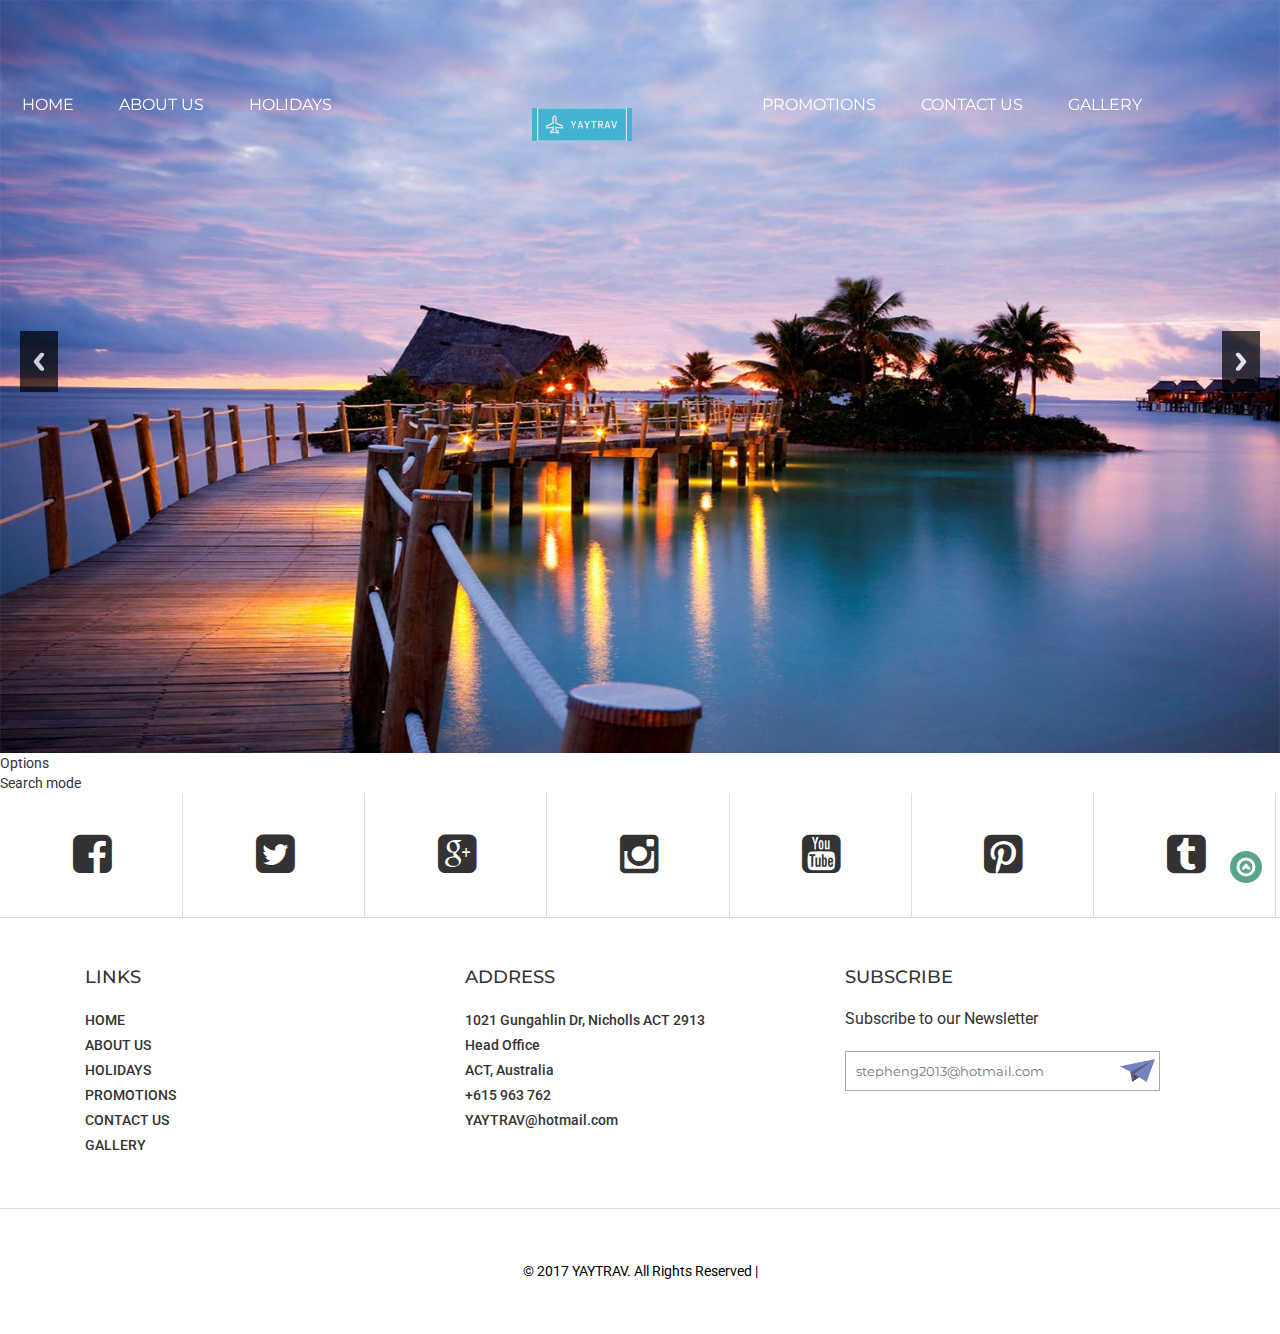
<file: index.html>
<!DOCTYPE html>
<html lang="zxx">



<!-- Head -->
<head>

<title>YAYTRAV</title>

<!-- Meta-Tags -->
<meta name="viewport" content="width=device-width, initial-scale=1">
<meta http-equiv="Content-Type" content="text/html; charset=utf-8">
<meta name="keywords" content="YayTravel">
<script type="application/x-javascript"> addEventListener("load", function() { setTimeout(hideURLbar, 0); }, false); function hideURLbar(){ window.scrollTo(0,1); } </script>
<!-- //Meta-Tags -->

<!-- Custom-Stylesheet-Links -->
<!-- Bootstrap-CSS -->	  <link rel="stylesheet" href="css/bootstrap.css" type="text/css" media="all">
<!-- Index-Page-CSS -->	  <link rel="stylesheet" href="css/style.css"		  type="text/css" media="all">
<!-- Owl-Carousel-CSS --> <link rel="stylesheet" href="css/owl.carousel.css"  type="text/css" media="all">
<!-- Date-Picker-CSS -->  <link rel="stylesheet" href="css/jquery-ui.css"	  type="text/css" media="all">
<!-- Chocolat-CSS -->	  <link rel="stylesheet" href="css/chocolat.css"	  type="text/css" media="all">
<!-- //Custom-Stylesheet-Links -->

<!-- Fonts -->
<link rel="stylesheet" href="//fonts.googleapis.com/css?family=Montserrat:400,700"	   type="text/css" media="all">
<link rel="stylesheet" href="//fonts.googleapis.com/css?family=Roboto:100,300,400,500" type="text/css" media="all">
<!-- //Fonts -->

<!-- Font-Awesome-File-Links -->
<!-- CSS --> <link rel="stylesheet" href="css/font-awesome.css" 	 type="text/css" media="all">
<!-- TTF --> <link rel="stylesheet" href="fonts/fontawesome-webfont.ttf" type="text/css" media="all">
<!-- //Font-Awesome-File-Links -->

<!-- Supportive-JavaScript -->
<script src="js/modernizr.js"></script>
<!-- //Supportive-JavaScript -->

</head>
<!-- //Head -->



<!-- Body -->
<body>



	<!-- Header -->
	<div class="agileheader" id="tagtaghome">

		<!-- Navigation -->
		<div class="ytlsnavigation">
			<nav class="navbar navbar-default agilehovereffect wthreehovereffect">
				<div class="navbar-header navbar-left">
					<button type="button" class="navbar-toggle collapsed" data-toggle="collapse" data-target="#bs-example-navbar-collapse-1">
						<span class="sr-only">Toggle navigation</span>
						<span class="icon-bar"></span>
						<span class="icon-bar"></span>
						<span class="icon-bar"></span>
					</button>
					<div class="yt_navigation_pos">
						<a href="index.html">
							<img src="images/Yaylogo.png" alt="YAYTRAV">
						</a>
					</div>
				</div>

				<div class="collapse navbar-collapse navbar-right" id="bs-example-navbar-collapse-1">
					<nav class="link-effect-2" id="link-effect-2">
						<ul class="nav navbar-nav">
							<li><a href="index.html">HOME</a></li>
  						<li><a href="about.html"><span>ABOUT US</span></a></li>
  						<li><a href="Holidays.html"><span>HOLIDAYS</span></a></li>
  						<li><a href="Promotions.html"><span>PROMOTIONS</span></a></li>
  						<li><a href="contact.html"><span>CONTACT US</span></a></li>
  						<li><a href="Gallery.html"><span>GALLERY</span></a></li>
						</ul>
					</nav>
				</div>
			</nav>
		</div>
		<!-- //Navigation -->

		<!-- Slider -->
		<div class="slider">
			<ul class="rslides" id="slider">
				<li class="first-slide ytls">
					<img src="images/Slide.jpg" alt="YAYTRAV">
					<div class="wthreexperience">
						<div id="animated-example" class="animated fadeIn"></div>
						<button onclick="myFunction()">Reload page</button>
					</div>
				</li>
				<li class="second-slide aits">
					<img src="images/slide2.jpg" alt="YAYTRAV">
					<div class="wthreexperience">
						<div id="animated-example1" class="animated fadeIn"></div>
						<button onclick="myFunction()">Reload page</button>
					</div>
				</li>
				<li class="third-slide yt-tagtag">
					<img src="images/slide3.jpg" alt="YAYTRAV">
					<div class="wthreexperience">
						<div id="animated-example2" class="animated fadeIn"></div>
						<button onclick="myFunction()">Reload page</button>
					</div>
				</li>
				<li class="fourth-slide agileinfo">
					<img src="images/slide4.jpg" alt="YAYTRAV">
					<div class="wthreexperience">
						<div id="animated-example3" class="animated fadeIn"></div>
						<button onclick="myFunction()">Reload page</button>
					</div>
				</li>
				<li class="fifth-slide wthree">
					<img src="images/Slide5.jpg" alt="YAYTRAV">
					<div class="wthreexperience">
						<div id="animated-example4" class="animated fadeIn"></div>
						<button onclick="myFunction()">Reload page</button>
					</div>
				</li>
			</ul>
		</div>
		<!-- //Slider -->

	</div>
	<!-- //Header -->

<!-- Search Bar -->
<div class="dx-viewport demo-container">
			 <div id="list"></div>
			 <div class="options">
					 <div class="caption">Options</div>
					 <div class="option">
							 <span>Search mode</span>
							 <div id="searchMode"></div>
					 </div>
			 </div>
	 </div>
<!-- //Search -->










	<!-- Social-Icons -->
	<div class="agilesocialwthree">
		<ul class="social-icons">
			<li><a href="https://www.facebook.com/yay.tavel.9" class="facebook ytls" title="Go to Our Facebook Page"><i class="fa ytls fa-facebook-square" aria-hidden="true"></i></a></li>
			<li><a href="https://twitter.com/yaytrip" class="twitter ytl" title="Go to Our Twitter Account"><i class="fa ytl fa-twitter-square" aria-hidden="true"></i></a></li>
			<li><a href="https://plus.google.com/108356647523972244558" class="googleplus yt" title="Go to Our Google Plus Account"><i class="fa yt fa-google-plus-square" aria-hidden="true"></i></a></li>
			<li><a href="https://www.instagram.com/yaytravelau/" class="instagram wthree" title="Go to Our Instagram Account"><i class="fa wthree fa-instagram" aria-hidden="true"></i></a></li>
			<li><a href="https://www.youtube.com/channel/UChFCuFQsBqmtkdVZJi9gI2w" class="youtube ytlayouts" title="Go to Our Youtube Channel"><i class="fa ytlayouts fa-youtube-square" aria-hidden="true"></i></a></li>
			<li><a href="https://www.pinterest.com.au/yaytravelAU/" class="pinterest ytlayouts" title="Go to Our Pinterest Account"><i class="fa ytlayouts fa-pinterest-square" aria-hidden="true"></i></a></li>
			<li><a href="https://www.tumblr.com/blog/yaytravelau" class="tumblr ytlayouts" title="Go to Our Tumblr Account"><i class="fa fa-tumblr-square" aria-hidden="true"></i></a></li>
		</ul>
	</div>
	<!-- //Social-Icons -->



	<!-- Footer -->
	<div class="agilefooterwthree" id="agilefooterwthree">
		<div class="container">

			<div class="agilefooterwthree-grids">
				<div class="col-md-4 agilefooterwthree-grid agilefooterwthree-grid1">
					<h4>LINKS</h4>
					<ul>
						<li><a href="index.html">HOME</a></li>
						<li><a href="about.html"><span>ABOUT US</span></a></li>
						<li><a href="Holidays.html"><span>HOLIDAYS</span></a></li>
						<li><a href="Promotions.html"><span>PROMOTIONS</span></a></li>
						<li><a href="contact.html"><span>CONTACT US</span></a></li>
						<li><a href="Gallery.html"><span>GALLERY</span></a></li>
					</ul>
				</div>
				<div class="col-md-4 agilefooterwthree-grid agilefooterwthree-grid2">
					<h4>ADDRESS</h4>
					<address>
						<ul>
							<li>1021 Gungahlin Dr, Nicholls ACT 2913</li>
							<li>Head Office</li>
							<li>ACT, Australia</li>
							<li>+615 963 762</li>
							<li><a class="mail" href="mailto:stepheng2013@hotmail.com">YAYTRAV@hotmail.com</a></li>
						</ul>
					</address>
				</div>
				<div class="col-md-4 agilefooterwthree-grid agilefooterwthree-grid3 newsletter">
					<h4>SUBSCRIBE</h4>
					<p>Subscribe to our Newsletter</p>
					<form action="contact.php" method="post">
						<input class="email aitsytls" type="email" placeholder="stepheng2013@hotmail.com" required="">
						<input type="submit" class="submit" value="">
					</form>
				</div>
				<div class="clearfix"></div>
			</div>

		</div>

	</div>
	<!-- //Footer -->



	<!-- Copyright -->
	<div class="copyright">
		<p>© 2017 YAYTRAV. All Rights Reserved | </a></p>
	</div>
	<!-- //Copyright -->



	<!-- -JavaScript-File-Links -->
	<script type="text/javascript">
	$(".chosen").chosen();
	</script>

	<!-- -JavaScript -->   <script type="text/javascript" src="js/jquery-2.1.4.min.js"></script>
	<!-- Bootstrap-JavaScript --> <script type="text/javascript" src="js/bootstrap.js"></script>

<!-- Responsive-Slider-JavaScript -->
			<script src="js/responsiveslides.min.js"></script>
			<script>
				$(function () {
					$("#slider").responsiveSlides({
						auto: true,
						nav: true,
						speed: 2000,
						namespace: "callbacks",
						pager: true,
					});
				});
			</script>
		<!-- //Responsive-Slider-JavaScript -->


		<!-- Review-Slider-JavaScript -->
			<script src="js/main.js"></script>
		<!-- //Review-Slider-JavaScript -->

		<!-- Tour-Locations-JavaScript -->
			<script src="js/classie.js"></script>
			<script src="js/helper.js"></script>
			<script src="js/grid3d.js"></script>
			<script>
				new grid3D( document.getElementById( 'grid3d' ) );
			</script>
		<!-- //Tour-Locations-JavaScript -->

		<!-- Owl-Carousel-JavaScript -->
			<script src="js/owl.carousel.js"></script>
			<script>
				$(document).ready(function() {
					$("#owl-demo, #owl-demo1, #owl-demo2, #owl-demo3, #owl-demo4").owlCarousel({
						autoPlay: 4000,
						items : 3,
						itemsDesktop : [568,2],
						itemsDesktopSmall : [414,1]
					});
				});
			</script>
		<!-- //Owl-Carousel-JavaScript -->

		<!-- -Popup-Box-JavaScript -->
			<script src="js/jquery.magnific-popup.js" type="text/javascript"></script>
			<script>
				$(document).ready(function() {
					$('.popup-with-zoom-anim').magnificPopup({
						type: 'inline',
						fixedContentPos: false,
						fixedBgPos: true,
						overflowY: 'auto',
						closeBtnInside: true,
						preloader: false,
						midClick: true,
						removalDelay: 300,
						mainClass: 'my-mfp-zoom-in'
					});
				});
			</script>
		<!-- //-Popup-Box-JavaScript -->


		<!-- -Popup-Box-JavaScript -->
			<script src="js/jquery.chocolat.js"></script>
			<script type="text/javascript">
				$(function() {
					$('.ytportfolioaits-item a').Chocolat();
				});
			</script>
		<!-- //-Popup-Box-JavaScript -->

		<!-- Smooth-Scrolling-JavaScript -->
			<script type="text/javascript">
				jQuery(document).ready(function($) {
					$(".scroll").click(function(event){
						event.preventDefault();
						$('html,body').animate({scrollTop:$(this.hash).offset().top},1000);
					});
				});
			</script>
		<!-- //Smooth-Scrolling-JavaScript -->

		<!-- Slide-To-Top JavaScript -->
			<script type="text/javascript">
				$(document).ready(function() {
					var defaults = {
						containerID: 'toTop',
						containerHoverID: 'toTopHover',
						scrollSpeed: 100,
						easingType: 'linear',
					};
				});
			</script>
			<a href="#tagtaghome" id="toTop" class="stuoyal3w scroll stieliga" style="display: block;"> <span id="toTopHover" style="opacity: 0;"> </span></a>
		<!-- //Slide-To-Top JavaScript -->
<script>
$(function(){
	var listWidget = $("#list").dxList({
			dataSource: products,
			height: 400,
			searchEnabled: true,
			searchExpr: "Name",
			itemTemplate: function(data) {
					return $("<div>").text(data.Name);
			}
	}).dxList("instance");

	$("#searchMode").dxSelectBox({
			dataSource: ["contains", "startswith"],
			value: "contains",
			onValueChanged: function(data) {
					listWidget.option("searchMode", data.value);
			}
	}).dxSelectBox("instance");
});

var products = [{
	"ID": 1,
	"Name": "HD Video Player",
	"Price": 330,
	"Current_Inventory": 225,
	"Backorder": 0,
	"Manufacturing": 10,
	"Category": "Video Players",
	"ImageSrc": "https://js.devexpress.com/Demos/WidgetsGallery/JSDemos/images/products/1.png"
}, {
	"ID": 3,
	"Name": "SuperPlasma 50",
	"Price": 2400,
	"Current_Inventory": 0,
	"Backorder": 0,
	"Manufacturing": 0,
	"Category": "Televisions",
	"ImageSrc": "https://js.devexpress.com/Demos/WidgetsGallery/JSDemos/images/products/3.png"
}, {
	"ID": 4,
	"Name": "SuperLED 50",
	"Price": 1600,
	"Current_Inventory": 77,
	"Backorder": 0,
	"Manufacturing": 55,
	"Category": "Televisions",
	"ImageSrc": "https://js.devexpress.com/Demos/WidgetsGallery/JSDemos/images/products/4.png"
}, {
	"ID": 5,
	"Name": "SuperLED 42",
	"Price": 1450,
	"Current_Inventory": 445,
	"Backorder": 0,
	"Manufacturing": 0,
	"Category": "Televisions",
	"ImageSrc": "https://js.devexpress.com/Demos/WidgetsGallery/JSDemos/images/products/5.png"
}, {
	"ID": 6,
	"Name": "SuperLCD 55",
	"Price": 1350,
	"Current_Inventory": 345,
	"Backorder": 0,
	"Manufacturing": 5,
	"Category": "Televisions",
	"ImageSrc": "https://js.devexpress.com/Demos/WidgetsGallery/JSDemos/images/products/6.png"
}, {
	"ID": 7,
	"Name": "SuperLCD 42",
	"Price": 1200,
	"Current_Inventory": 210,
	"Backorder": 0,
	"Manufacturing": 20,
	"Category": "Televisions",
	"ImageSrc": "https://js.devexpress.com/Demos/WidgetsGallery/JSDemos/images/products/7.png"
}, {
	"ID": 8,
	"Name": "SuperPlasma 65",
	"Price": 3500,
	"Current_Inventory": 0,
	"Backorder": 0,
	"Manufacturing": 0,
	"Category": "Televisions",
	"ImageSrc": "https://js.devexpress.com/Demos/WidgetsGallery/JSDemos/images/products/8.png"
}, {
	"ID": 9,
	"Name": "SuperLCD 70",
	"Price": 4000,
	"Current_Inventory": 95,
	"Backorder": 0,
	"Manufacturing": 5,
	"Category": "Televisions",
	"ImageSrc": "https://js.devexpress.com/Demos/WidgetsGallery/JSDemos/images/products/9.png"
}, {
	"ID": 10,
	"Name": "DesktopLED 21",
	"Price": 175,
	"Current_Inventory": null,
	"Backorder": 425,
	"Manufacturing": 75,
	"Category": "Monitors",
	"ImageSrc": "https://js.devexpress.com/Demos/WidgetsGallery/JSDemos/images/products/10.png"
}, {
	"ID": 12,
	"Name": "DesktopLCD 21",
	"Price": 170,
	"Current_Inventory": 210,
	"Backorder": 0,
	"Manufacturing": 60,
	"Category": "Monitors",
	"ImageSrc": "https://js.devexpress.com/Demos/WidgetsGallery/JSDemos/images/products/12.png"
}, {
	"ID": 13,
	"Name": "DesktopLCD 19",
	"Price": 160,
	"Current_Inventory": 150,
	"Backorder": 0,
	"Manufacturing": 210,
	"Category": "Monitors",
	"ImageSrc": "https://js.devexpress.com/Demos/WidgetsGallery/JSDemos/images/products/13.png"
}, {
	"ID": 14,
	"Name": "Projector Plus",
	"Price": 550,
	"Current_Inventory": null,
	"Backorder": 55,
	"Manufacturing": 10,
	"Category": "Projectors",
	"ImageSrc": "https://js.devexpress.com/Demos/WidgetsGallery/JSDemos/images/products/14.png"
}, {
	"ID": 15,
	"Name": "Projector PlusHD",
	"Price": 750,
	"Current_Inventory": 110,
	"Backorder": 0,
	"Manufacturing": 90,
	"Category": "Projectors",
	"ImageSrc": "https://js.devexpress.com/Demos/WidgetsGallery/JSDemos/images/products/15.png"
}, {
	"ID": 17,
	"Name": "ExcelRemote IR",
	"Price": 150,
	"Current_Inventory": 650,
	"Backorder": 0,
	"Manufacturing": 190,
	"Category": "Automation",
	"ImageSrc": "https://js.devexpress.com/Demos/WidgetsGallery/JSDemos/images/products/17.png"
}, {
	"ID": 18,
	"Name": "ExcelRemote BT",
	"Price": 180,
	"Current_Inventory": 310,
	"Backorder": 0,
	"Manufacturing": 0,
	"Category": "Automation",
	"ImageSrc": "https://js.devexpress.com/Demos/WidgetsGallery/JSDemos/images/products/18.png"
}, {
	"ID": 19,
	"Name": "ExcelRemote IP",
	"Price": 200,
	"Current_Inventory": 0,
	"Backorder": 325,
	"Manufacturing": 225,
	"Category": "Automation",
	"ImageSrc": "https://js.devexpress.com/Demos/WidgetsGallery/JSDemos/images/products/19.png"
}];
		</script>

	<!-- //Custom-JavaScript-File-Links -->

</body>
<!-- //Body -->



</html>
</file>
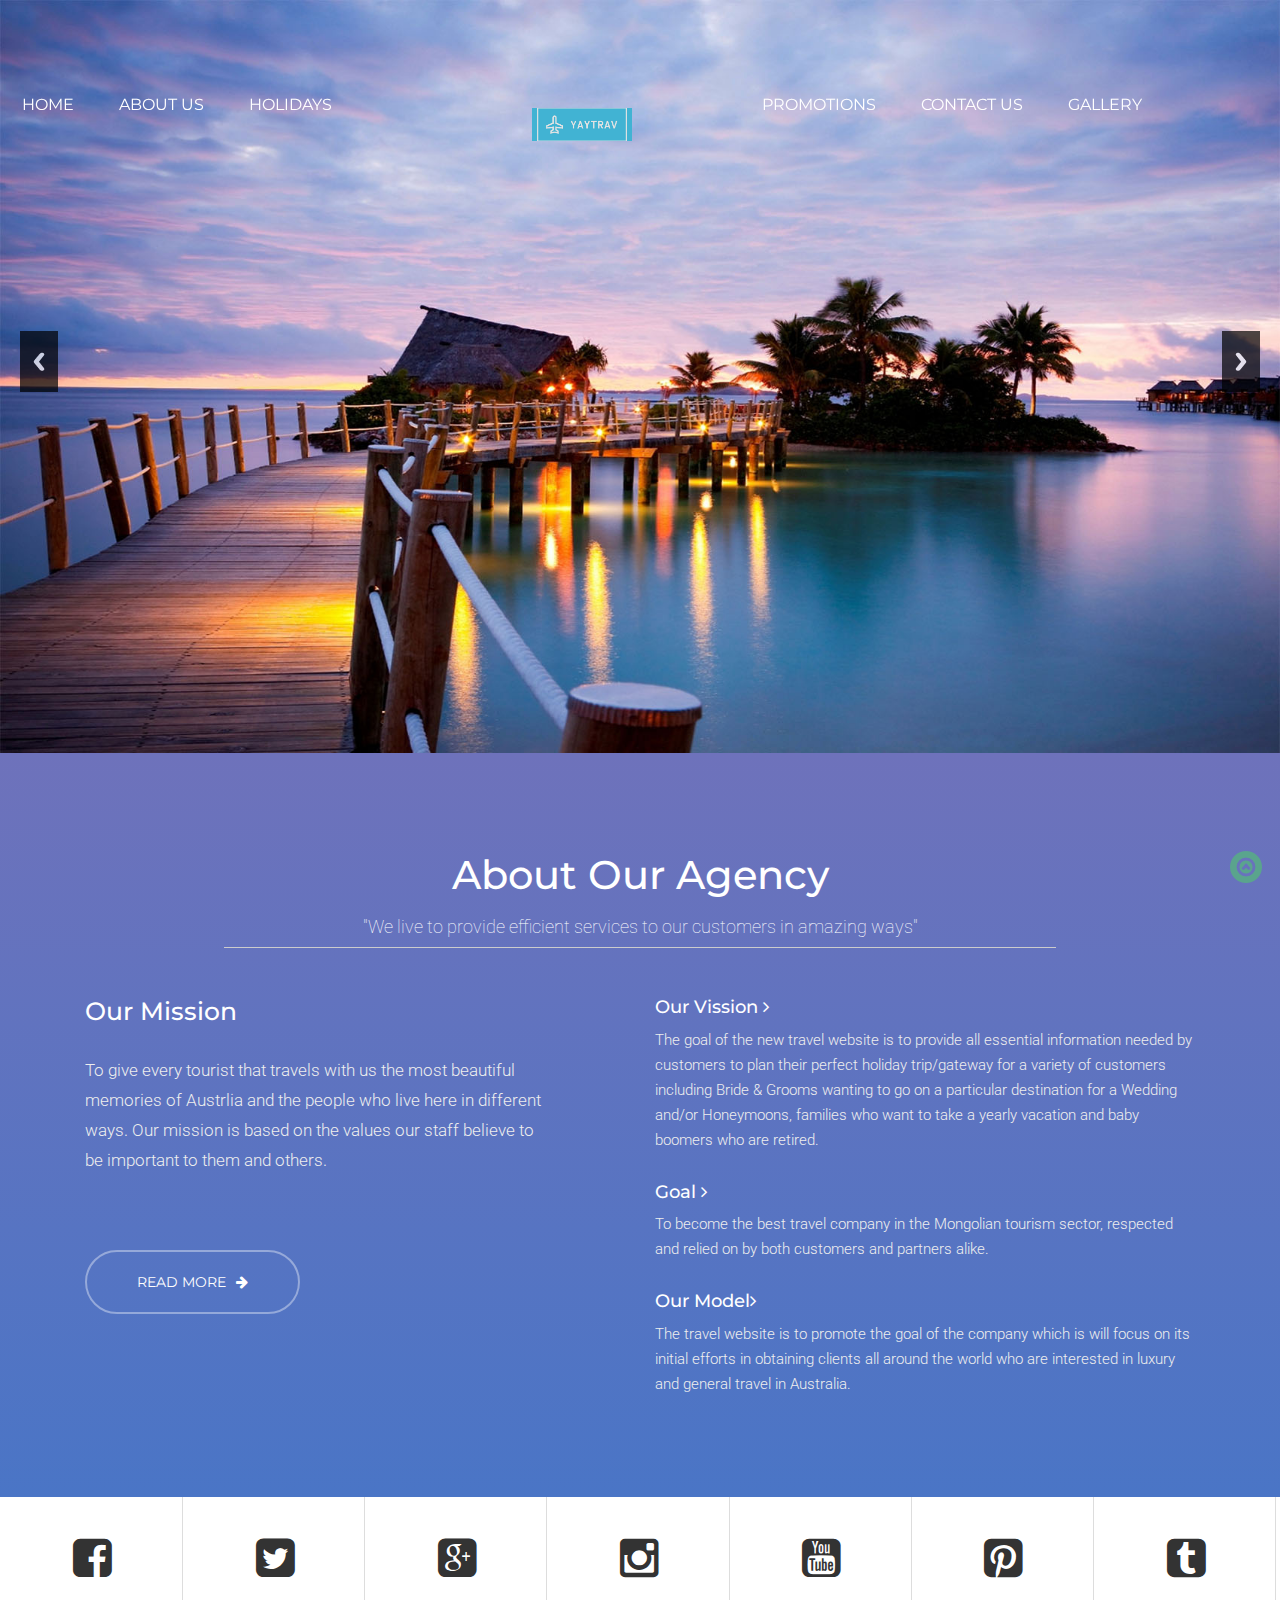
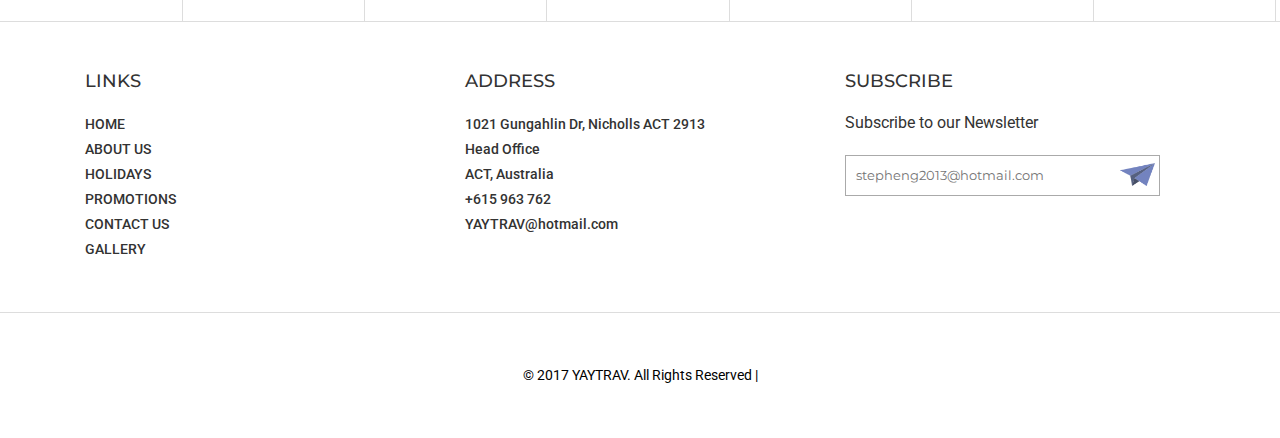
<file: about.html>
<!DOCTYPE html>
<html lang="zxx">



<!-- Head -->
<head>

<title>YAYTRAV</title>

<!-- Meta-Tags -->
<meta name="viewport" content="width=device-width, initial-scale=1">
<meta http-equiv="Content-Type" content="text/html; charset=utf-8">
<meta name="keywords" content="YayTravel">
<script type="application/x-javascript"> addEventListener("load", function() { setTimeout(hideURLbar, 0); }, false); function hideURLbar(){ window.scrollTo(0,1); } </script>
<!-- //Meta-Tags -->

<!-- Custom-Stylesheet-Links -->
<!-- Bootstrap-CSS -->	  <link rel="stylesheet" href="css/bootstrap.css" type="text/css" media="all">
<!-- Index-Page-CSS -->	  <link rel="stylesheet" href="css/style.css"		  type="text/css" media="all">
<!-- Owl-Carousel-CSS --> <link rel="stylesheet" href="css/owl.carousel.css"  type="text/css" media="all">
<!-- Date-Picker-CSS -->  <link rel="stylesheet" href="css/jquery-ui.css"	  type="text/css" media="all">
<!-- Chocolat-CSS -->	  <link rel="stylesheet" href="css/chocolat.css"	  type="text/css" media="all">
<!-- //Custom-Stylesheet-Links -->

<!-- Fonts -->
<link rel="stylesheet" href="//fonts.googleapis.com/css?family=Montserrat:400,700"	   type="text/css" media="all">
<link rel="stylesheet" href="//fonts.googleapis.com/css?family=Roboto:100,300,400,500" type="text/css" media="all">
<!-- //Fonts -->

<!-- Font-Awesome-File-Links -->
<!-- CSS --> <link rel="stylesheet" href="css/font-awesome.css" 	 type="text/css" media="all">
<!-- TTF --> <link rel="stylesheet" href="fonts/fontawesome-webfont.ttf" type="text/css" media="all">
<!-- //Font-Awesome-File-Links -->

<!-- Supportive-JavaScript -->
<script src="js/modernizr.js"></script>
<!-- //Supportive-JavaScript -->

</head>
<!-- //Head -->



<!-- Body -->
<body>



	<!-- Header -->
	<div class="agileheader" id="tagtaghome">

		<!-- Navigation -->
		<div class="ytlsnavigation">
			<nav class="navbar navbar-default agilehovereffect wthreehovereffect">
				<div class="navbar-header navbar-left">
					<button type="button" class="navbar-toggle collapsed" data-toggle="collapse" data-target="#bs-example-navbar-collapse-1">
						<span class="sr-only">Toggle navigation</span>
						<span class="icon-bar"></span>
						<span class="icon-bar"></span>
						<span class="icon-bar"></span>
					</button>
					<div class="yt_navigation_pos">
						<a href="index.html">
							<img src="images/Yaylogo.png" alt="YAYTRAV">
						</a>
					</div>
				</div>

				<div class="collapse navbar-collapse navbar-right" id="bs-example-navbar-collapse-1">
					<nav class="link-effect-2" id="link-effect-2">
						<ul class="nav navbar-nav">
							<li><a href="index.html">HOME</a></li>
  						<li><a href="about.html"><span>ABOUT US</span></a></li>
  						<li><a href="Holidays.html"><span>HOLIDAYS</span></a></li>
  						<li><a href="Promotions.html"><span>PROMOTIONS</span></a></li>
  						<li><a href="contact.html"><span>CONTACT US</span></a></li>
  						<li><a href="Gallery.html"><span>GALLERY</span></a></li>
						</ul>
					</nav>
				</div>
			</nav>
		</div>
		<!-- //Navigation -->

		<!-- Slider -->
		<div class="slider">
			<ul class="rslides" id="slider">
				<li class="first-slide ytls">
					<img src="images/Slide.jpg" alt="YAYTRAV">
					<div class="wthreexperience">
						<div id="animated-example" class="animated fadeIn"></div>
						<button onclick="myFunction()">Reload page</button>
					</div>
				</li>
				<li class="second-slide aits">
					<img src="images/slide2.jpg" alt="YAYTRAV">
					<div class="wthreexperience">
						<div id="animated-example1" class="animated fadeIn"></div>
						<button onclick="myFunction()">Reload page</button>
					</div>
				</li>
				<li class="third-slide yt-tagtag">
					<img src="images/slide3.jpg" alt="YAYTRAV">
					<div class="wthreexperience">
						<div id="animated-example2" class="animated fadeIn"></div>
						<button onclick="myFunction()">Reload page</button>
					</div>
				</li>
				<li class="fourth-slide agileinfo">
					<img src="images/slide4.jpg" alt="YAYTRAV">
					<div class="wthreexperience">
						<div id="animated-example3" class="animated fadeIn"></div>
						<button onclick="myFunction()">Reload page</button>
					</div>
				</li>
				<li class="fifth-slide wthree">
					<img src="images/Slide5.jpg" alt="YAYTRAV">
					<div class="wthreexperience">
						<div id="animated-example4" class="animated fadeIn"></div>
						<button onclick="myFunction()">Reload page</button>
					</div>
				</li>
			</ul>
		</div>
		<!-- //Slider -->

	</div>
	<!-- //Header -->

	<!-- About -->
	<div class="ytlsaboutaits" id="ytlsaboutaits">
		<div class="container">

			<h2>About Our Agency</h2>
			<h4>"We live to provide efficient services to our customers in amazing ways"</h4>
			<div class="ytlsaboutaits-grids">
				<div class="col-md-6 ytlsaboutaits-grid ytlsaboutaits-grid-1">
					<h3>Our Mission</h3>
					<p>To give every tourist that travels with us the most beautiful memories of Austrlia and the people who live here in different ways. Our mission is based on the values our staff believe to be important to them and others.</p>
					<button class="btn btn-primary" data-toggle="modal" data-target="#myModal1">READ MORE<i class="fa fa-arrow-right" aria-hidden="true"></i></button>
				</div>
				<div class="col-md-6 ytlsaboutaits-grid ytlsaboutaits-grid-2">
					<h3>Our Vission <span><i class="fa fa-angle-right" aria-hidden="true"></i></span></h3>
					<p>The goal of the new travel website is to provide all essential information needed by customers to plan their perfect holiday trip/gateway for a variety of customers including Bride & Grooms wanting to go on a particular destination for a Wedding and/or Honeymoons, families who want to take a yearly vacation and baby boomers who are retired.</p>
					<h3>Goal <span><i class="fa fa-angle-right" aria-hidden="true"></i></span></h3>
					<p> To become the best travel company in the Mongolian tourism sector, respected and relied on by both customers and partners alike.</p>
					<h3>Our Model<span><i class="fa fa-angle-right" aria-hidden="true"></i></span></h3>
					<p class="bottom-p">The travel website is to promote the goal of the company which is will focus on its initial efforts in obtaining clients all around the world who are interested in luxury and general travel in Australia.</p>
				</div>
				<div class="clearfix"></div>
			</div>

			<!-- Tooltip-Content -->
			<div class="tooltip-content">
				<div class="modal fade details-modal" id="myModal1" tabindex="-1" role="dialog" aria-hidden="true">
					<div class="modal-dialog modal-lg">
						<div class="modal-content">
							<div class="modal-header">
								<button type="button" class="close" data-dismiss="modal" aria-hidden="true">&times;</button>
								<h4 class="modal-title">Our History</h4>
							</div>
							<div class="modal-body">
								<img src="images/about.jpg" alt="YAYTRAV">
								<p>Our customers are an extension of our own families and we leave no stone unturned in ensuring their comfort, safety and happiness. Our employees are provided a safe and pleasant working environment in which they can grow and feel valued for their contributions.Together,
								we have and continue to strive to be a pillar of our community - setting a precedent for an honest, fair and environmentally sustainable business We are an agile, innovative and quality conscious team of resourceful people with a dedication to be the best while never
							 losing the key that our clients have valued us for - our attention to detail</p>
							</div>
						</div>
					</div>
				</div>
			</div>
			<!-- //Tooltip-Content -->

		</div>
	</div>
	<!-- //About -->







	<!-- Popup-Box -->
	<div id="popup">
		<div id="small-dialog" class="mfp-hide agileinfo">
			<div class="pop_up">


				<form action="action_page.php">

	    <label for="fname">First Name</label>
	    <input type="text" id="fname" name="firstname" placeholder="Your name..">

	    <label for="lname">Last Name</label>
	    <input type="text" id="lname" name="lastname" placeholder="Your last name..">

	    <label for="country">Country</label>
	    <select id="country" name="country">
	      <option value="europe">Europe</option>
	      <option value="america">America</option>
	      <option value="Austrlia">Austrlia</option>
				<option value="N/A">None of the above</option>
	    </select>

	    <label for="subject">Subject</label>
	    <textarea id="subject" name="subject" placeholder="Write something.." style="height:200px"></textarea>

	    <input type="submit" value="Submit">

	  </form>
	</div>


						<div class="clear agile"></div>
					</form>
				</div>
			</div>
		</div>
	</div>
	<button title="Close (Esc)" type="button" class="mfp-close yt-tagtag">×</button>
	<!-- //Popup-Box -->









	<!-- Social-Icons -->
	<div class="agilesocialwthree">
		<ul class="social-icons">
			<li><a href="https://www.facebook.com/yay.tavel.9" class="facebook ytls" title="Go to Our Facebook Page"><i class="fa ytls fa-facebook-square" aria-hidden="true"></i></a></li>
			<li><a href="https://twitter.com/yaytrip" class="twitter ytl" title="Go to Our Twitter Account"><i class="fa ytl fa-twitter-square" aria-hidden="true"></i></a></li>
			<li><a href="https://plus.google.com/108356647523972244558" class="googleplus yt" title="Go to Our Google Plus Account"><i class="fa yt fa-google-plus-square" aria-hidden="true"></i></a></li>
			<li><a href="https://www.instagram.com/yaytravelau/" class="instagram wthree" title="Go to Our Instagram Account"><i class="fa wthree fa-instagram" aria-hidden="true"></i></a></li>
			<li><a href="https://www.youtube.com/channel/UChFCuFQsBqmtkdVZJi9gI2w" class="youtube ytlayouts" title="Go to Our Youtube Channel"><i class="fa ytlayouts fa-youtube-square" aria-hidden="true"></i></a></li>
			<li><a href="https://www.pinterest.com.au/yaytravelAU/" class="pinterest ytlayouts" title="Go to Our Pinterest Account"><i class="fa ytlayouts fa-pinterest-square" aria-hidden="true"></i></a></li>
			<li><a href="https://www.tumblr.com/blog/yaytravelau" class="tumblr ytlayouts" title="Go to Our Tumblr Account"><i class="fa fa-tumblr-square" aria-hidden="true"></i></a></li>
		</ul>
	</div>
	<!-- //Social-Icons -->



	<!-- Footer -->
	<div class="agilefooterwthree" id="agilefooterwthree">
		<div class="container">

			<div class="agilefooterwthree-grids">
				<div class="col-md-4 agilefooterwthree-grid agilefooterwthree-grid1">
					<h4>LINKS</h4>
					<ul>
						<li><a href="index.html">HOME</a></li>
						<li><a href="about.html"><span>ABOUT US</span></a></li>
						<li><a href="Holidays.html"><span>HOLIDAYS</span></a></li>
						<li><a href="Promotions.html"><span>PROMOTIONS</span></a></li>
						<li><a href="contact.html"><span>CONTACT US</span></a></li>
						<li><a href="Gallery.html"><span>GALLERY</span></a></li>
					</ul>
				</div>
				<div class="col-md-4 agilefooterwthree-grid agilefooterwthree-grid2">
					<h4>ADDRESS</h4>
					<address>
						<ul>
							<li>1021 Gungahlin Dr, Nicholls ACT 2913</li>
							<li>Head Office</li>
							<li>ACT, Australia</li>
							<li>+615 963 762</li>
							<li><a class="mail" href="mailto:stepheng2013@hotmail.com">YAYTRAV@hotmail.com</a></li>
						</ul>
					</address>
				</div>
				<div class="col-md-4 agilefooterwthree-grid agilefooterwthree-grid3 newsletter">
					<h4>SUBSCRIBE</h4>
					<p>Subscribe to our Newsletter</p>
					<form action="#" method="post">
						<input class="email aitsytls" type="email" placeholder="stepheng2013@hotmail.com" required="">
						<input type="submit" class="submit" value="">
					</form>
				</div>
				<div class="clearfix"></div>
			</div>

		</div>

	</div>
	<!-- //Footer -->



	<!-- Copyright -->
	<div class="copyright">
		<p>© 2017 YAYTRAV. All Rights Reserved | </a></p>
	</div>
	<!-- //Copyright -->



	<!-- Custom-JavaScript-File-Links -->

	<!-- Default-JavaScript -->   <script type="text/javascript" src="js/jquery-2.1.4.min.js"></script>
	<!-- Bootstrap-JavaScript --> <script type="text/javascript" src="js/bootstrap.js"></script>

<!-- Responsive-Slider-JavaScript -->
			<script src="js/responsiveslides.min.js"></script>
			<script>
				$(function () {
					$("#slider").responsiveSlides({
						auto: true,
						nav: true,
						speed: 2000,
						namespace: "callbacks",
						pager: true,
					});
				});
			</script>
		<!-- //Responsive-Slider-JavaScript -->


		<!-- Review-Slider-JavaScript -->
			<script src="js/main.js"></script>
		<!-- //Review-Slider-JavaScript -->

		<!-- Tour-Locations-JavaScript -->
			<script src="js/classie.js"></script>
			<script src="js/helper.js"></script>
			<script src="js/grid3d.js"></script>
			<script>
				new grid3D( document.getElementById( 'grid3d' ) );
			</script>
		<!-- //Tour-Locations-JavaScript -->

		<!-- Owl-Carousel-JavaScript -->
			<script src="js/owl.carousel.js"></script>
			<script>
				$(document).ready(function() {
					$("#owl-demo, #owl-demo1, #owl-demo2, #owl-demo3, #owl-demo4").owlCarousel({
						autoPlay: 4000,
						items : 3,
						itemsDesktop : [568,2],
						itemsDesktopSmall : [414,1]
					});
				});
			</script>
		<!-- //Owl-Carousel-JavaScript -->

		<!-- Pricing-Popup-Box-JavaScript -->
			<script src="js/jquery.magnific-popup.js" type="text/javascript"></script>
			<script>
				$(document).ready(function() {
					$('.popup-with-zoom-anim').magnificPopup({
						type: 'inline',
						fixedContentPos: false,
						fixedBgPos: true,
						overflowY: 'auto',
						closeBtnInside: true,
						preloader: false,
						midClick: true,
						removalDelay: 300,
						mainClass: 'my-mfp-zoom-in'
					});
				});
			</script>
		<!-- //Pricing-Popup-Box-JavaScript -->

		<!-- Date-Picker-JavaScript -->
			<script src="js/jquery-ui.js"></script>
			<script>
				$(function() {
					$( "#datepicker,#datepicker1,#datepicker2" ).datepicker();
				});
			</script>
		<!-- //Date-Picker-JavaScript -->

		<!-- Portfolio-Popup-Box-JavaScript -->
			<script src="js/jquery.chocolat.js"></script>
			<script type="text/javascript">
				$(function() {
					$('.ytportfolioaits-item a').Chocolat();
				});
			</script>
		<!-- //Portfolio-Popup-Box-JavaScript -->


		<!-- Smooth-Scrolling-JavaScript -->
			<script type="text/javascript">
				jQuery(document).ready(function($) {
					$(".scroll").click(function(event){
						event.preventDefault();
						$('html,body').animate({scrollTop:$(this.hash).offset().top},1000);
					});
				});
			</script>
		<!-- //Smooth-Scrolling-JavaScript -->

		<!-- Slide-To-Top JavaScript -->
			<script type="text/javascript">
				$(document).ready(function() {
					var defaults = {
						containerID: 'toTop',
						containerHoverID: 'toTopHover',
						scrollSpeed: 100,
						easingType: 'linear',
					};
				});
			</script>
			<a href="#tagtaghome" id="toTop" class="stuoyal3w scroll stieliga" style="display: block;"> <span id="toTopHover" style="opacity: 0;"> </span></a>
		<!-- //Slide-To-Top JavaScript -->

	<!-- //Custom-JavaScript-File-Links -->

</body>
<!-- //Body -->



</html>
</file>
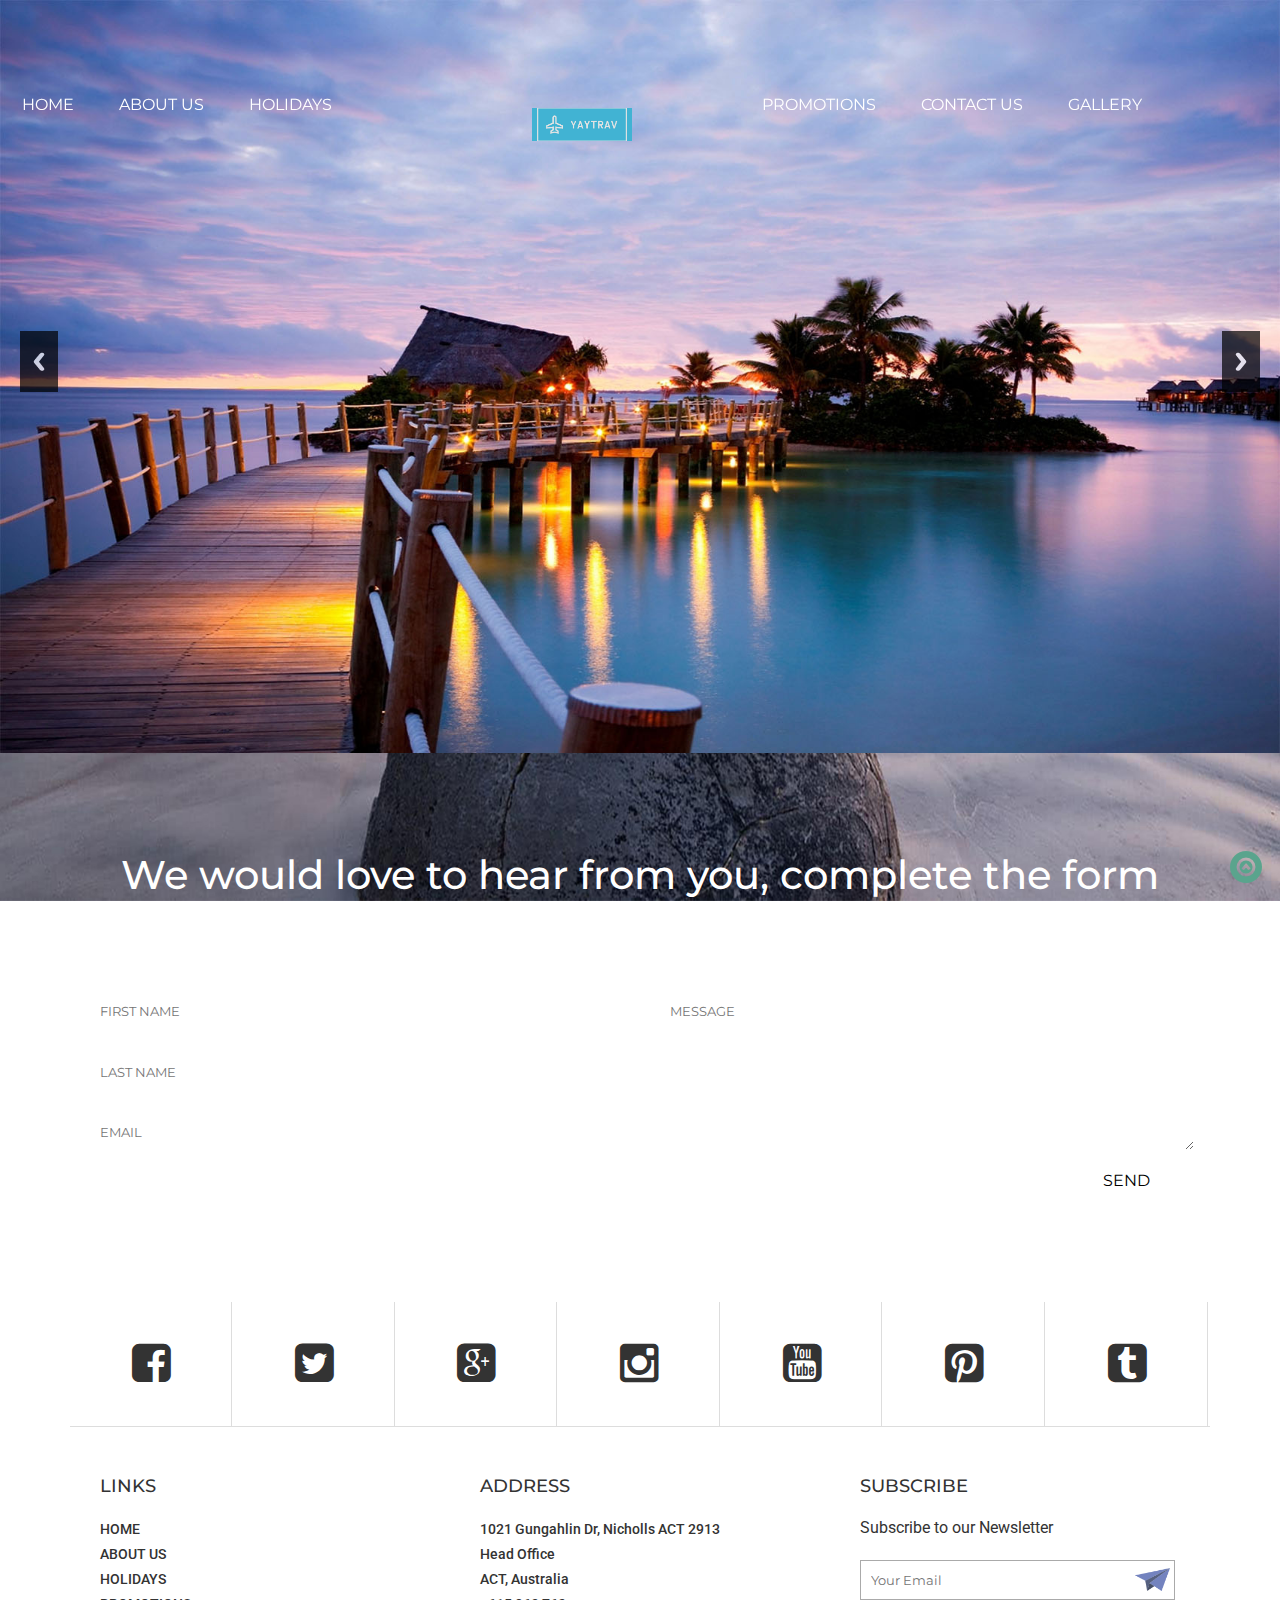
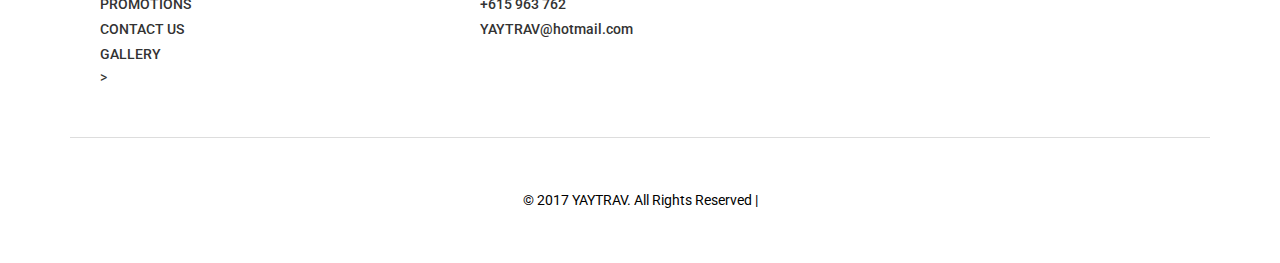
<file: contact.html>
<!DOCTYPE html>
<html lang="zxx">



<!-- Head -->
<head>

<title>YAYTRAV</title>

<!-- Web Meta-Tags -->
<meta name="viewport" content="width=device-width, initial-scale=1">
<meta http-equiv="Content-Type" content="text/html; charset=utf-8">
<meta name="keywords" content="YayTravel">
<script type="application/x-javascript"> addEventListener("load", function() { setTimeout(hideURLbar, 0); }, false); function hideURLbar(){ window.scrollTo(0,1); } </script>
<!-- //Web Meta-Tags -->

<!-- YAY-Stylesheet-Links -->
<!-- Web Bootstrap-CSS -->	  <link rel="stylesheet" href="css/bootstrap.css" type="text/css" media="all">
<!-- Web Index-Page-CSS -->	  <link rel="stylesheet" href="css/style.css"		  type="text/css" media="all">
<!-- Web Owl-Carousel-CSS --> <link rel="stylesheet" href="css/owl.carousel.css"  type="text/css" media="all">
<!-- Contact Date-Picker-CSS -->  <link rel="stylesheet" href="css/jquery-ui.css"	  type="text/css" media="all">
<!-- Web Chocolat-CSS -->	  <link rel="stylesheet" href="css/chocolat.css"	  type="text/css" media="all">
<!-- //YAY-Stylesheet-Links -->

<!-- Fonts -->
<link rel="stylesheet" href="//fonts.googleapis.com/css?family=Montserrat:400,700"	   type="text/css" media="all">
<link rel="stylesheet" href="//fonts.googleapis.com/css?family=Roboto:100,300,400,500" type="text/css" media="all">
<!-- //Fonts -->

<!-- Font-Awesome-File-Links -->
<!-- CSS --> <link rel="stylesheet" href="css/font-awesome.css" 	 type="text/css" media="all">
<!-- TTF --> <link rel="stylesheet" href="fonts/fontawesome-webfont.ttf" type="text/css" media="all">
<!-- //Font-Awesome-File-Links -->

<!-- Supportive-JavaScript -->
<script src="js/modernizr.js"></script>
<!-- //Supportive-JavaScript -->

</head>
<!-- //Head -->



<!-- Body -->
<body>



	<!-- Header -->
	<div class="agileheader" id="tagtaghome">

		<!-- Navigation Bar -->
		<div class="ytlsnavigation">
			<nav class="navbar navbar-default agilehovereffect wthreehovereffect">
				<div class="navbar-header navbar-left">
					<button type="button" class="navbar-toggle collapsed" data-toggle="collapse" data-target="#bs-example-navbar-collapse-1">
						<span class="sr-only">Toggle navigation</span>
						<span class="icon-bar"></span>
						<span class="icon-bar"></span>
						<span class="icon-bar"></span>
					</button>
					<div class="yt_navigation_pos">
						<a href="index.html">
							<img src="images/Yaylogo.png" alt="YAYTRAV">
						</a>
					</div>
				</div>

				<div class="collapse navbar-collapse navbar-right" id="bs-example-navbar-collapse-1">
					<nav class="link-effect-2" id="link-effect-2">
						<ul class="nav navbar-nav">
							<li><a href="index.html">HOME</a></li>
  						<li><a href="about.html"><span>ABOUT US</span></a></li>
  						<li><a href="Holidays.html"><span>HOLIDAYS</span></a></li>
  						<li><a href="Promotions.html"><span>PROMOTIONS</span></a></li>
  						<li><a href="contact.html"><span>CONTACT US</span></a></li>
  						<li><a href="Gallery.html"><span>GALLERY</span></a></li>
						</ul>
					</nav>
				</div>
			</nav>
		</div>
		<!-- //Navigation Bar -->

		<!-- Slider menu -->
		<div class="slider">
			<ul class="rslides" id="slider">
				<li class="first-slide ytls">
					<img src="images/Slide.jpg" alt="YAYTRAV">
					<div class="wthreexperience">
						<div id="animated-example" class="animated fadeIn"></div>
						<button onclick="myFunction()">Reload page</button>
					</div>
				</li>
				<li class="second-slide aits">
					<img src="images/slide2.jpg" alt="YAYTRAV">
					<div class="wthreexperience">
						<div id="animated-example1" class="animated fadeIn"></div>
						<button onclick="myFunction()">Reload page</button>
					</div>
				</li>
				<li class="third-slide yt-tagtag">
					<img src="images/slide3.jpg" alt="YAYTRAV">
					<div class="wthreexperience">
						<div id="animated-example2" class="animated fadeIn"></div>
						<button onclick="myFunction()">Reload page</button>
					</div>
				</li>
				<li class="fourth-slide agileinfo">
					<img src="images/slide4.jpg" alt="YAYTRAV">
					<div class="wthreexperience">
						<div id="animated-example3" class="animated fadeIn"></div>
						<button onclick="myFunction()">Reload page</button>
					</div>
				</li>
				<li class="fifth-slide wthree">
					<img src="images/Slide5.jpg" alt="YAYTRAV">
					<div class="wthreexperience">
						<div id="animated-example4" class="animated fadeIn"></div>
						<button onclick="myFunction()">Reload page</button>
					</div>
				</li>
			</ul>
		</div>
		<!-- //Slider menu -->

	</div>
	<!-- //Header -->


	<!-- Contact Form -->
	<div class="agilecontactytls" id="agilecontactytls">
		<div class="container">
			<h3>We would love to hear from you, complete the form below</h3>
			<form action="contact.php" method="post">
				<div class="col-md-6 agilecontactytls-grid agilecontactytls-grid-1">
					<input type="text" Name="First Name" placeholder="FIRST NAME" required="">
					<input type="text" Name="Last Name" placeholder="LAST NAME" required="">
					<input type="email" Name="Email" placeholder="EMAIL" required="">
				</div>
				<div class="col-md-6 agilecontactytls-grid agilecontactytls-grid-2">
					<textarea name="Message" placeholder="MESSAGE" required=""></textarea>
					<div class="send-button">
						<input type="submit" value="SEND">
					</div>
				</div>
				<div class="clearfix"></div>
			</form>
		</div>
	</div>
	<!-- //Contact Form -->



	<!-- Map -->
		<div class="container"

</div>
	<!-- //Map -->









	<!-- Socia-media-Icons -->
	<div class="agilesocialwthree">
		<ul class="social-icons">
			<li><a href="https://www.facebook.com/yay.tavel.9" class="facebook ytls" title="Go to Our Facebook Page"><i class="fa ytls fa-facebook-square" aria-hidden="true"></i></a></li>
			<li><a href="https://twitter.com/yaytrip" class="twitter ytl" title="Go to Our Twitter Account"><i class="fa ytl fa-twitter-square" aria-hidden="true"></i></a></li>
			<li><a href="https://plus.google.com/108356647523972244558" class="googleplus yt" title="Go to Our Google Plus Account"><i class="fa yt fa-google-plus-square" aria-hidden="true"></i></a></li>
			<li><a href="https://www.instagram.com/yaytravelau/" class="instagram wthree" title="Go to Our Instagram Account"><i class="fa wthree fa-instagram" aria-hidden="true"></i></a></li>
			<li><a href="https://www.youtube.com/channel/UChFCuFQsBqmtkdVZJi9gI2w" class="youtube ytlayouts" title="Go to Our Youtube Channel"><i class="fa ytlayouts fa-youtube-square" aria-hidden="true"></i></a></li>
			<li><a href="https://www.pinterest.com.au/yaytravelAU/" class="pinterest ytlayouts" title="Go to Our Pinterest Account"><i class="fa ytlayouts fa-pinterest-square" aria-hidden="true"></i></a></li>
			<li><a href="https://www.tumblr.com/blog/yaytravelau" class="tumblr ytlayouts" title="Go to Our Tumblr Account"><i class="fa fa-tumblr-square" aria-hidden="true"></i></a></li>
		</ul>
	</div>
	<!-- //Social-media-Icons -->



	<!--Website Footer -->
	<div class="agilefooterwthree" id="agilefooterwthree">
		<div class="container">

			<div class="agilefooterwthree-grids">
				<div class="col-md-4 agilefooterwthree-grid agilefooterwthree-grid1">
					<h4>LINKS</h4>
					<ul>
						<li><a href="index.html">HOME</a></li>
						<li><a href="about.html"><span>ABOUT US</span></a></li>
						<li><a href="Holidays.html"><span>HOLIDAYS</span></a></li>
						<li><a href="Promotions.html"><span>PROMOTIONS</span></a></li>
						<li><a href="contact.html"><span>CONTACT US</span></a></li>
						<li><a href="Gallery.html"><span>GALLERY</span></a></li>>
					</ul>
				</div>
				<div class="col-md-4 agilefooterwthree-grid agilefooterwthree-grid2">
					<h4>ADDRESS</h4>
					<address>
						<ul>
							<li>1021 Gungahlin Dr, Nicholls ACT 2913</li>
							<li>Head Office</li>
							<li>ACT, Australia</li>
							<li>+615 963 762</li>
							<li><a class="mail" href="mailto:stepheng2013@hotmail.com">YAYTRAV@hotmail.com</a></li>
						</ul>
					</address>
				</div>
				<div class="col-md-4 agilefooterwthree-grid agilefooterwthree-grid3 newsletter">
					<h4>SUBSCRIBE</h4>
					<p>Subscribe to our Newsletter</p>
					<form action="#" method="post">
						<input class="email aitsytls" type="email" placeholder="Your Email" required="">
						<input type="submit" class="submit" value="">
					</form>
				</div>
				<div class="clearfix"></div>
			</div>

		</div>

	</div>
	<!-- //Website Footer -->



	<!-- Copyright -->
	<div class="copyright">
		<p>© 2017 YAYTRAV. All Rights Reserved | </a></p>
	</div>
	<!-- //Copyright -->



	<!-- YAY-JavaScript-File-Links -->

	<!-- web JavaScript source -->   <script type="text/javascript" src="js/jquery-2.1.4.min.js"></script>
	<!-- Bootstrap web JavaScript source --> <script type="text/javascript" src="js/bootstrap.js"></script>

<!-- Responsive web slider JavaScript source -->
			<script src="js/responsiveslides.min.js"></script>
			<script>
				$(function () {
					$("#slider").responsiveSlides({
						auto: true,
						nav: true,
						speed: 2000,
						namespace: "callbacks",
						pager: true,
					});
				});
			</script>
		<!-- //Responsive web slider JavaScript source -->


		<!-- Reviews from customer slider-JavaScript Source -->
			<script src="js/main.js"></script>
		<!-- //Reviews from customer slider-JavaScript Source -->

		<!-- Tour-Locations-JavaScript Source -->
			<script src="js/classie.js"></script>
			<script src="js/helper.js"></script>
			<script src="js/grid3d.js"></script>
			<script>
				new grid3D( document.getElementById( 'grid3d' ) );
			</script>
		<!-- //Tour-Locations-JavaScript Source -->

		<!-- Owl Carousel web JavaScript source -->
			<script src="js/owl.carousel.js"></script>
			<script>
				$(document).ready(function() {
					$("#owl-demo, #owl-demo1, #owl-demo2, #owl-demo3, #owl-demo4").owlCarousel({
						autoPlay: 4000,
						items : 3,
						itemsDesktop : [568,2],
						itemsDesktopSmall : [414,1]
					});
				});
			</script>
		<!-- //Owl Carousel web JavaScript source -->

		<!-- -Popup-Box-JavaScript -->
			<script src="js/jquery.magnific-popup.js" type="text/javascript"></script>
			<script>
				$(document).ready(function() {
					$('.popup-with-zoom-anim').magnificPopup({
						type: 'inline',
						fixedContentPos: false,
						fixedBgPos: true,
						overflowY: 'auto',
						closeBtnInside: true,
						preloader: false,
						midClick: true,
						removalDelay: 300,
						mainClass: 'my-mfp-zoom-in'
					});
				});
			</script>
		<!-- //-Popup-Box-JavaScript -->

		<!-- contact Date-Picker-JavaScript -->
			<script src="js/jquery-ui.js"></script>
			<script>
				$(function() {
					$( "#datepicker,#datepicker1,#datepicker2" ).datepicker();
				});
			</script>
		<!-- / contact Date-Picker-JavaScript -->

		<!-- ImagesP-Popup-Box-JavaScript -->
			<script src="js/jquery.chocolat.js"></script>
			<script type="text/javascript">
				$(function() {
					$('.ytportfolioaits-item a').Chocolat();
				});
			</script>
		<!-- //ImagesP-Popup-Box-JavaScript -->

		<!-- Smooth-Scrolling through site-JavaScript -->
			<script type="text/javascript">
				jQuery(document).ready(function($) {
					$(".scroll").click(function(event){
						event.preventDefault();
						$('html,body').animate({scrollTop:$(this.hash).offset().top},1000);
					});
				});
			</script>
		<!-- //Smooth-Scrolling through site-JavaScript -->

		<!-- Slide-To-Top arrow JavaScript -->
			<script type="text/javascript">
				$(document).ready(function() {
					var defaults = {
						containerID: 'toTop',
						containerHoverID: 'toTopHover',
						scrollSpeed: 100,
						easingType: 'linear',
					};
				});
			</script>
			<a href="#tagtaghome" id="toTop" class="stuoyal3w scroll stieliga" style="display: block;"> <span id="toTopHover" style="opacity: 0;"> </span></a>
		<!-- //Slide-To-Top arrow JavaScript -->

	<!-- //YAY-JavaScript-File-Links -->

</body>
<!-- //Body -->



</html>
</file>
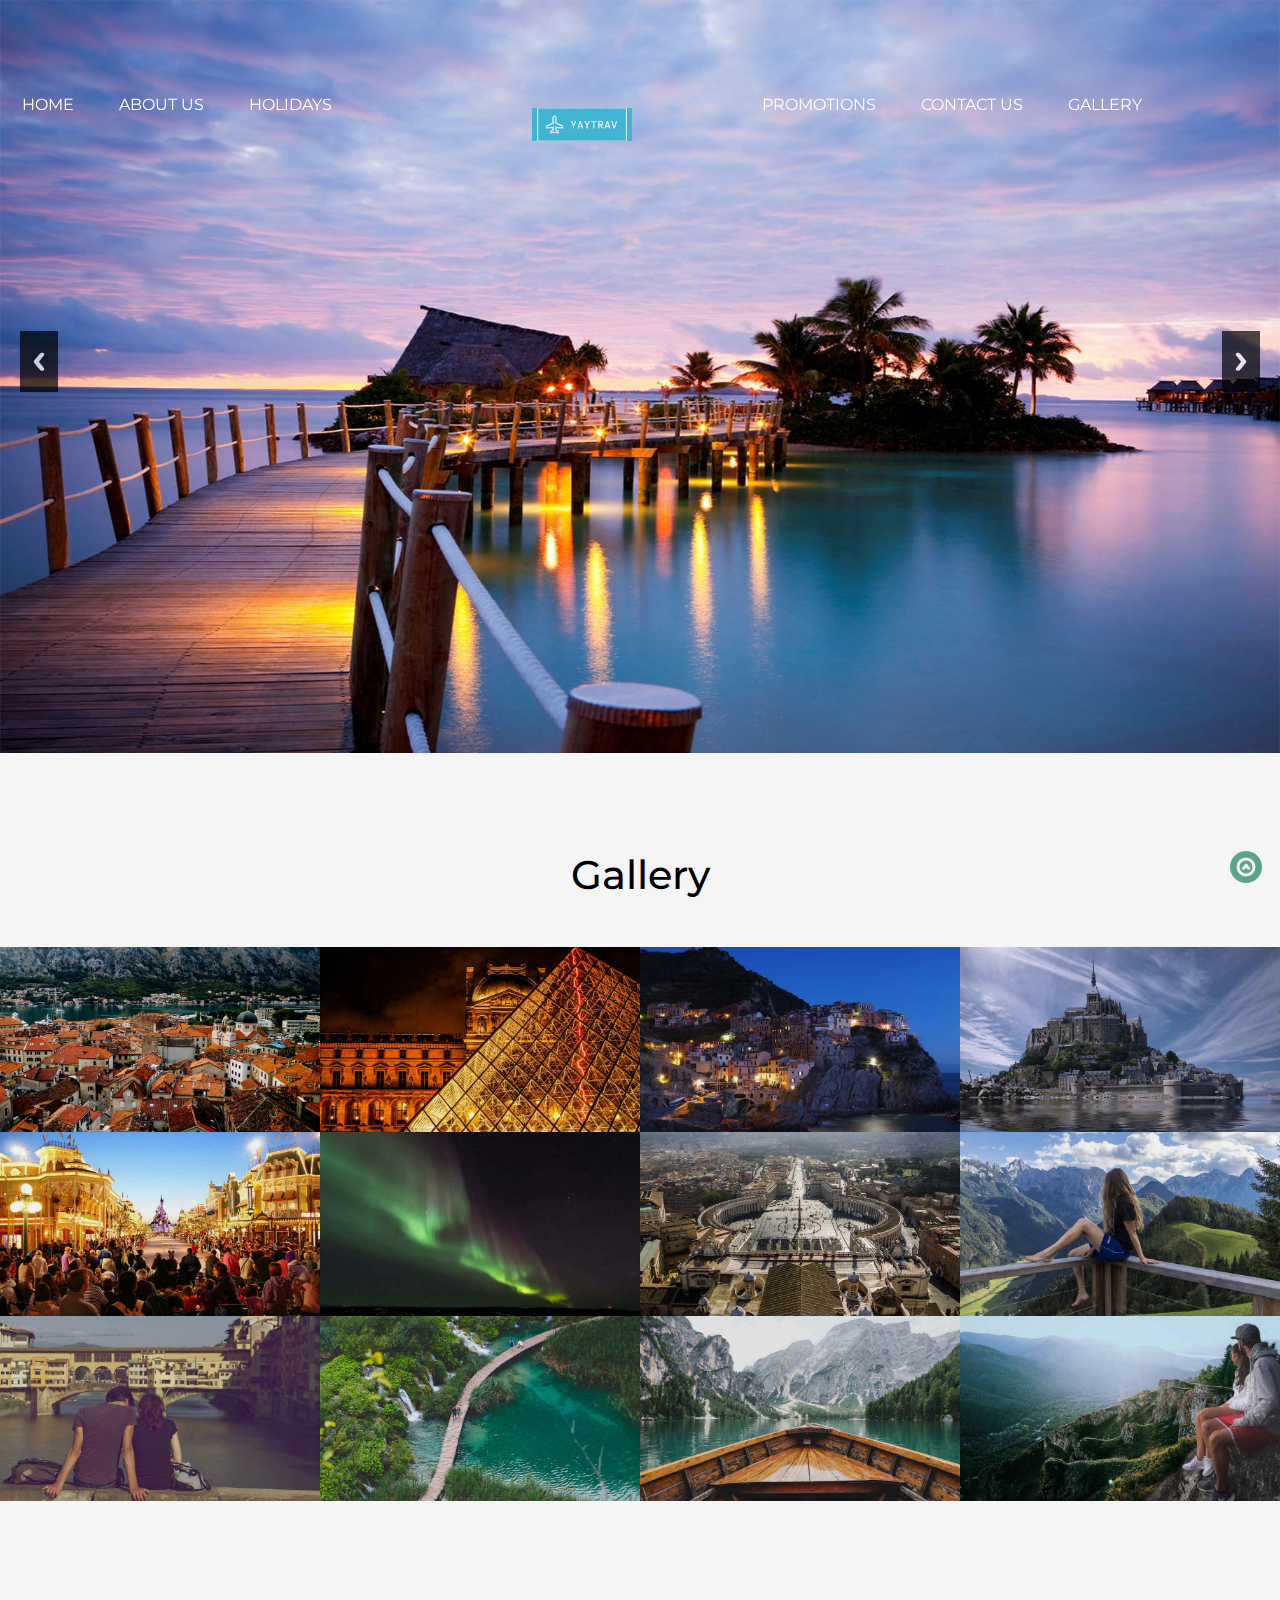
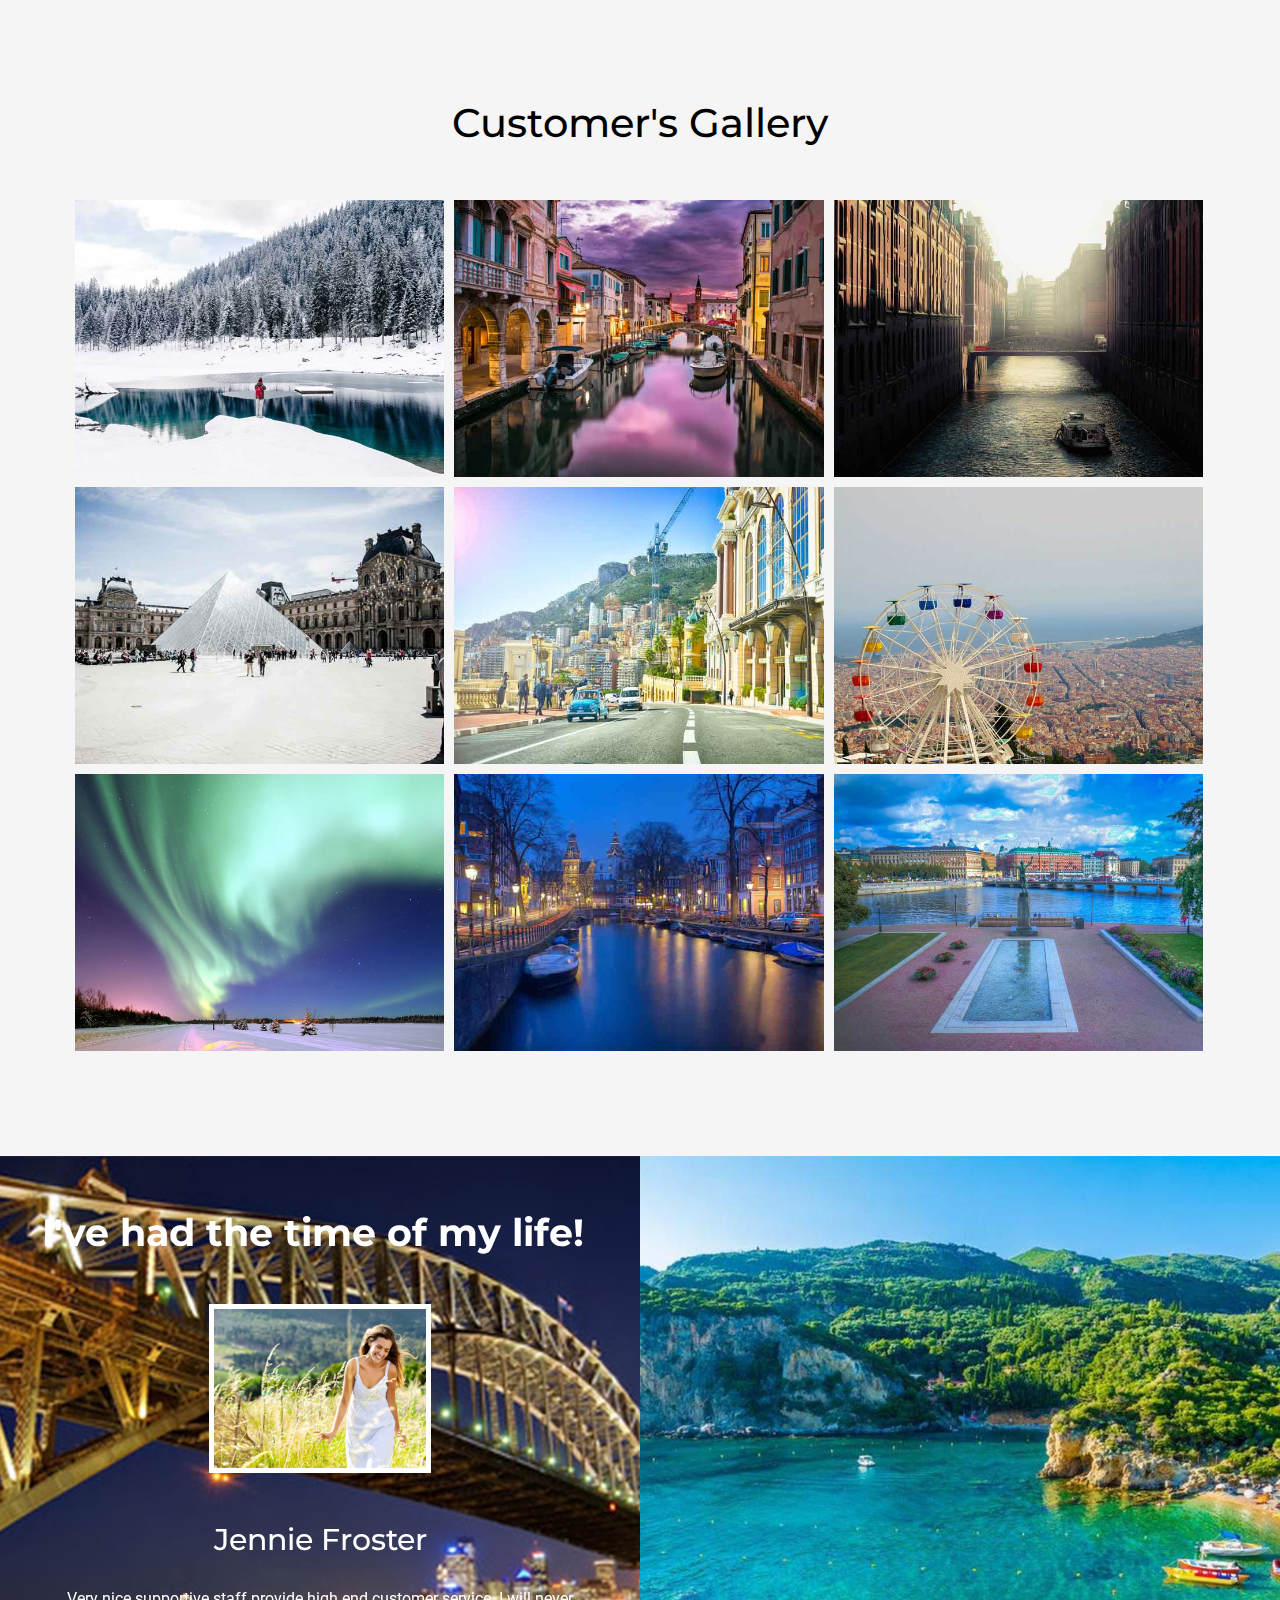
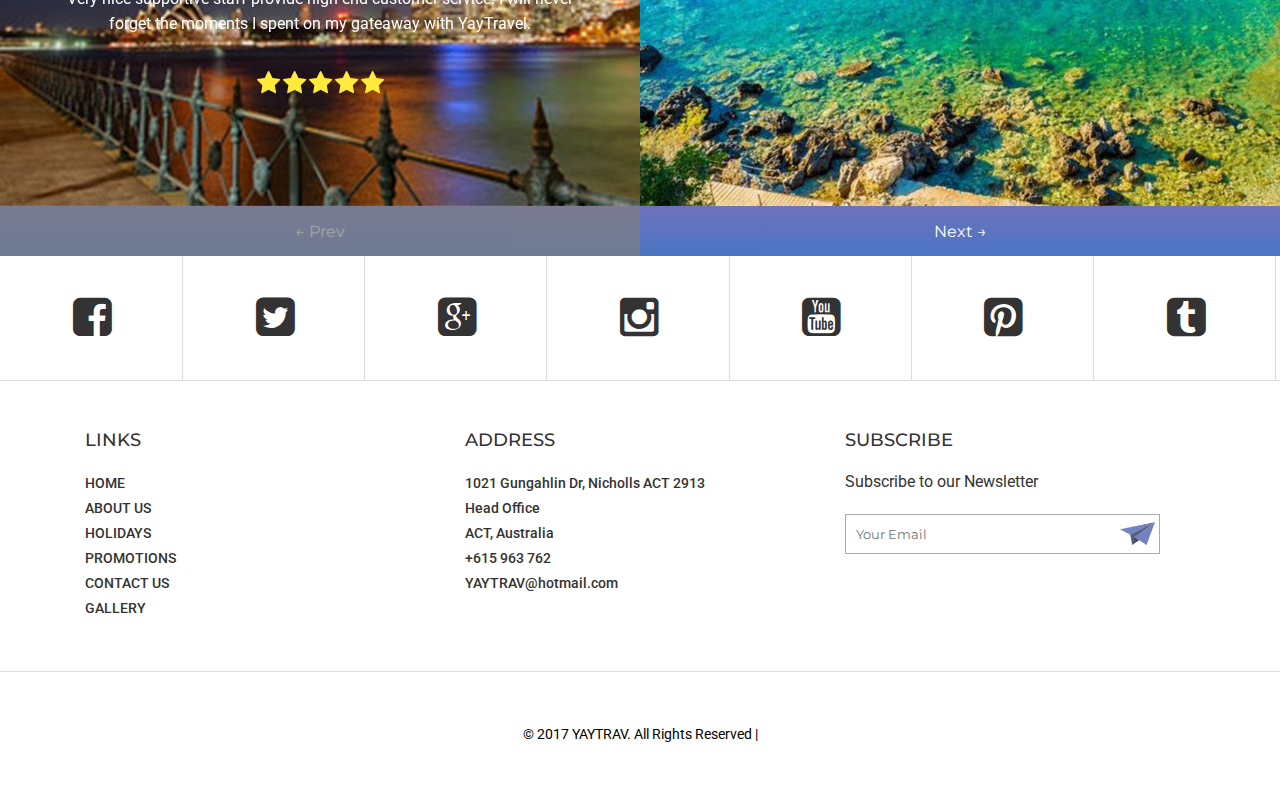
<file: Gallery.html>
<!DOCTYPE html>
<html lang="zxx">



<!-- Head -->
<head>

<title>YAYTRAV</title>

<!-- Meta-Tags -->
<meta name="viewport" content="width=device-width, initial-scale=1">
<meta http-equiv="Content-Type" content="text/html; charset=utf-8">
<meta name="keywords" content="YayTravel">
<script type="application/x-javascript"> addEventListener("load", function() { setTimeout(hideURLbar, 0); }, false); function hideURLbar(){ window.scrollTo(0,1); } </script>
<!-- //Meta-Tags -->

<!-- Custom-Stylesheet-Links -->
<!-- Bootstrap-CSS -->	  <link rel="stylesheet" href="css/bootstrap.css" type="text/css" media="all">
<!-- Index-Page-CSS -->	  <link rel="stylesheet" href="css/style.css"		  type="text/css" media="all">
<!-- Owl-Carousel-CSS --> <link rel="stylesheet" href="css/owl.carousel.css"  type="text/css" media="all">
<!-- Date-Picker-CSS -->  <link rel="stylesheet" href="css/jquery-ui.css"	  type="text/css" media="all">
<!-- Chocolat-CSS -->	  <link rel="stylesheet" href="css/chocolat.css"	  type="text/css" media="all">
<!-- //Custom-Stylesheet-Links -->

<!-- Fonts -->
<link rel="stylesheet" href="//fonts.googleapis.com/css?family=Montserrat:400,700"	   type="text/css" media="all">
<link rel="stylesheet" href="//fonts.googleapis.com/css?family=Roboto:100,300,400,500" type="text/css" media="all">
<!-- //Fonts -->

<!-- Font-Awesome-File-Links -->
<!-- CSS --> <link rel="stylesheet" href="css/font-awesome.css" 	 type="text/css" media="all">
<!-- TTF --> <link rel="stylesheet" href="fonts/fontawesome-webfont.ttf" type="text/css" media="all">
<!-- //Font-Awesome-File-Links -->

<!-- Supportive-JavaScript -->
<script src="js/modernizr.js"></script>
<!-- //Supportive-JavaScript -->

</head>
<!-- //Head -->



<!-- Body -->
<body>



	<!-- Header -->
	<div class="agileheader" id="tagtaghome">

		<!-- Navigation -->
		<div class="ytlsnavigation">
			<nav class="navbar navbar-default agilehovereffect wthreehovereffect">
				<div class="navbar-header navbar-left">
					<button type="button" class="navbar-toggle collapsed" data-toggle="collapse" data-target="#bs-example-navbar-collapse-1">
						<span class="sr-only">Toggle navigation</span>
						<span class="icon-bar"></span>
						<span class="icon-bar"></span>
						<span class="icon-bar"></span>
					</button>
					<div class="yt_navigation_pos">
						<a href="index.html">
							<img src="images/Yaylogo.png" alt="YAYTRAV">
						</a>
					</div>
				</div>

				<div class="collapse navbar-collapse navbar-right" id="bs-example-navbar-collapse-1">
					<nav class="link-effect-2" id="link-effect-2">
						<ul class="nav navbar-nav">
							<li><a href="index.html">HOME</a></li>
  						<li><a href="about.html"><span>ABOUT US</span></a></li>
  						<li><a href="Holidays.html"><span>HOLIDAYS</span></a></li>
  						<li><a href="Promotions.html"><span>PROMOTIONS</span></a></li>
  						<li><a href="contact.html"><span>CONTACT US</span></a></li>
  						<li><a href="Gallery.html"><span>GALLERY</span></a></li>
						</ul>
					</nav>
				</div>
			</nav>
		</div>
		<!-- //Navigation -->

		<!-- Slider -->
		<div class="slider">
			<ul class="rslides" id="slider">
				<li class="first-slide ytls">
					<img src="images/Slide.jpg" alt="YAYTRAV">
					<div class="wthreexperience">
						<div id="animated-example" class="animated fadeIn"></div>
						<button onclick="myFunction()">Reload page</button>
					</div>
				</li>
				<li class="second-slide aits">
					<img src="images/slide2.jpg" alt="YAYTRAV">
					<div class="wthreexperience">
						<div id="animated-example1" class="animated fadeIn"></div>
						<button onclick="myFunction()">Reload page</button>
					</div>
				</li>
				<li class="third-slide yt-tagtag">
					<img src="images/slide3.jpg" alt="YAYTRAV">
					<div class="wthreexperience">
						<div id="animated-example2" class="animated fadeIn"></div>
						<button onclick="myFunction()">Reload page</button>
					</div>
				</li>
				<li class="fourth-slide agileinfo">
					<img src="images/slide4.jpg" alt="YAYTRAV">
					<div class="wthreexperience">
						<div id="animated-example3" class="animated fadeIn"></div>
						<button onclick="myFunction()">Reload page</button>
					</div>
				</li>
				<li class="fifth-slide wthree">
					<img src="images/Slide5.jpg" alt="YAYTRAV">
					<div class="wthreexperience">
						<div id="animated-example4" class="animated fadeIn"></div>
						<button onclick="myFunction()">Reload page</button>
					</div>
				</li>
			</ul>
		</div>
		<!-- //Slider -->

	</div>
	<!-- //Header -->

  <!-- Portfolio -->
  <div class="ytportfolioaits" id="ytportfolioaits">
    <h3>Gallery</h3>

    <div class="ytportfolioaits-items">
      <div class="col-md-3 ytportfolioaits-item ytportfolioaits-item-1">
        <a class="example-image-link" href="images/portfolio-1.jpg" data-lightbox="example-set" data-title="">
          <div class="grid">
            <figure class="effect-apollo">
              <img src="images/portfolio-1.jpg" alt="Game Robo">
                <figcaption></figcaption>
            </figure>
          </div>
        </a>
      </div>
      <div class="col-md-3 ytportfolioaits-item ytportfolioaits-item-2">
        <a class="example-image-link" href="images/portfolio-2.jpg" data-lightbox="example-set" data-title="">
          <div class="grid">
            <figure class="effect-apollo">
              <img src="images/portfolio-2.jpg" alt="Game Robo">
                <figcaption></figcaption>
            </figure>
          </div>
        </a>
      </div>
      <div class="col-md-3 ytportfolioaits-item ytportfolioaits-item-3">
        <a class="example-image-link" href="images/portfolio-3.jpg" data-lightbox="example-set" data-title="">
          <div class="grid">
            <figure class="effect-apollo">
              <img src="images/portfolio-3.jpg" alt="Game Robo">
                <figcaption></figcaption>
            </figure>
          </div>
        </a>
      </div>
      <div class="col-md-3 ytportfolioaits-item ytportfolioaits-item-4">
        <a class="example-image-link" href="images/portfolio-4.jpg" data-lightbox="example-set" data-title="">
          <div class="grid">
            <figure class="effect-apollo">
              <img src="images/portfolio-4.jpg" alt="Game Robo">
                <figcaption></figcaption>
            </figure>
          </div>
        </a>
      </div>
      <div class="col-md-3 ytportfolioaits-item ytportfolioaits-item-5">
        <a class="example-image-link" href="images/portfolio-5.jpg" data-lightbox="example-set" data-title="">
          <div class="grid">
            <figure class="effect-apollo">
              <img src="images/portfolio-5.jpg" alt="Game Robo">
                <figcaption></figcaption>
            </figure>
          </div>
        </a>
      </div>
      <div class="col-md-3 ytportfolioaits-item ytportfolioaits-item-6">
        <a class="example-image-link" href="images/portfolio-6.jpg" data-lightbox="example-set" data-title="">
          <div class="grid">
            <figure class="effect-apollo">
              <img src="images/portfolio-6.jpg" alt="Game Robo">
                <figcaption></figcaption>
            </figure>
          </div>
        </a>
      </div>
      <div class="col-md-3 ytportfolioaits-item ytportfolioaits-item-7">
        <a class="example-image-link" href="images/portfolio-7.jpg" data-lightbox="example-set" data-title="">
          <div class="grid">
            <figure class="effect-apollo">
              <img src="images/portfolio-7.jpg" alt="Game Robo">
                <figcaption></figcaption>
            </figure>
          </div>
        </a>
      </div>
      <div class="col-md-3 ytportfolioaits-item ytportfolioaits-item-8">
        <a class="example-image-link" href="images/portfolio-8.jpg" data-lightbox="example-set" data-title="">
          <div class="grid">
            <figure class="effect-apollo">
              <img src="images/portfolio-8.jpg" alt="Game Robo">
                <figcaption></figcaption>
            </figure>
          </div>
        </a>
      </div>
      <div class="col-md-3 ytportfolioaits-item ytportfolioaits-item-9">
        <a class="example-image-link" href="images/portfolio-9.jpg" data-lightbox="example-set" data-title="">
          <div class="grid">
            <figure class="effect-apollo">
              <img src="images/portfolio-9.jpg" alt="Game Robo">
                <figcaption></figcaption>
            </figure>
          </div>
        </a>
      </div>
      <div class="col-md-3 ytportfolioaits-item ytportfolioaits-item-9">
        <a class="example-image-link" href="images/portfolio-10.jpg" data-lightbox="example-set" data-title="">
          <div class="grid">
            <figure class="effect-apollo">
              <img src="images/portfolio-10.jpg" alt="Game Robo">
                <figcaption></figcaption>
            </figure>
          </div>
        </a>
      </div>
      <div class="col-md-3 ytportfolioaits-item ytportfolioaits-item-9">
        <a class="example-image-link" href="images/portfolio-11.jpg" data-lightbox="example-set" data-title="">
          <div class="grid">
            <figure class="effect-apollo">
              <img src="images/portfolio-11.jpg" alt="Game Robo">
                <figcaption></figcaption>
            </figure>
          </div>
        </a>
      </div>
      <div class="col-md-3 ytportfolioaits-item ytportfolioaits-item-9">
        <a class="example-image-link" href="images/portfolio-12.jpg" data-lightbox="example-set" data-title="">
          <div class="grid">
            <figure class="effect-apollo">
              <img src="images/portfolio-12.jpg" alt="Game Robo">
                <figcaption></figcaption>
            </figure>
          </div>
        </a>
      </div>
      <div class="clearfix"></div>
    </div>

  </div>
  <!-- //Portfolio -->

  <!-- Locations -->
  <div class="wthreelocationsaits" id="wthreelocationsaits">
    <div class="container">
      <h3>Customer's Gallery</h3>
      <section class="grid3d vertical" id="grid3d">
        <div class="grid-wrap">
          <div class="grid">
            <figure class="col-md-4 effect-zoe"><img src="images/location-1.jpg" alt=""><figcaption><h4>Montra Hotel</h4></figcaption></figure>
            <figure class="col-md-4 effect-zoe"><img src="images/location-2.jpg" alt=""><figcaption><h4>Ibs Bribane</h4></figcaption></figure>
            <figure class="col-md-4 effect-zoe"><img src="images/location-3.jpg" alt=""><figcaption><h4>Adina Sydney Central</h4></figcaption></figure>
            <figure class="col-md-4 effect-zoe"><img src="images/location-4.jpg" alt=""><figcaption><h4>The Westin Sydney</h4></figcaption></figure>
            <figure class="col-md-4 effect-zoe"><img src="images/location-5.jpg" alt=""><figcaption><h4>The Darling at the star</h4></figcaption></figure>
            <figure class="col-md-4 effect-zoe"><img src="images/location-6.jpg" alt=""><figcaption><h4>Four Seasons Sydney</h4></figcaption></figure>
            <figure class="col-md-4 effect-zoe"><img src="images/location-7.jpg" alt=""><figcaption><h4></h4>57 Hotel</figcaption></figure>
            <figure class="col-md-4 effect-zoe"><img src="images/location-8.jpg" alt=""><figcaption><h4>Swissotel Sydney</h4></figcaption></figure>
            <figure class="col-md-4 effect-zoe"><img src="images/location-9.jpg" alt=""><figcaption><h4>QT Sydney</h4></figcaption></figure>
          </div>
        </div>
        <div class="content">
          <div>
            <div class="dummy-img dummy-img-1"><img src="images/location-1.jpg" alt="YAYTRAV"></div>
            <p class="dummy-text aitsheadingyt">Montra Hotel</p>
            <p class="dummy-text"></p>
          </div>
          <div>
            <div class="dummy-img dummy-img-2"><img src="images/location-2.jpg" alt="YAYTRAV"></div>
            <p class="dummy-text aitsheadingyt">Ibs Bribane</p>
            <p class="dummy-text"></p>
          </div>
          <div>
            <div class="dummy-img dummy-img-3"><img src="images/location-3.jpg" alt="YAYTRAV"></div>
            <p class="dummy-text aitsheadingyt">Adina Sydney Centra</p>
            <p class="dummy-text"></p>
          </div>
          <div>
            <div class="dummy-img dummy-img-4"><img src="images/location-4.jpg" alt="YAYTRAV"></div>
            <p class="dummy-text aitsheadingyt">The Westin Sydney</p>
            <p class="dummy-text"></p>
          </div>
          <div>
            <div class="dummy-img dummy-img-5"><img src="images/location-5.jpg" alt="YAYTRAV"></div>
            <p class="dummy-text aitsheadingyt">The Darling at the star</p>
            <p class="dummy-text"></p>
          </div>
          <div>
            <div class="dummy-img dummy-img-6"><img src="images/location-6.jpg" alt="YAYTRAV"></div>
            <p class="dummy-text aitsheadingyt">Four Seasons Sydney</p>
            <p class="dummy-text"></p>
          </div>
          <div>
            <div class="dummy-img dummy-img-7"><img src="images/location-7.jpg" alt="YAYTRAV"></div>
            <p class="dummy-text aitsheadingyt">57 Hotel</p>
            <p class="dummy-text"></p>
          </div>
          <div>
            <div class="dummy-img dummy-img-8"><img src="images/location-8.jpg" alt="YAYTRAV"></div>
            <p class="dummy-text aitsheadingyt">Swissotel Sydney</p>
            <p class="dummy-text"></p>
          </div>
          <div>
            <div class="dummy-img dummy-img-9"><img src="images/location-9.jpg" alt="YAYTRAV"></div>
            <p class="dummy-text aitsheadingyt">QT Sydney</p>
            <p class="dummy-text"></p>
          </div>
          <span class="loading"></span>
          <span class="icon close-content"><i class="fa fa-times" aria-hidden="true"></i></span>
        </div>
      </section>
    </div>
  </div>
  <!-- //Locations -->

	<!-- Reviews -->
	<div class="wthreereviews" id="wthreereviews">
		<main>
			<div class="cd-image-block">
				<ul class="cd-images-list">
					<li class="is-selected agiletravelerytls agiletravelerytls1">
						<a href="#0">
							<h3>I've had the time of my life!</h3>
							<img src="images/Op.jpg" alt="YAYTRAV">
							<h4>Jennie Froster</h4>
							<p>Very nice supportive staff provide high end customer service. I will never forget the moments I spent on my gateaway with YayTravel.</p>
							<div class="wthreeratingaits">
								<ul>
									<li><i class="fa fa-star" aria-hidden="true"></i></li>
									<li><i class="fa fa-star" aria-hidden="true"></i></li>
									<li><i class="fa fa-star" aria-hidden="true"></i></li>
									<li><i class="fa fa-star" aria-hidden="true"></i></li>
									<li><i class="fa fa-star" aria-hidden="true"></i></li>
								</ul>
							</div>
						</a>
					</li>

					<li class="agiletravelerytls agiletravelerytls2">
						<a href="#0">
							<h3>I don't want to go home...</h3>
							<img src="images/Op2.jpg" alt="YAYTRAV">
							<h4>Jake Coope</h4>
							<p>Certainly one of the best travel companies in the world. The services provided as special for all kinds of people.</p>
							<div class="wthreeratingaits">
								<ul>
									<li><i class="fa fa-star" aria-hidden="true"></i></li>
									<li><i class="fa fa-star" aria-hidden="true"></i></li>
									<li><i class="fa fa-star" aria-hidden="true"></i></li>
									<li><i class="fa fa-star" aria-hidden="true"></i></li>
									<li><i class="fa fa-star-half-o" aria-hidden="true"></i></li>
								</ul>
							</div>
						</a>
					</li>

					<li class="agiletravelerytls agiletravelerytls3">
						<a href="#0">
							<h3>Most amazing moments!</h3>
							<img src="images/Op3.jpg" alt="YAYTRAV">
							<h4>Conrad Drake</h4>
							<p>I am definetly coming back to this place, one of the best moments in my life that I will always treasure.</p>
							<div class="wthreeratingaits">
								<ul>
									<li><i class="fa fa-star" aria-hidden="true"></i></li>
									<li><i class="fa fa-star" aria-hidden="true"></i></li>
									<li><i class="fa fa-star" aria-hidden="true"></i></li>
									<li><i class="fa fa-star" aria-hidden="true"></i></li>
									<li><i class="fa fa-star-o" aria-hidden="true"></i></li>
								</ul>
							</div>
						</a>
					</li>

					<li class="agiletravelerytls agiletravelerytls4">
						<a href="#0">
							<h3>Unforgettable experience!</h3>
							<img src="images/Op4.jpg" alt="YAYTRAV">
							<h4>Aman Waghmare</h4>
							<p>Me and my husband decided to come here on our honeymoon and those moments I spent with the most important person in my life are Unforgettable.</p>
							<div class="wthreeratingaits">
								<ul>
									<li><i class="fa fa-star" aria-hidden="true"></i></li>
									<li><i class="fa fa-star" aria-hidden="true"></i></li>
									<li><i class="fa fa-star" aria-hidden="true"></i></li>
									<li><i class="fa fa-star" aria-hidden="true"></i></li>
									<li><i class="fa fa-star" aria-hidden="true"></i></li>
								</ul>
							</div>
						</a>
					</li>
					<div class="clearfix"></div>
				</ul>
			</div>

			<div class="cd-content-block">
				<ul>
					<li class="is-selected wthreeli wthreeli-1"></li>

					<li class="wthreeli wthreeli-2"></li>

					<li class="wthreeli wthreeli-3"></li>

					<li class="wthreeli wthreeli-4"></li>
				</ul>

				<button class="cd-close">Close</button>
			</div>

			<ul class="block-navigation">
				<li><button class="cd-prev inactive">&larr; Prev</button></li>
				<li><button class="cd-next">Next &rarr;</button></li>
			</ul>
		</main>
	</div>
	<!-- //Reviews -->


	<!-- Social-Icons -->
	<div class="agilesocialwthree">
		<ul class="social-icons">
			<li><a href="https://www.facebook.com/yay.tavel.9" class="facebook ytls" title="Go to Our Facebook Page"><i class="fa ytls fa-facebook-square" aria-hidden="true"></i></a></li>
			<li><a href="https://twitter.com/yaytrip" class="twitter ytl" title="Go to Our Twitter Account"><i class="fa ytl fa-twitter-square" aria-hidden="true"></i></a></li>
			<li><a href="https://plus.google.com/108356647523972244558" class="googleplus yt" title="Go to Our Google Plus Account"><i class="fa yt fa-google-plus-square" aria-hidden="true"></i></a></li>
			<li><a href="https://www.instagram.com/yaytravelau/" class="instagram wthree" title="Go to Our Instagram Account"><i class="fa wthree fa-instagram" aria-hidden="true"></i></a></li>
			<li><a href="https://www.youtube.com/channel/UChFCuFQsBqmtkdVZJi9gI2w" class="youtube ytlayouts" title="Go to Our Youtube Channel"><i class="fa ytlayouts fa-youtube-square" aria-hidden="true"></i></a></li>
			<li><a href="https://www.pinterest.com.au/yaytravelAU/" class="pinterest ytlayouts" title="Go to Our Pinterest Account"><i class="fa ytlayouts fa-pinterest-square" aria-hidden="true"></i></a></li>
			<li><a href="https://www.tumblr.com/blog/yaytravelau" class="tumblr ytlayouts" title="Go to Our Tumblr Account"><i class="fa fa-tumblr-square" aria-hidden="true"></i></a></li>
		</ul>
	</div>
	<!-- //Social-Icons -->


  	<!-- Footer -->
  	<div class="agilefooterwthree" id="agilefooterwthree">
  		<div class="container">

  			<div class="agilefooterwthree-grids">
  				<div class="col-md-4 agilefooterwthree-grid agilefooterwthree-grid1">
  					<h4>LINKS</h4>
  					<ul>
							<li><a href="index.html">HOME</a></li>
  						<li><a href="about.html"><span>ABOUT US</span></a></li>
  						<li><a href="Holidays.html"><span>HOLIDAYS</span></a></li>
  						<li><a href="Promotions.html"><span>PROMOTIONS</span></a></li>
  						<li><a href="contact.html"><span>CONTACT US</span></a></li>
  						<li><a href="Gallery.html"><span>GALLERY</span></a></li>
  					</ul>
  				</div>
  				<div class="col-md-4 agilefooterwthree-grid agilefooterwthree-grid2">
  					<h4>ADDRESS</h4>
  					<address>
  						<ul>
  							<li>1021 Gungahlin Dr, Nicholls ACT 2913</li>
  							<li>Head Office</li>
  							<li>ACT, Australia</li>
  							<li>+615 963 762</li>
  							<li><a class="mail" href="mailto:stepheng2013@hotmail.com">YAYTRAV@hotmail.com</a></li>
  						</ul>
  					</address>
  				</div>
  				<div class="col-md-4 agilefooterwthree-grid agilefooterwthree-grid3 newsletter">
  					<h4>SUBSCRIBE</h4>
  					<p>Subscribe to our Newsletter</p>
  					<form action="#" method="post">
  						<input class="email aitsytls" type="email" placeholder="Your Email" required="">
  						<input type="submit" class="submit" value="">
  					</form>
  				</div>
  				<div class="clearfix"></div>
  			</div>

  		</div>

  	</div>
  	<!-- //Footer -->



  	<!-- Copyright -->
  	<div class="copyright">
  		<p>© 2017 YAYTRAV. All Rights Reserved | </a></p>
  	</div>
  	<!-- //Copyright -->


		<!-- Custom-JavaScript-File-Links -->

		<!-- Default-JavaScript -->   <script type="text/javascript" src="js/jquery-2.1.4.min.js"></script>
		<!-- Bootstrap-JavaScript --> <script type="text/javascript" src="js/bootstrap.js"></script>

	<!-- Responsive-Slider-JavaScript -->
				<script src="js/responsiveslides.min.js"></script>
				<script>
					$(function () {
						$("#slider").responsiveSlides({
							auto: true,
							nav: true,
							speed: 2000,
							namespace: "callbacks",
							pager: true,
						});
					});
				</script>
			<!-- //Responsive-Slider-JavaScript -->


			<!-- Review-Slider-JavaScript -->
				<script src="js/main.js"></script>
			<!-- //Review-Slider-JavaScript -->

			<!-- Tour-Locations-JavaScript -->
				<script src="js/classie.js"></script>
				<script src="js/helper.js"></script>
				<script src="js/grid3d.js"></script>
				<script>
					new grid3D( document.getElementById( 'grid3d' ) );
				</script>
			<!-- //Tour-Locations-JavaScript -->

			<!-- Owl-Carousel-JavaScript -->
				<script src="js/owl.carousel.js"></script>
				<script>
					$(document).ready(function() {
						$("#owl-demo, #owl-demo1, #owl-demo2, #owl-demo3, #owl-demo4").owlCarousel({
							autoPlay: 4000,
							items : 3,
							itemsDesktop : [568,2],
							itemsDesktopSmall : [414,1]
						});
					});
				</script>
			<!-- //Owl-Carousel-JavaScript -->

			<!-- Pricing-Popup-Box-JavaScript -->
				<script src="js/jquery.magnific-popup.js" type="text/javascript"></script>
				<script>
					$(document).ready(function() {
						$('.popup-with-zoom-anim').magnificPopup({
							type: 'inline',
							fixedContentPos: false,
							fixedBgPos: true,
							overflowY: 'auto',
							closeBtnInside: true,
							preloader: false,
							midClick: true,
							removalDelay: 300,
							mainClass: 'my-mfp-zoom-in'
						});
					});
				</script>
			<!-- //Pricing-Popup-Box-JavaScript -->

			<!-- Date-Picker-JavaScript -->
				<script src="js/jquery-ui.js"></script>
				<script>
					$(function() {
						$( "#datepicker,#datepicker1,#datepicker2" ).datepicker();
					});
				</script>
			<!-- //Date-Picker-JavaScript -->

			<!-- Portfolio-Popup-Box-JavaScript -->
				<script src="js/jquery.chocolat.js"></script>
				<script type="text/javascript">
					$(function() {
						$('.ytportfolioaits-item a').Chocolat();
					});
				</script>
			<!-- //Portfolio-Popup-Box-JavaScript -->


			<!-- Smooth-Scrolling-JavaScript -->
				<script type="text/javascript">
					jQuery(document).ready(function($) {
						$(".scroll").click(function(event){
							event.preventDefault();
							$('html,body').animate({scrollTop:$(this.hash).offset().top},1000);
						});
					});
				</script>
			<!-- //Smooth-Scrolling-JavaScript -->

			<!-- Slide-To-Top JavaScript -->
				<script type="text/javascript">
					$(document).ready(function() {
						var defaults = {
							containerID: 'toTop',
							containerHoverID: 'toTopHover',
							scrollSpeed: 100,
							easingType: 'linear',
						};
					});
				</script>
				<a href="#tagtaghome" id="toTop" class="stuoyal3w scroll stieliga" style="display: block;"> <span id="toTopHover" style="opacity: 0;"> </span></a>
			<!-- //Slide-To-Top JavaScript -->

		<!-- //Custom-JavaScript-File-Links -->

	</body>
	<!-- //Body -->



	</html>
</file>
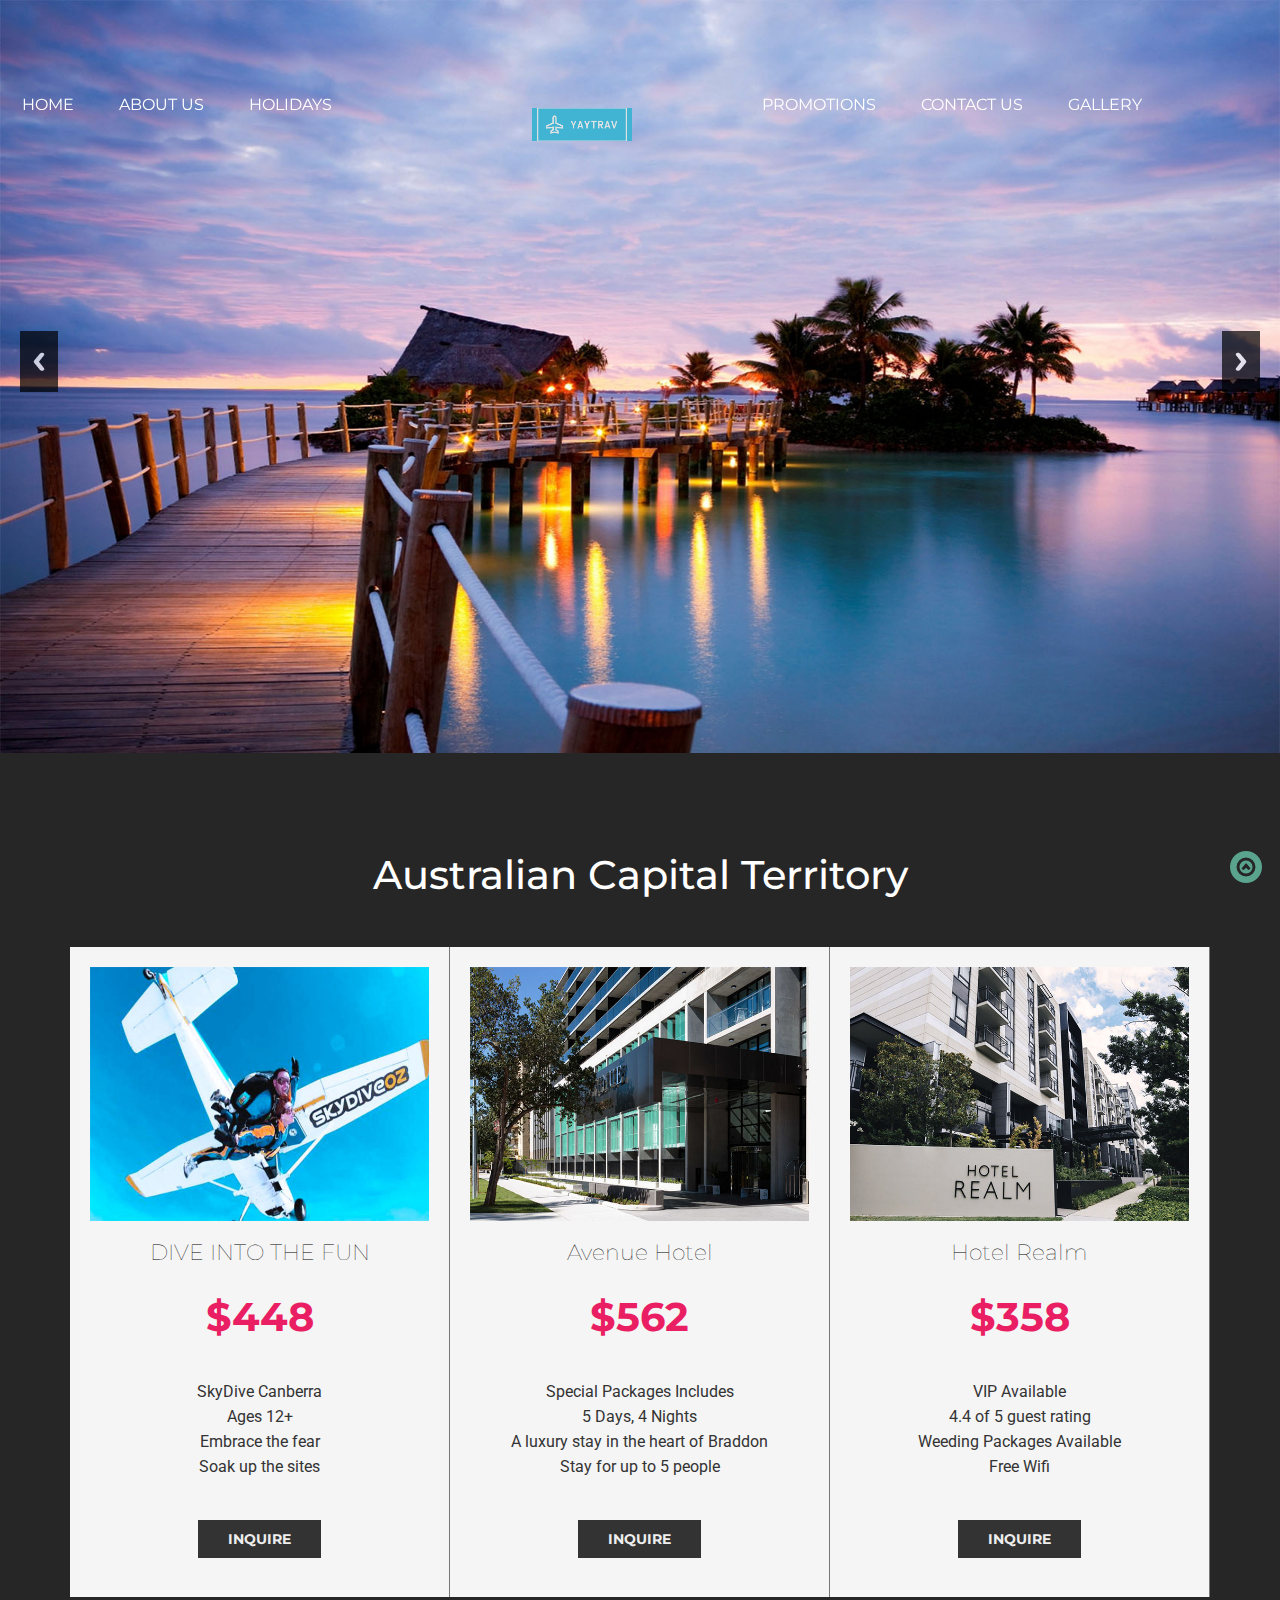
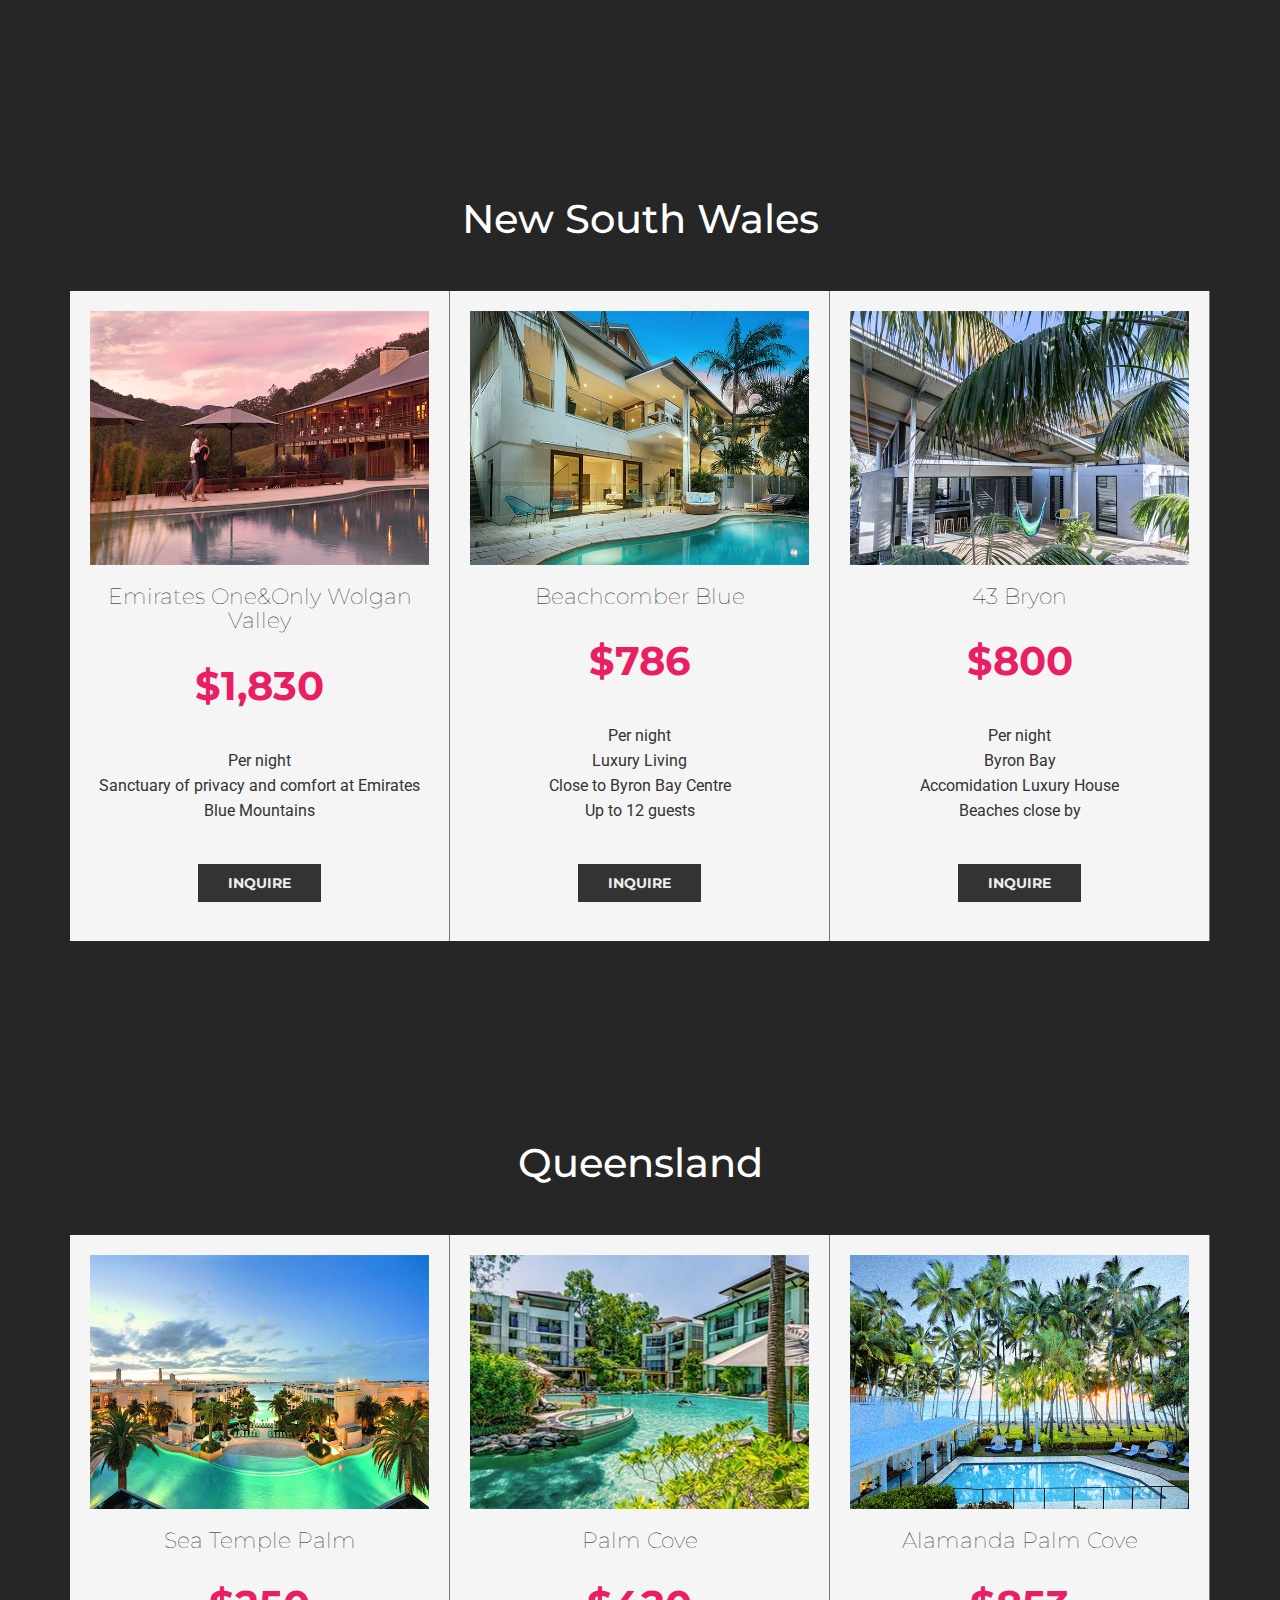
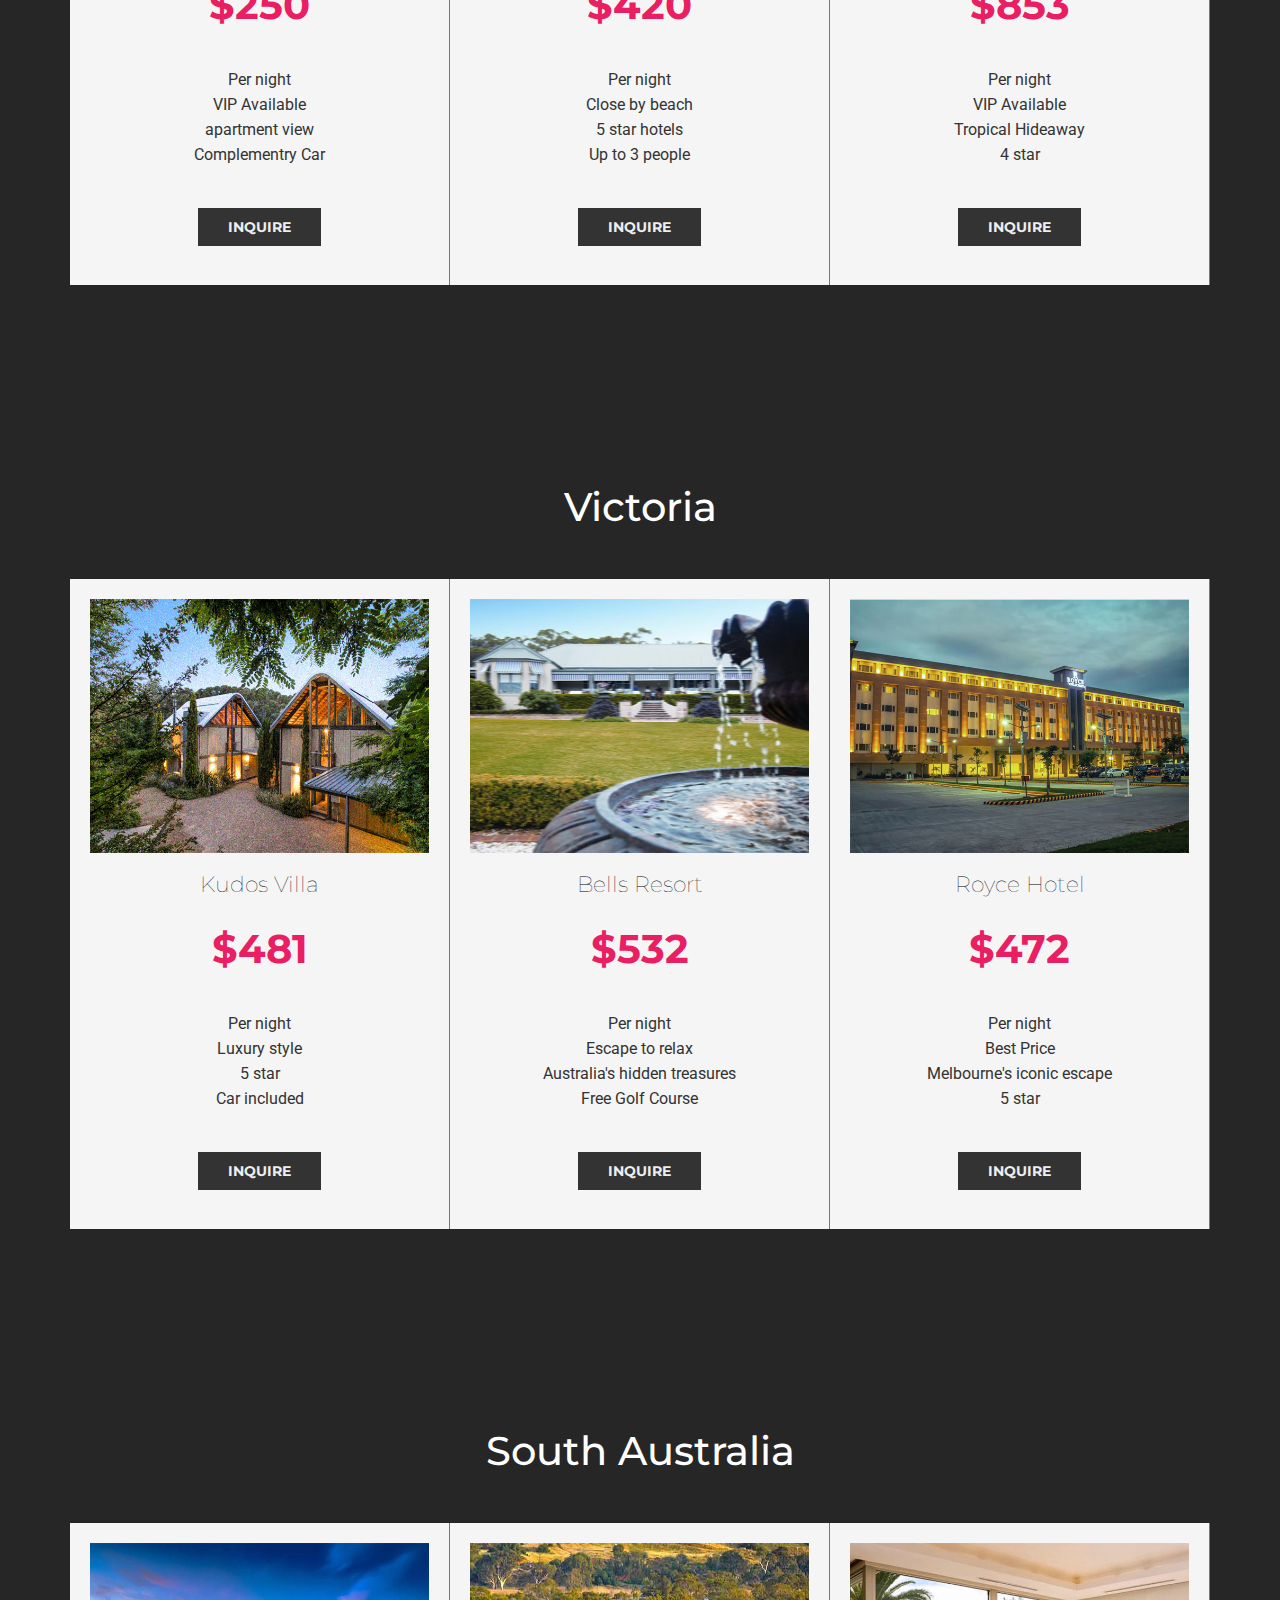
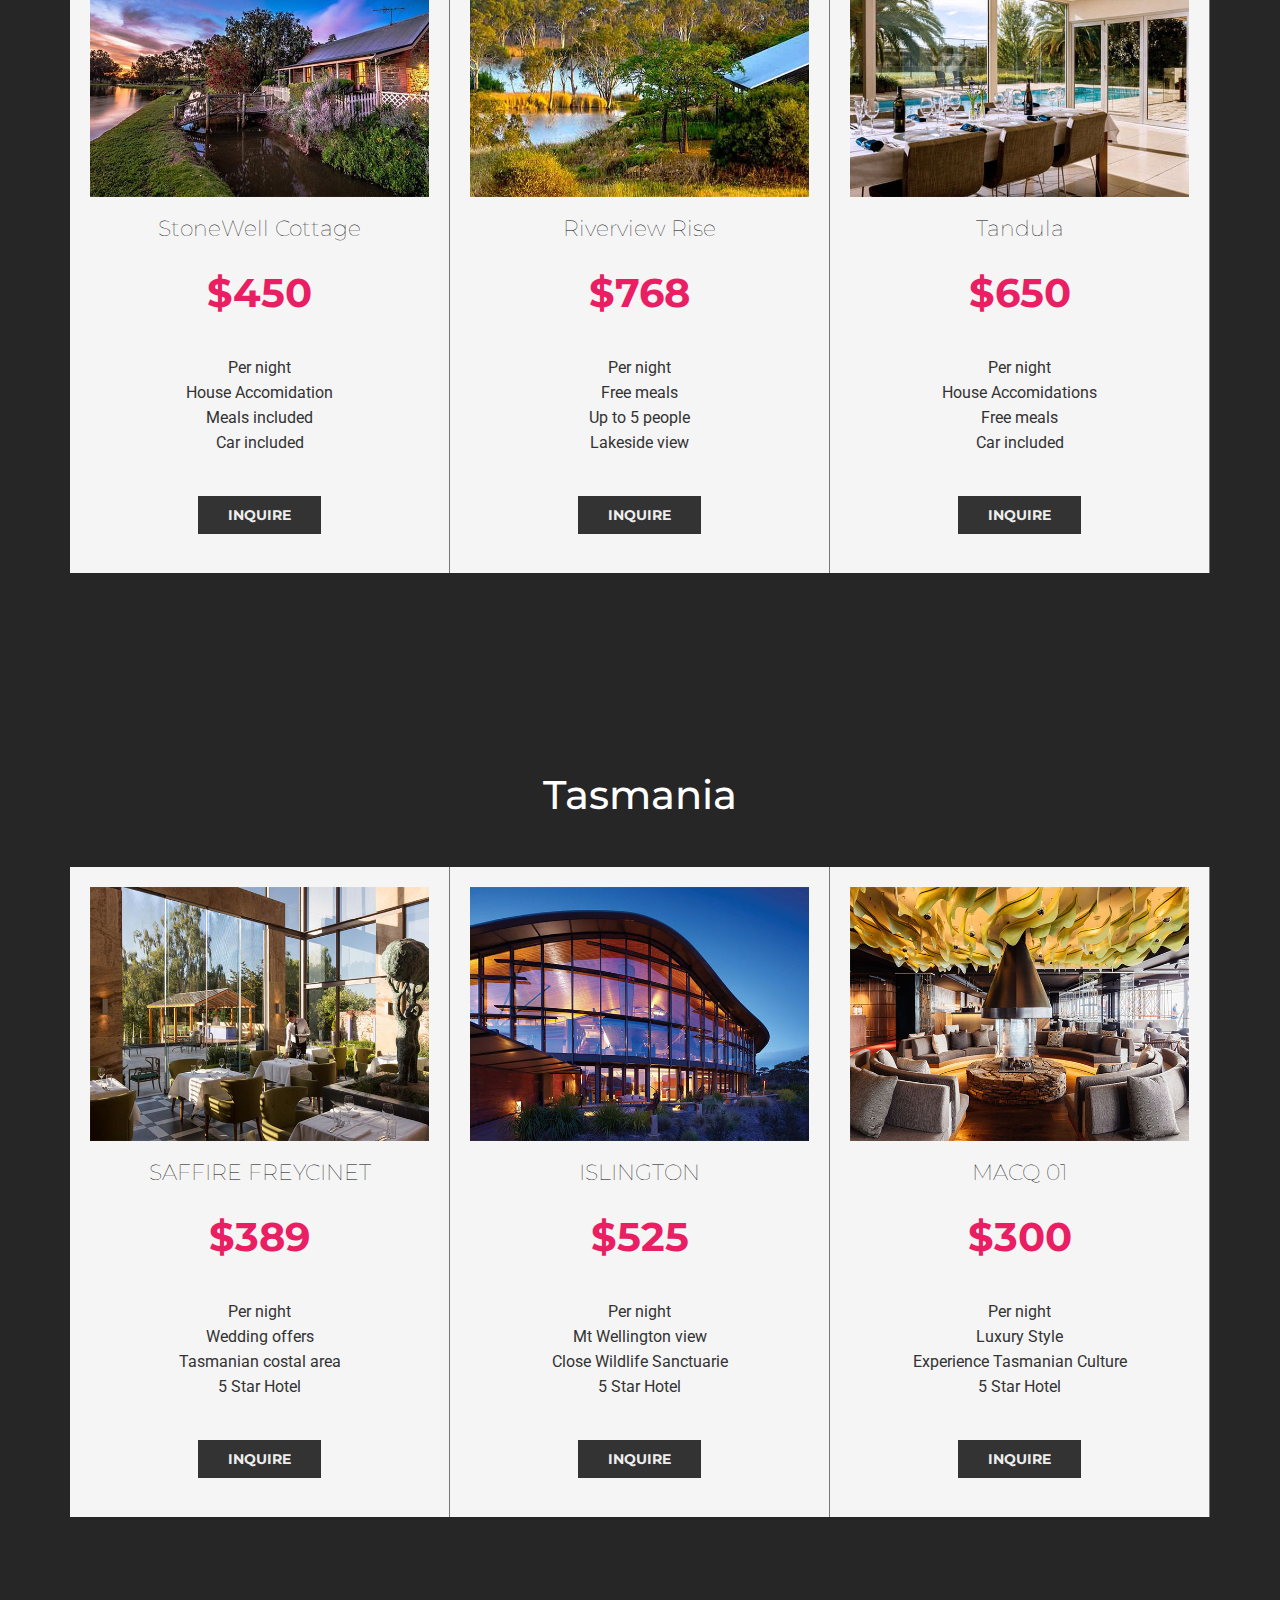
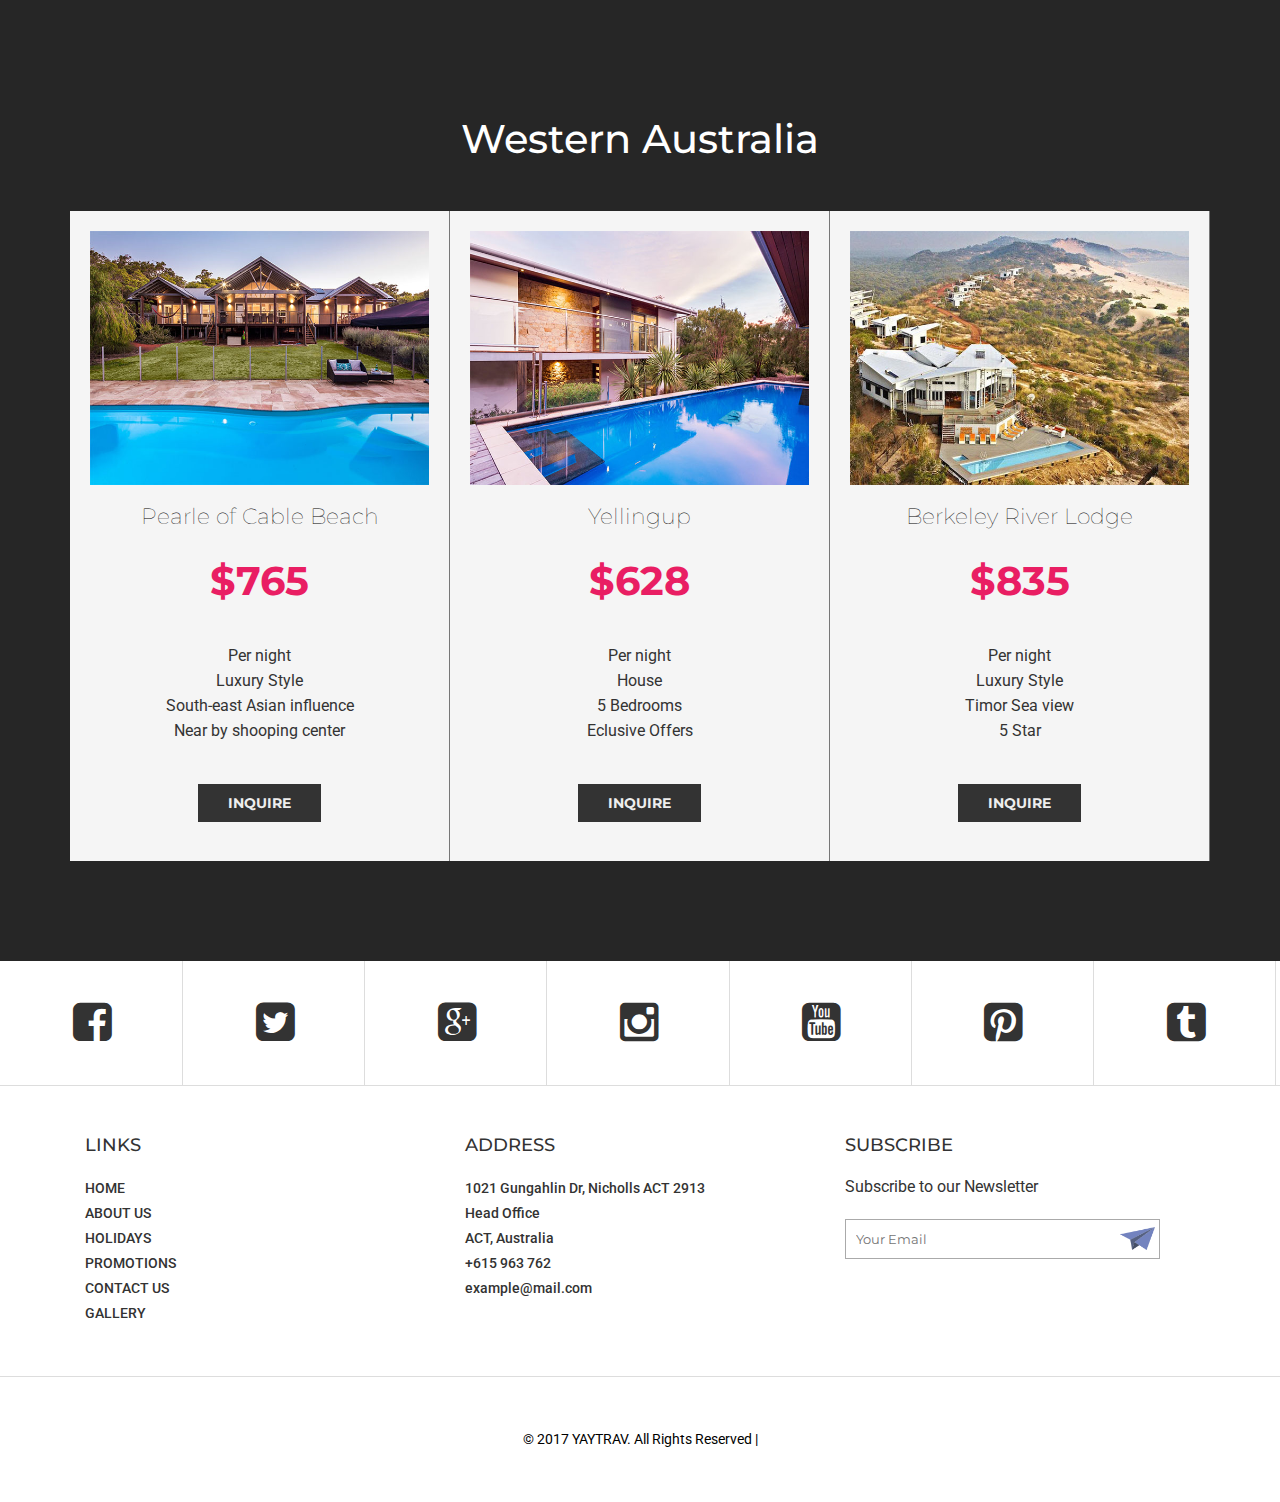
<file: Holidays.html>
<!DOCTYPE html>
<html lang="zxx">



<!-- Head -->
<head>

<title>YAYTRAV</title>

<!-- Meta-Tags -->
<meta name="viewport" content="width=device-width, initial-scale=1">
<meta http-equiv="Content-Type" content="text/html; charset=utf-8">
<meta name="keywords" content="YayTravel">
<script type="application/x-javascript"> addEventListener("load", function() { setTimeout(hideURLbar, 0); }, false); function hideURLbar(){ window.scrollTo(0,1); } </script>
<!-- //Meta-Tags -->

<!-- Custom-Stylesheet-Links -->
<!-- Bootstrap-CSS -->	  <link rel="stylesheet" href="css/bootstrap.css" type="text/css" media="all">
<!-- Index-Page-CSS -->	  <link rel="stylesheet" href="css/style.css"		  type="text/css" media="all">
<!-- Owl-Carousel-CSS --> <link rel="stylesheet" href="css/owl.carousel.css"  type="text/css" media="all">
<!-- Date-Picker-CSS -->  <link rel="stylesheet" href="css/jquery-ui.css"	  type="text/css" media="all">
<!-- Chocolat-CSS -->	  <link rel="stylesheet" href="css/chocolat.css"	  type="text/css" media="all">
<!-- //Custom-Stylesheet-Links -->

<!-- Fonts -->
<link rel="stylesheet" href="//fonts.googleapis.com/css?family=Montserrat:400,700"	   type="text/css" media="all">
<link rel="stylesheet" href="//fonts.googleapis.com/css?family=Roboto:100,300,400,500" type="text/css" media="all">
<!-- //Fonts -->

<!-- Font-Awesome-File-Links -->
<!-- CSS --> <link rel="stylesheet" href="css/font-awesome.css" 	 type="text/css" media="all">
<!-- TTF --> <link rel="stylesheet" href="fonts/fontawesome-webfont.ttf" type="text/css" media="all">
<!-- //Font-Awesome-File-Links -->

<!-- Supportive-JavaScript for components -->
<script src="js/modernizr.js"></script>
<!-- //Supportive-JavaScript for components-->

</head>
<!-- //Head -->



<!-- Body -->
<body>



	<!-- Header -->
	<div class="agileheader" id="tagtaghome">

		<!-- Navigation Bar -->
		<div class="ytlsnavigation">
			<nav class="navbar navbar-default agilehovereffect wthreehovereffect">
				<div class="navbar-header navbar-left">
					<button type="button" class="navbar-toggle collapsed" data-toggle="collapse" data-target="#bs-example-navbar-collapse-1">
						<span class="sr-only">Toggle navigation</span>
						<span class="icon-bar"></span>
						<span class="icon-bar"></span>
						<span class="icon-bar"></span>
					</button>
					<div class="yt_navigation_pos">
						<a href="index.html">
							<img src="images/Yaylogo.png" alt="YAYTRAV">
						</a>
					</div>
				</div>

				<div class="collapse navbar-collapse navbar-right" id="bs-example-navbar-collapse-1">
					<nav class="link-effect-2" id="link-effect-2">
						<ul class="nav navbar-nav">
							<li><a href="index.html">HOME</a></li>
  						<li><a href="about.html"><span>ABOUT US</span></a></li>
  						<li><a href="Holidays.html"><span>HOLIDAYS</span></a></li>
  						<li><a href="Promotions.html"><span>PROMOTIONS</span></a></li>
  						<li><a href="contact.html"><span>CONTACT US</span></a></li>
  						<li><a href="Gallery.html"><span>GALLERY</span></a></li>
						</ul>
					</nav>
				</div>
			</nav>
		</div>
		<!-- //Navigation Bar -->

		<!-- Slider -->
		<div class="slider">
			<ul class="rslides" id="slider">
				<li class="first-slide ytls">
					<img src="images/Slide.jpg" alt="YAYTRAV">
					<div class="wthreexperience">
						<div id="animated-example" class="animated fadeIn"></div>
						<button onclick="myFunction()">Reload page</button>
					</div>
				</li>
				<li class="second-slide aits">
					<img src="images/slide2.jpg" alt="YAYTRAV">
					<div class="wthreexperience">
						<div id="animated-example1" class="animated fadeIn"></div>
						<button onclick="myFunction()">Reload page</button>
					</div>
				</li>
				<li class="third-slide yt-tagtag">
					<img src="images/slide3.jpg" alt="YAYTRAV">
					<div class="wthreexperience">
						<div id="animated-example2" class="animated fadeIn"></div>
						<button onclick="myFunction()">Reload page</button>
					</div>
				</li>
				<li class="fourth-slide agileinfo">
					<img src="images/slide4.jpg" alt="YAYTRAV">
					<div class="wthreexperience">
						<div id="animated-example3" class="animated fadeIn"></div>
						<button onclick="myFunction()">Reload page</button>
					</div>
				</li>
				<li class="fifth-slide wthree">
					<img src="images/Slide5.jpg" alt="YAYTRAV">
					<div class="wthreexperience">
						<div id="animated-example4" class="animated fadeIn"></div>
						<button onclick="myFunction()">Reload page</button>
					</div>
				</li>
			</ul>
		</div>
		<!-- //Slider -->

	</div>
	<!-- //Header -->


	<!-- Packages -->
	<div class="agilepackagesytl" id="agilepackagesytl">
		<div class="container">

			<h3>Australian Capital Territory</h3>

			<div id="owl-demo" class="owl-carousel text-center">
				<div class="item yt-agile">
					<div class="agilegrid agilegrid1">
						<img src="images/Canberra.jpg" alt="YAYTRAV">
						<h4>DIVE INTO THE FUN</h4>
						<h5>$448</h5>
						<ul>
							<li>SkyDive Canberra</li>
							<li>Ages 12+</li>
							<li>Embrace the fear</li>
							<li>Soak up the sites</li>
						</ul>
						<div class="sign yt-agile text-center">
							<a class="popup-with-zoom-anim" href="#small-dialog">INQUIRE</a>
						</div>
					</div>
				</div>
				<div class="item yt-agile">
					<div class="agilegrid agilegrid2">
						<img src="images/Canberra2.jpg" alt="YAYTRAV">
						<h4>Avenue Hotel</h4>
						<h5>$562</h5>
						<ul>
							<li>Special Packages Includes</li>
							<li>5 Days, 4 Nights</li>
							<li>A luxury stay in the heart of Braddon</li>
							<li>Stay for up to 5 people</li>
						</ul>
						<div class="sign yt-agile text-center">
							<a class="popup-with-zoom-anim" href="#small-dialog">INQUIRE</a>
						</div>
					</div>
				</div>
				<div class="item yt-agile">
					<div class="agilegrid agilegrid7">
						<img src="images/Canberra3.jpg" alt="YAYTRAV">
						<h4>Hotel Realm</h4>
						<h5>$358</h5>
						<ul>
							<li>VIP Available</li>
							<li>4.4 of 5 guest rating</li>
							<li> Weeding Packages Available</li>
							<li> Free Wifi</li>
						</ul>
						<div class="sign yt-agile text-center">
							<a class="popup-with-zoom-anim" href="#small-dialog">INQUIRE</a>
						</div>
					</div>
				</div>
				<div class="item yt-agile">
					<div class="agilegrid agilegrid8">
						<img src="images/Canberra4.jpg" alt="YAYTRAV">
						<h4> MANHATTAN ON THE PARK</h4>
						<h5>$270</h5>
						<ul>
							<li>Luxury Travel</li>
							<li>9 Days, 9 Nights</li>
							<li> 2 bedroom, 2 bathroom apartment </li>
							<li>5 star hotel</li>
						</ul>
						<div class="sign yt-agile text-center">
							<a class="popup-with-zoom-anim" href="#small-dialog">INQUIRE</a>
						</div>
					</div>
				</div>
			</div>

			<!-- Popup-Box -->
			<div id="popup">
				<div id="small-dialog" class="mfp-hide agileinfo">
					<div class="pop_up">


						<div id="contact-form">
		<div>
			<h1>Nice to Meet You!</h1>
			<h4>Have a question or just want to get in touch? Let's chat.</h4>
		</div>

			   <form method="post" action="popup.php">
				<div>
			      <label for="name">
			      	<span class="required">Name: *</span>
			      	<input type="text" id="name" name="name" value="" placeholder="Your Name" required="required" tabindex="1" autofocus="autofocus" />
			      </label>
				</div>
				<div>
			      <label for="email">
			      	<span class="required">Email: *</span>
			      	<input type="email" id="email" name="email" value="" placeholder="Your Email" tabindex="2" required="required" />
			      </label>
				</div>
				<div>
			      <label for="subject">
			      <span>Subject: </span>
				      <select id="subject" name="subject" tabindex="4">
				         <option value="hello">Holiday booking</option>
				         <option value="quote">Holiday question</option>
				         <option value="general">Issue</option>
				      </select>
			      </label>
				</div>
				<div>
			      <label for="message">
			      	<span class="required">Message: *</span>
			      	<textarea id="message" name="message" placeholder="Please write your message here." tabindex="5" required="required"></textarea>
			      </label>
				</div>
				<div>
			      <button name="submit" type="submit" id="submit" >SEND</button>
				</div>
			   </form>

		</div>


								<div class="clear agile"></div>
							</form>
						</div>
					</div>
				</div>
			</div>
			<button title="Close (Esc)" type="button" class="mfp-close yt-tagtag">×</button>
			<!-- //Popup-Box -->

		</div>
	</div>
	<!-- //Packages -->

	<!-- Packages -->
	<div class="agilepackagesytl" id="agilepackagesytl">
		<div class="container">

			<h3>New South Wales</h3>

			<div id="owl-demo" class="owl-carousel text-center">
				<div class="item yt-agile">
					<div class="agilegrid agilegrid1">
						<img src="images/NSW.jpg" alt="YAYTRAV">
						<h4>Emirates One&Only Wolgan Valley</h4>
						<h5>$1,830</h5>
						<ul>
							<li>Per night</li>
							<li>Sanctuary of privacy and comfort at Emirates</li>
							<li>Blue Mountains</li>
						</ul>
						<div class="sign yt-agile text-center">
							<a class="popup-with-zoom-anim" href="#small-dialog">INQUIRE</a>
						</div>
					</div>
				</div>
				<div class="item yt-agile">
					<div class="agilegrid agilegrid2">
						<img src="images/NSW2.jpg" alt="YAYTRAV">
						<h4>Beachcomber Blue</h4>
						<h5>$786</h5>
						<ul>
							<li>Per night</li>
							<li>Luxury Living</li>
							<li>Close to Byron Bay Centre</li>
							<li>Up to 12 guests</li>
						</ul>
						<div class="sign yt-agile text-center">
							<a class="popup-with-zoom-anim" href="#small-dialog">INQUIRE</a>
						</div>
					</div>
				</div>
				<div class="item yt-agile">
					<div class="agilegrid agilegrid7">
						<img src="images/NSW3.jpg" alt="YAYTRAV">
						<h4>43 Bryon</h4>
						<h5>$800</h5>
						<ul>
							<li>Per night</li>
							<li>Byron Bay</li>
							<li>Accomidation Luxury House</li>
							<li>Beaches close by</li>
						</ul>
						<div class="sign yt-agile text-center">
							<a class="popup-with-zoom-anim" href="#small-dialog">INQUIRE</a>
						</div>
					</div>
				</div>
				<div class="item yt-agile">
					<div class="agilegrid agilegrid8">
						<img src="images/NSW4.jpg" alt="YAYTRAV">
						<h4>Hunter Valley</h4>
						<h5>$573</h5>
						<ul>
							<li>Per night</li>
							<li>Pokolbin, NSW</li>
							<li>Genuine & warm hospitality</li>
							<li>Lakeside view</li>
						</ul>
						<div class="sign yt-agile text-center">
							<a class="popup-with-zoom-anim" href="#small-dialog">INQUIRE</a>
						</div>
					</div>
				</div>
			</div>

			<!-- Popup-Box -->
			<div id="popup">
				<div id="small-dialog" class="mfp-hide agileinfo">
					<div class="pop_up">


						<div id="contact-form">
		<div>
			<h1>Nice to Meet You!</h1>
			<h4>Have a question or just want to get in touch? Let's chat.</h4>
		</div>

				 <form method="post" action="popup.php">
				<div>
						<label for="name">
							<span class="required">Name: *</span>
							<input type="text" id="name" name="name" value="" placeholder="Your Name" required="required" tabindex="1" autofocus="autofocus" />
						</label>
				</div>
				<div>
						<label for="email">
							<span class="required">Email: *</span>
							<input type="email" id="email" name="email" value="" placeholder="Your Email" tabindex="2" required="required" />
						</label>
				</div>
				<div>
						<label for="subject">
						<span>Subject: </span>
							<select id="subject" name="subject" tabindex="4">
								 <option value="hello">Holiday booking</option>
								 <option value="quote">Holiday question</option>
								 <option value="general">Issue</option>
							</select>
						</label>
				</div>
				<div>
						<label for="message">
							<span class="required">Message: *</span>
							<textarea id="message" name="message" placeholder="Please write your message here." tabindex="5" required="required"></textarea>
						</label>
				</div>
				<div>
						<button name="submit" type="submit" id="submit" >SEND</button>
				</div>
				 </form>

		</div>


								<div class="clear agile"></div>
							</form>
						</div>
					</div>
				</div>
			</div>
			<button title="Close (Esc)" type="button" class="mfp-close yt-tagtag">×</button>
			<!-- //Popup-Box -->

		</div>
	</div>
	<!-- //Packages -->

	<!-- Packages -->
	<div class="agilepackagesytl" id="agilepackagesytl">
		<div class="container">

			<h3>Queensland</h3>

			<div id="owl-demo" class="owl-carousel text-center">
				<div class="item yt-agile">
					<div class="agilegrid agilegrid1">
						<img src="images/Queensland.jpg" alt="YAYTRAV">
						<h4>Sea Temple Palm</h4>
						<h5>$250</h5>
						<ul>
							<li>Per night</li>
							<li>VIP Available</li>
							<li>apartment view</li>
							<li>Complementry Car</li>
						</ul>
						<div class="sign yt-agile text-center">
							<a class="popup-with-zoom-anim" href="#small-dialog">INQUIRE</a>
						</div>
					</div>
				</div>
				<div class="item yt-agile">
					<div class="agilegrid agilegrid2">
						<img src="images/Queensland2.jpg" alt="YAYTRAV">
						<h4>Palm Cove</h4>
						<h5>$420</h5>
						<ul>
							<li>Per night</li>
							<li>Close by beach</li>
							<li>5 star hotels</li>
							<li>Up to 3 people</li>
						</ul>
						<div class="sign yt-agile text-center">
							<a class="popup-with-zoom-anim" href="#small-dialog">INQUIRE</a>
						</div>
					</div>
				</div>
				<div class="item yt-agile">
					<div class="agilegrid agilegrid3">
						<img src="images/Queensland3.jpg" alt="YAYTRAV">
						<h4>Alamanda Palm Cove</h4>
						<h5>$853</h5>
						<ul>
							<li>Per night</li>
							<li>VIP Available</li>
							<li>Tropical Hideaway</li>
							<li>4 star</li>
						</ul>
						<div class="sign yt-agile text-center">
							<a class="popup-with-zoom-anim" href="#small-dialog">INQUIRE</a>
						</div>
					</div>
				</div>
				<div class="item yt-agile">
					<div class="agilegrid agilegrid8">
						<img src="images/Queensland4.jpg" alt="YAYTRAV">
						<h4>Bonita Vida</h4>
						<h5>$629</h5>
						<ul>
							<li>Per night</li>
							<li>5-minute walk from the beach</li>
							<li>Palm Cove</li>
							<li>5 Star</li>
						</ul>
						<div class="sign yt-agile text-center">
							<a class="popup-with-zoom-anim" href="#small-dialog">INQUIRE</a>
						</div>
					</div>
				</div>
			</div>

			<!-- Popup-Box -->
			<div id="popup">
				<div id="small-dialog" class="mfp-hide agileinfo">
					<div class="pop_up">


						<div id="contact-form">
		<div>
			<h1>Nice to Meet You!</h1>
			<h4>Have a question or just want to get in touch? Let's chat.</h4>
		</div>

				 <form method="post" action="pop.php">
				<div>
						<label for="name">
							<span class="required">Name: *</span>
							<input type="text" id="name" name="name" value="" placeholder="Your Name" required="required" tabindex="1" autofocus="autofocus" />
						</label>
				</div>
				<div>
						<label for="email">
							<span class="required">Email: *</span>
							<input type="email" id="email" name="email" value="" placeholder="Your Email" tabindex="2" required="required" />
						</label>
				</div>
				<div>
						<label for="subject">
						<span>Subject: </span>
							<select id="subject" name="subject" tabindex="4">
								 <option value="hello">Holiday booking</option>
								 <option value="quote">Holiday question</option>
								 <option value="general">Issue</option>
							</select>
						</label>
				</div>
				<div>
						<label for="message">
							<span class="required">Message: *</span>
							<textarea id="message" name="message" placeholder="Please write your message here." tabindex="5" required="required"></textarea>
						</label>
				</div>
				<div>
						<button name="submit" type="submit" id="submit" >SEND</button>
				</div>
				 </form>

		</div>


								<div class="clear agile"></div>
							</form>
						</div>
					</div>
				</div>
			</div>
			<button title="Close (Esc)" type="button" class="mfp-close yt-tagtag">×</button>
			<!-- //Popup-Box -->

		</div>
	</div>
	<!-- //Packages -->

	<!-- Packages -->
	<div class="agilepackagesytl" id="agilepackagesytl">
		<div class="container">

			<h3>Victoria</h3>

			<div id="owl-demo" class="owl-carousel text-center">
				<div class="item yt-agile">
					<div class="agilegrid agilegrid1">
						<img src="images/VIC.jpg" alt="YAYTRAV">
						<h4>Kudos Villa</h4>
						<h5>$481</h5>
						<ul>
							<li>Per night</li>
							<li>Luxury style</li>
							<li>5 star</li>
							<li>Car included</li>
						</ul>
						<div class="sign yt-agile text-center">
							<a class="popup-with-zoom-anim" href="#small-dialog">INQUIRE</a>
						</div>
					</div>
				</div>
				<div class="item yt-agile">
					<div class="agilegrid agilegrid7">
						<img src="images/VIC2.jpg" alt="YAYTRAV">
						<h4>Bells Resort</h4>
						<h5>$532</h5>
						<ul>
							<li>Per night</li>
							<li>Escape to relax</li>
							<li>Australia's hidden treasures</li>
							<li>Free Golf Course</li>
						</ul>
						<div class="sign yt-agile text-center">
							<a class="popup-with-zoom-anim" href="#small-dialog">INQUIRE</a>
						</div>
					</div>
				</div>
				<div class="item yt-agile">
					<div class="agilegrid agilegrid8">
						<img src="images/VIC3.jpg" alt="YAYTRAV">
						<h4>Royce Hotel</h4>
						<h5>$472</h5>
						<ul>
							<li>Per night</li>
							<li>Best Price</li>
							<li>Melbourne's iconic escape</li>
							<li>5 star</li>
						</ul>
						<div class="sign yt-agile text-center">
							<a class="popup-with-zoom-anim" href="#small-dialog">INQUIRE</a>
						</div>
					</div>
				</div>
			</div>

			<!-- Popup-Box -->
			<div id="popup">
				<div id="small-dialog" class="mfp-hide agileinfo">
					<div class="pop_up">


						<div id="contact-form">
		<div>
			<h1>Nice to Meet You!</h1>
			<h4>Have a question or just want to get in touch? Let's chat.</h4>
		</div>
				 <form method="post" action="popup.php">
				<div>
						<label for="name">
							<span class="required">Name: *</span>
							<input type="text" id="name" name="name" value="" placeholder="Your Name" required="required" tabindex="1" autofocus="autofocus" />
						</label>
				</div>
				<div>
						<label for="email">
							<span class="required">Email: *</span>
							<input type="email" id="email" name="email" value="" placeholder="Your Email" tabindex="2" required="required" />
						</label>
				</div>
				<div>
						<label for="subject">
						<span>Subject: </span>
							<select id="subject" name="subject" tabindex="4">
								 <option value="hello">Holiday booking</option>
								 <option value="quote">Holiday question</option>
								 <option value="general">Issue</option>
							</select>
						</label>
				</div>
				<div>
						<label for="message">
							<span class="required">Message: *</span>
							<textarea id="message" name="message" placeholder="Please write your message here." tabindex="5" required="required"></textarea>
						</label>
				</div>
				<div>
						<button name="submit" type="submit" id="submit" >SEND</button>
				</div>
				 </form>

		</div>

								<div class="clear agile"></div>
							</form>
						</div>
					</div>
				</div>
			</div>
			<button title="Close (Esc)" type="button" class="mfp-close yt-tagtag">×</button>
			<!-- //Popup-Box -->

		</div>
	</div>
	<!-- //Packages -->

	<!-- Packages -->
	<div class="agilepackagesytl" id="agilepackagesytl">
		<div class="container">

			<h3>South Australia</h3>

			<div id="owl-demo" class="owl-carousel text-center">
				<div class="item yt-agile">
					<div class="agilegrid agilegrid1">
						<img src="images/SA.jpg" alt="YAYTRAV">
						<h4>StoneWell Cottage</h4>
						<h5>$450</h5>
						<ul>
							<li>Per night</li>
							<li>House Accomidation</li>
							<li>Meals included</li>
							<li>Car included</li>
						</ul>
						<div class="sign yt-agile text-center">
							<a class="popup-with-zoom-anim" href="#small-dialog">INQUIRE</a>
						</div>
					</div>
				</div>
				<div class="item yt-agile">
					<div class="agilegrid agilegrid7">
						<img src="images/SA2.jpg" alt="YAYTRAV">
						<h4>Riverview Rise</h4>
						<h5>$768</h5>
						<ul>
							<li>Per night</li>
							<li>Free meals</li>
							<li>Up to 5 people</li>
							<li>Lakeside view</li>
						</ul>
						<div class="sign yt-agile text-center">
							<a class="popup-with-zoom-anim" href="#small-dialog">INQUIRE</a>
						</div>
					</div>
				</div>
				<div class="item yt-agile">
					<div class="agilegrid agilegrid8">
						<img src="images/SA3.jpg" alt="YAYTRAV">
						<h4>Tandula</h4>
						<h5>$650</h5>
						<ul>
							<li>Per night</li>
							<li>House Accomidations</li>
							<li>Free meals</li>
							<li>Car included</li>
						</ul>
						<div class="sign yt-agile text-center">
							<a class="popup-with-zoom-anim" href="#small-dialog">INQUIRE</a>
						</div>
					</div>
				</div>
			</div>

			<!-- Popup-Box -->
			<div id="popup">
				<div id="small-dialog" class="mfp-hide agileinfo">
					<div class="pop_up">

						<div id="contact-form">
					<div>
					<h1>Nice to Meet You!</h1>
					<h4>Have a question or just want to get in touch? Let's chat.</h4>
					</div>
					<p id="failure">Oopsie...message not sent.</p>
					<p id="success">Your message was sent successfully. Thank you!</p>

					<form method="post" action="popup.php">
					<div>
						<label for="name">
							<span class="required">Name: *</span>
							<input type="text" id="name" name="name" value="" placeholder="Your Name" required="required" tabindex="1" autofocus="autofocus" />
						</label>
					</div>
					<div>
						<label for="email">
							<span class="required">Email: *</span>
							<input type="email" id="email" name="email" value="" placeholder="Your Email" tabindex="2" required="required" />
						</label>
					</div>
					<div>
						<label for="subject">
						<span>Subject: </span>
							<select id="subject" name="subject" tabindex="4">
								 <option value="hello">Product Price Question</option>
								 <option value="quote">Where are my dragons?!</option>
								 <option value="general">- Valar Morghulis - </option>
							</select>
						</label>
					</div>
					<div>
						<label for="message">
							<span class="required">Message: *</span>
							<textarea id="message" name="message" placeholder="Please write your message here." tabindex="5" required="required"></textarea>
						</label>
					</div>
					<div>
						<button name="submit" type="submit" id="submit" >SEND</button>
					</div>
					</form>

					</div>

								<div class="clear agile"></div>
							</form>
						</div>
					</div>
				</div>
			</div>
			<button title="Close (Esc)" type="button" class="mfp-close yt-tagtag">×</button>
			<!-- //Popup-Box -->

		</div>
	</div>
	<!-- //Packages -->

	<!-- Packages -->
	<div class="agilepackagesytl" id="agilepackagesytl">
		<div class="container">

			<h3>Tasmania</h3>

			<div id="owl-demo" class="owl-carousel text-center">
				<div class="item yt-agile">
					<div class="agilegrid agilegrid1">
						<img src="images/TAS.jpg" alt="YAYTRAV">
						<h4>SAFFIRE FREYCINET</h4>
						<h5>$389</h5>
						<ul>
							<li>Per night</li>
							<li>Wedding offers</li>
							<li>Tasmanian costal area</li>
							<li>5 Star Hotel</li>
						</ul>
						<div class="sign yt-agile text-center">
							<a class="popup-with-zoom-anim" href="#small-dialog">INQUIRE</a>
						</div>
					</div>
				</div>
				<div class="item yt-agile">
					<div class="agilegrid agilegrid7">
						<img src="images/TAS2.jpg" alt="YAYTRAV">
						<h4>ISLINGTON</h4>
						<h5>$525</h5>
						<ul>
							<li>Per night</li>
							<li>Mt Wellington view</li>
							<li>Close Wildlife Sanctuarie</li>
							<li>5 Star Hotel</li>
						</ul>
						<div class="sign yt-agile text-center">
							<a class="popup-with-zoom-anim" href="#small-dialog">INQUIRE</a>
						</div>
					</div>
				</div>
				<div class="item yt-agile">
					<div class="agilegrid agilegrid8">
						<img src="images/TAS3.jpg" alt="YAYTRAV">
						<h4>MACQ 01</h4>
						<h5>$300</h5>
						<ul>
							<li>Per night</li>
							<li>Luxury Style</li>
							<li>Experience Tasmanian Culture</li>
							<li>5 Star Hotel</li>
						</ul>
						<div class="sign yt-agile text-center">
							<a class="popup-with-zoom-anim" href="#small-dialog">INQUIRE</a>
						</div>
					</div>
				</div>
			</div>

			<!-- Popup-Box -->
			<div id="popup">
				<div id="small-dialog" class="mfp-hide agileinfo">
					<div class="pop_up">


						<div id="contact-form">
		<div>
			<h1>Nice to Meet You!</h1>
			<h4>Have a question or just want to get in touch? Let's chat.</h4>
		</div>
						 <form method="post" action="popup.php">
				<div>
						<label for="name">
							<span class="required">Name: *</span>
							<input type="text" id="name" name="name" value="" placeholder="Your Name" required="required" tabindex="1" autofocus="autofocus" />
						</label>
				</div>
				<div>
						<label for="email">
							<span class="required">Email: *</span>
							<input type="email" id="email" name="email" value="" placeholder="Your Email" tabindex="2" required="required" />
						</label>
				</div>
				<div>
						<label for="subject">
						<span>Subject: </span>
							<select id="subject" name="subject" tabindex="4">
								 <option value="hello">Holiday booking</option>
								 <option value="quote">Holiday question</option>
								 <option value="general"> Issue</option>
							</select>
						</label>
				</div>
				<div>
						<label for="message">
							<span class="required">Message: *</span>
							<textarea id="message" name="message" placeholder="Please write your message here." tabindex="5" required="required"></textarea>
						</label>
				</div>
				<div>
						<button name="submit" type="submit" id="submit" >SEND</button>
				</div>
				 </form>

		</div>

								<div class="clear agile"></div>
							</form>
						</div>
					</div>
				</div>
			</div>
			<button title="Close (Esc)" type="button" class="mfp-close yt-tagtag">×</button>
			<!-- //Popup-Box -->

		</div>
	</div>
	<!-- //Packages -->

	<!-- Packages -->
	<div class="agilepackagesytl" id="agilepackagesytl">
		<div class="container">

			<h3>Western Australia</h3>

			<div id="owl-demo" class="owl-carousel text-center">
				<div class="item yt-agile">
					<div class="agilegrid agilegrid1">
						<img src="images/WA.jpg" alt="YAYTRAV">
						<h4>Pearle of Cable Beach</h4>
						<h5>$765</h5>
						<ul>
							<li>Per night</li>
							<li>Luxury Style</li>
							<li>South-east Asian influence</li>
							<li>Near by shooping center</li>
						</ul>
						<div class="sign yt-agile text-center">
							<a class="popup-with-zoom-anim" href="#small-dialog">INQUIRE</a>
						</div>
					</div>
				</div>
				<div class="item yt-agile">
					<div class="agilegrid agilegrid7">
						<img src="images/WA2.jpg" alt="YAYTRAV">
						<h4>Yellingup</h4>
						<h5>$628</h5>
						<ul>
							<li>Per night</li>
							<li>House</li>
							<li>5 Bedrooms</li>
							<li>Eclusive Offers</li>
						</ul>
						<div class="sign yt-agile text-center">
							<a class="popup-with-zoom-anim" href="#small-dialog">INQUIRE</a>
						</div>
					</div>
				</div>
				<div class="item yt-agile">
					<div class="agilegrid agilegrid8">
						<img src="images/WA3.jpg" alt="YAYTRAV">
						<h4>Berkeley River Lodge</h4>
						<h5>$835</h5>
						<ul>
							<li>Per night</li>
							<li>Luxury Style</li>
							<li>Timor Sea view</li>
							<li>5 Star</li>
						</ul>
						<div class="sign yt-agile text-center">
							<a class="popup-with-zoom-anim" href="#small-dialog">INQUIRE</a>
						</div>
					</div>
				</div>
			</div>

			<!-- Popup-Box -->
			<div id="popup">
				<div id="small-dialog" class="mfp-hide agileinfo">
					<div class="pop_up">


						<div id="contact-form">
		<div>
			<h1>Nice to Meet You!</h1>
			<h4>Have a question or just want to get in touch? Let's chat.</h4>
		</div>
						 <form method="post" action="popup.php">
				<div>
						<label for="name">
							<span class="required">Name: *</span>
							<input type="text" id="name" name="name" value="" placeholder="Your Name" required="required" tabindex="1" autofocus="autofocus" />
						</label>
				</div>
				<div>
						<label for="email">
							<span class="required">Email: *</span>
							<input type="email" id="email" name="email" value="" placeholder="Your Email" tabindex="2" required="required" />
						</label>
				</div>
				<div>
						<label for="subject">
						<span>Subject: </span>
							<select id="subject" name="subject" tabindex="4">
								 <option value="hello">Holiday booking</option>
								 <option value="quote">Holiday question</option>
								 <option value="general">Issue</option>
							</select>
						</label>
				</div>
				<div>
						<label for="message">
							<span class="required">Message: *</span>
							<textarea id="message" name="message" placeholder="Please write your message here." tabindex="5" required="required"></textarea>
						</label>
				</div>
				<div>
						<button name="submit" type="submit" id="submit" >SEND</button>
				</div>
				 </form>

		</div>

								<div class="clear agile"></div>
							</form>
						</div>
					</div>
				</div>
			</div>
			<button title="Close (Esc)" type="button" class="mfp-close yt-tagtag">×</button>
			<!-- //Popup-Box -->

		</div>
	</div>
	<!-- //Packages -->











			<!-- Social-Icons -->
			<div class="agilesocialwthree">
				<ul class="social-icons">
					<li><a href="https://www.facebook.com/yay.tavel.9" class="facebook ytls" title="Go to Our Facebook Page"><i class="fa ytls fa-facebook-square" aria-hidden="true"></i></a></li>
					<li><a href="https://twitter.com/yaytrip" class="twitter ytl" title="Go to Our Twitter Account"><i class="fa ytl fa-twitter-square" aria-hidden="true"></i></a></li>
					<li><a href="https://plus.google.com/108356647523972244558" class="googleplus yt" title="Go to Our Google Plus Account"><i class="fa yt fa-google-plus-square" aria-hidden="true"></i></a></li>
					<li><a href="https://www.instagram.com/yaytravelau/" class="instagram wthree" title="Go to Our Instagram Account"><i class="fa wthree fa-instagram" aria-hidden="true"></i></a></li>
					<li><a href="https://www.youtube.com/channel/UChFCuFQsBqmtkdVZJi9gI2w" class="youtube ytlayouts" title="Go to Our Youtube Channel"><i class="fa ytlayouts fa-youtube-square" aria-hidden="true"></i></a></li>
					<li><a href="https://www.pinterest.com.au/yaytravelAU/" class="pinterest ytlayouts" title="Go to Our Pinterest Account"><i class="fa ytlayouts fa-pinterest-square" aria-hidden="true"></i></a></li>
					<li><a href="https://www.tumblr.com/blog/yaytravelau" class="tumblr ytlayouts" title="Go to Our Tumblr Account"><i class="fa fa-tumblr-square" aria-hidden="true"></i></a></li>
				</ul>
			</div>
			<!-- //Social-Icons -->



	<!-- Footer -->
	<div class="agilefooterwthree" id="agilefooterwthree">
		<div class="container">

			<div class="agilefooterwthree-grids">
				<div class="col-md-4 agilefooterwthree-grid agilefooterwthree-grid1">
					<h4>LINKS</h4>
					<ul>
						<li><a href="index.html">HOME</a></li>
						<li><a href="about.html"><span>ABOUT US</span></a></li>
						<li><a href="Holidays.html"><span>HOLIDAYS</span></a></li>
						<li><a href="Promotions.html"><span>PROMOTIONS</span></a></li>
						<li><a href="contact.html"><span>CONTACT US</span></a></li>
						<li><a href="Gallery.html"><span>GALLERY</span></a></li>
					</ul>
				</div>
				<div class="col-md-4 agilefooterwthree-grid agilefooterwthree-grid2">
					<h4>ADDRESS</h4>
					<address>
						<ul>
							<li>1021 Gungahlin Dr, Nicholls ACT 2913</li>
							<li>Head Office</li>
							<li>ACT, Australia</li>
							<li>+615 963 762</li>
							<li><a class="mail" href="mailto:stepheng2013@hotmail.com">example@mail.com</a></li>
						</ul>
					</address>
				</div>
				<div class="col-md-4 agilefooterwthree-grid agilefooterwthree-grid3 newsletter">
					<h4>SUBSCRIBE</h4>
					<p>Subscribe to our Newsletter</p>
					<form action="#" method="post">
						<input class="email aitsytls" type="email" placeholder="Your Email" required="">
						<input type="submit" class="submit" value="">
					</form>
				</div>
				<div class="clearfix"></div>
			</div>

		</div>

	</div>
	<!-- //Footer -->



	<!-- Copyright -->
	<div class="copyright">
		<p>© 2017 YAYTRAV. All Rights Reserved | </a></p>
	</div>
	<!-- //Copyright -->



	<!-- Custom-JavaScript-File-Links -->

	<!-- Default-JavaScript -->   <script type="text/javascript" src="js/jquery-2.1.4.min.js"></script>
	<!-- Bootstrap-JavaScript --> <script type="text/javascript" src="js/bootstrap.js"></script>

<!-- Responsive-Slider-JavaScript -->
			<script src="js/responsiveslides.min.js"></script>
			<script>
				$(function () {
					$("#slider").responsiveSlides({
						auto: true,
						nav: true,
						speed: 2000,
						namespace: "callbacks",
						pager: true,
					});
				});
			</script>
		<!-- //Responsive-Slider-JavaScript -->


		<!-- Review-Slider-JavaScript -->
			<script src="js/main.js"></script>
		<!-- //Review-Slider-JavaScript -->

		<!-- Tour-Locations-JavaScript -->
			<script src="js/classie.js"></script>
			<script src="js/helper.js"></script>
			<script src="js/grid3d.js"></script>
			<script>
				new grid3D( document.getElementById( 'grid3d' ) );
			</script>
		<!-- //Tour-Locations-JavaScript -->

		<!-- Owl-Carousel-JavaScript -->
			<script src="js/owl.carousel.js"></script>
			<script>
				$(document).ready(function() {
					$("#owl-demo, #owl-demo1, #owl-demo2, #owl-demo3, #owl-demo4").owlCarousel({
						autoPlay: 4000,
						items : 3,
						itemsDesktop : [568,2],
						itemsDesktopSmall : [414,1]
					});
				});
			</script>
		<!-- //Owl-Carousel-JavaScript -->

		<!-- Pricing-Popup-Box-JavaScript -->
			<script src="js/jquery.magnific-popup.js" type="text/javascript"></script>
			<script>
				$(document).ready(function() {
					$('.popup-with-zoom-anim').magnificPopup({
						type: 'inline',
						fixedContentPos: false,
						fixedBgPos: true,
						overflowY: 'auto',
						closeBtnInside: true,
						preloader: false,
						midClick: true,
						removalDelay: 300,
						mainClass: 'my-mfp-zoom-in'
					});
				});
			</script>
		<!-- //Pricing-Popup-Box-JavaScript -->

		<!-- Date-Picker-JavaScript -->
			<script src="js/jquery-ui.js"></script>
			<script>
				$(function() {
					$( "#datepicker,#datepicker1,#datepicker2" ).datepicker();
				});
			</script>
		<!-- //Date-Picker-JavaScript -->

		<!-- Portfolio-Popup-Box-JavaScript -->
			<script src="js/jquery.chocolat.js"></script>
			<script type="text/javascript">
				$(function() {
					$('.ytportfolioaits-item a').Chocolat();
				});
			</script>
		<!-- //Portfolio-Popup-Box-JavaScript -->


		<!-- Smooth-Scrolling-JavaScript -->
			<script type="text/javascript">
				jQuery(document).ready(function($) {
					$(".scroll").click(function(event){
						event.preventDefault();
						$('html,body').animate({scrollTop:$(this.hash).offset().top},1000);
					});
				});
			</script>
		<!-- //Smooth-Scrolling-JavaScript -->

		<!-- Slide-To-Top JavaScript -->
			<script type="text/javascript">
				$(document).ready(function() {
					var defaults = {
						containerID: 'toTop',
						containerHoverID: 'toTopHover',
						scrollSpeed: 100,
						easingType: 'linear',
					};
				});
			</script>
			<a href="#tagtaghome" id="toTop" class="stuoyal3w scroll stieliga" style="display: block;"> <span id="toTopHover" style="opacity: 0;"> </span></a>
		<!-- //Slide-To-Top JavaScript -->

	<!-- //Custom-JavaScript-File-Links -->

</body>
<!-- //Body -->



</html>
</file>
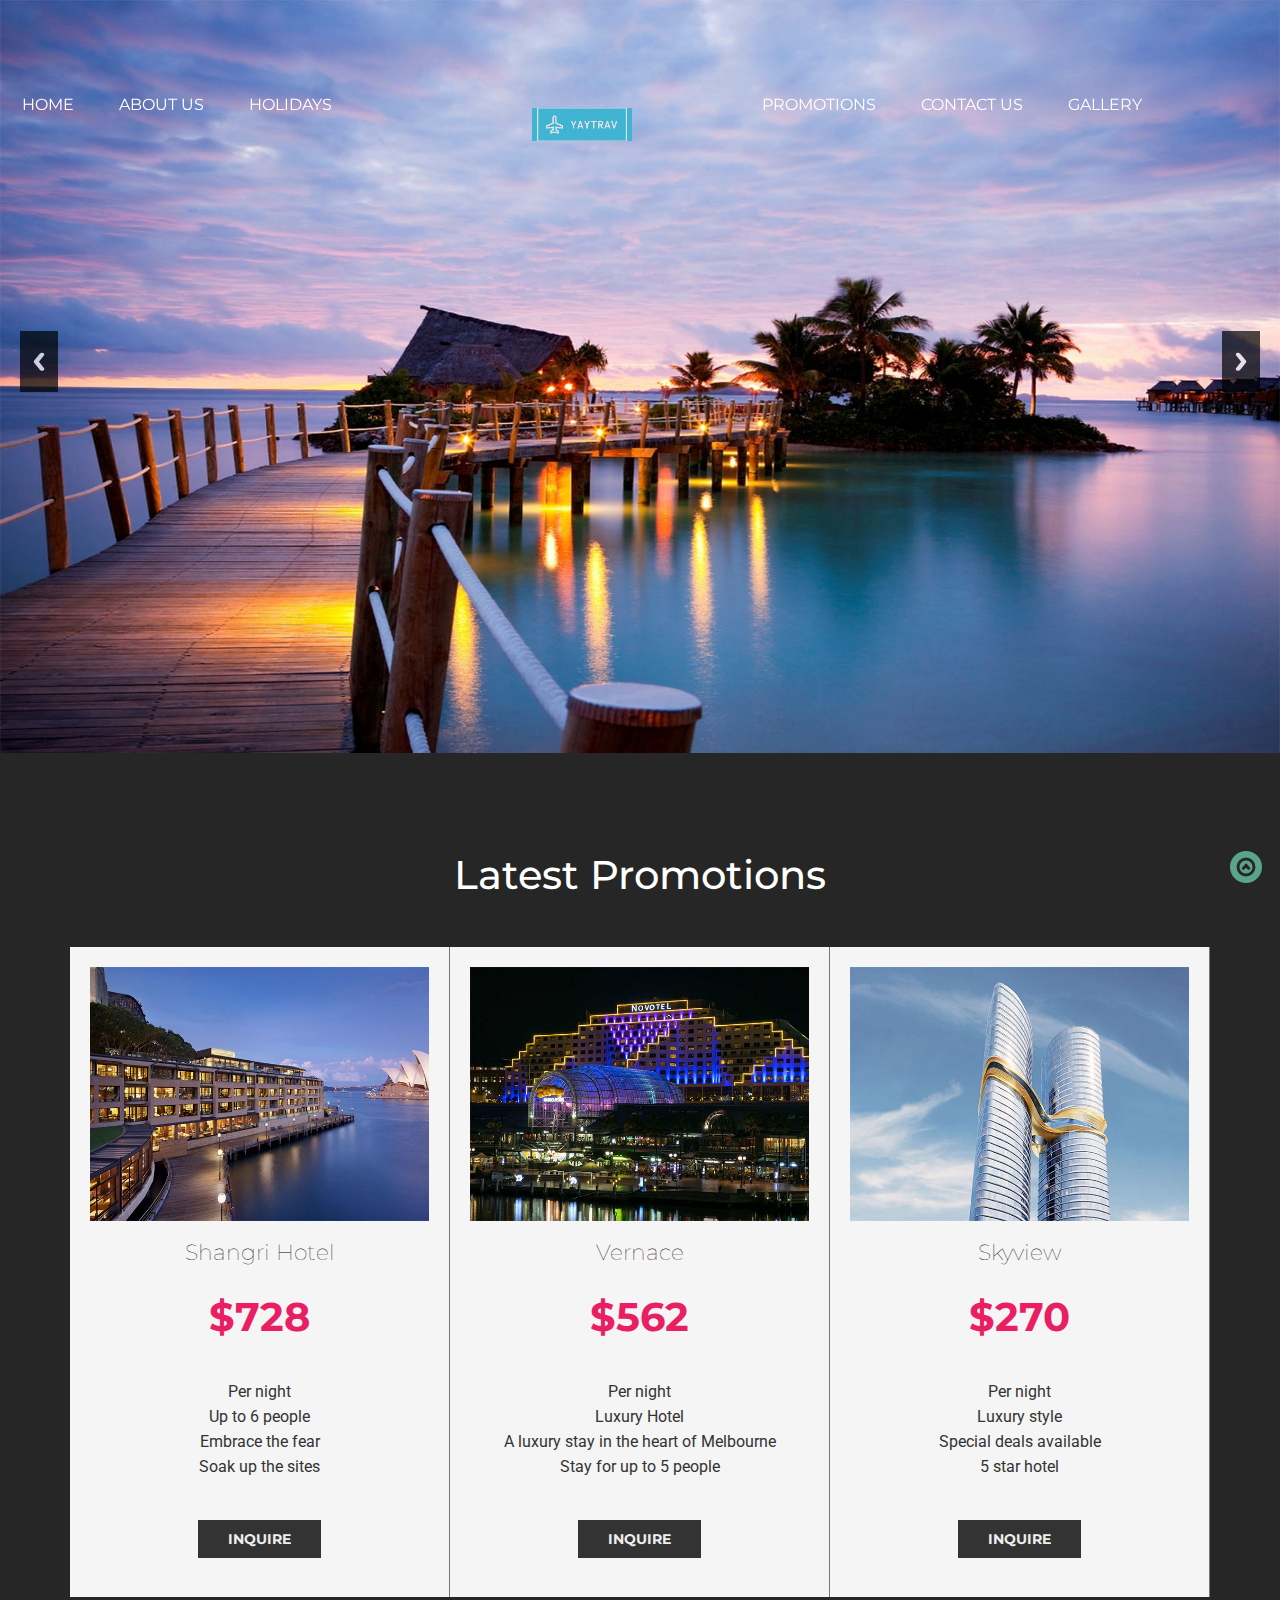
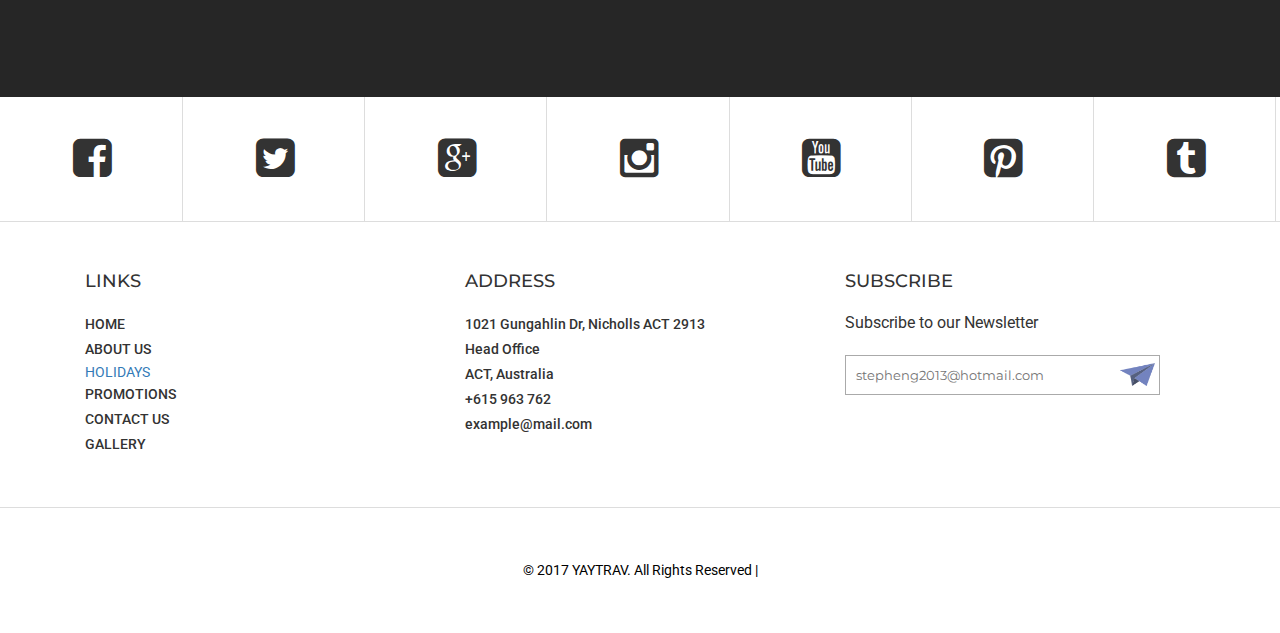
<file: Promotions.html>
<!DOCTYPE html>
<html lang="zxx"> <!-- zxx shows that it is not in any language which can be changed to lang="eng"-->



<!-- Head -->
<head>

<title>YAYTRAV</title>

<!-- Meta-Tags -->
<meta name="viewport" content="width=device-width, initial-scale=1">
<meta http-equiv="Content-Type" content="text/html; charset=utf-8">
<meta name="keywords" content="YayTravel">
<script type="application/x-javascript"> addEventListener("load", function() { setTimeout(hideURLbar, 0); }, false); function hideURLbar(){ window.scrollTo(0,1); } </script>
<!-- //Meta-Tags -->

<!-- Custom-Stylesheet-Links -->
<!-- Bootstrap-CSS -->	  <link rel="stylesheet" href="css/bootstrap.css" type="text/css" media="all">
<!-- Index-Page-CSS -->	  <link rel="stylesheet" href="css/style.css"		  type="text/css" media="all">
<!-- Owl-Carousel-CSS --> <link rel="stylesheet" href="css/owl.carousel.css"  type="text/css" media="all">
<!-- Date-Picker-CSS -->  <link rel="stylesheet" href="css/jquery-ui.css"	  type="text/css" media="all">
<!-- Chocolat-CSS -->	  <link rel="stylesheet" href="css/chocolat.css"	  type="text/css" media="all">
<!-- //Custom-Stylesheet-Links -->

<!-- Fonts -->
<link rel="stylesheet" href="//fonts.googleapis.com/css?family=Montserrat:400,700"	   type="text/css" media="all">
<link rel="stylesheet" href="//fonts.googleapis.com/css?family=Roboto:100,300,400,500" type="text/css" media="all">
<!-- //Fonts -->

<!-- Font-Awesome-File-Links -->
<!-- CSS --> <link rel="stylesheet" href="css/font-awesome.css" 	 type="text/css" media="all">
<!-- TTF --> <link rel="stylesheet" href="fonts/fontawesome-webfont.ttf" type="text/css" media="all">
<!-- //Font-Awesome-File-Links -->

<!-- Supportive-JavaScript -->
<script src="js/modernizr.js"></script>
<!-- //Supportive-JavaScript -->

</head>
<!-- //Head -->



<!-- Body -->
<body>



	<!-- Header -->
	<div class="agileheader" id="tagtaghome">

		<!-- Navigation -->
		<div class="ytlsnavigation">
			<nav class="navbar navbar-default agilehovereffect wthreehovereffect">
				<div class="navbar-header navbar-left">
					<button type="button" class="navbar-toggle collapsed" data-toggle="collapse" data-target="#bs-example-navbar-collapse-1">
						<span class="sr-only">Toggle navigation</span>
						<span class="icon-bar"></span>
						<span class="icon-bar"></span>
						<span class="icon-bar"></span>
					</button>
					<div class="yt_navigation_pos">
						<a href="index.html">
							<img src="images/Yaylogo.png" alt="YAYTRAV">
						</a>
					</div>
				</div>

				<div class="collapse navbar-collapse navbar-right" id="bs-example-navbar-collapse-1">
					<nav class="link-effect-2" id="link-effect-2">
						<ul class="nav navbar-nav">
							<li><a href="index.html">HOME</a></li>
  						<li><a href="about.html"><span>ABOUT US</span></a></li>
  						<li><a href="Holidays.html"><span>HOLIDAYS</span></a></li>
  						<li><a href="Promotions.html"><span>PROMOTIONS</span></a></li>
  						<li><a href="contact.html"><span>CONTACT US</span></a></li>
  						<li><a href="Gallery.html"><span>GALLERY</span></a></li>
						</ul>
					</nav>
				</div>
			</nav>
		</div>
		<!-- //Navigation -->

		<!-- Slider -->
		<div class="slider">
			<ul class="rslides" id="slider">
				<li class="first-slide ytls">
					<img src="images/Slide.jpg" alt="YAYTRAV">
					<div class="wthreexperience">
						<div id="animated-example" class="animated fadeIn"></div>
						<button onclick="myFunction()">Reload page</button>
					</div>
				</li>
				<li class="second-slide aits">
					<img src="images/slide2.jpg" alt="YAYTRAV">
					<div class="wthreexperience">
						<div id="animated-example1" class="animated fadeIn"></div>
						<button onclick="myFunction()">Reload page</button>
					</div>
				</li>
				<li class="third-slide yt-tagtag">
					<img src="images/slide3.jpg" alt="YAYTRAV">
					<div class="wthreexperience">
						<div id="animated-example2" class="animated fadeIn"></div>
						<button onclick="myFunction()">Reload page</button>
					</div>
				</li>
				<li class="fourth-slide agileinfo">
					<img src="images/slide4.jpg" alt="YAYTRAV">
					<div class="wthreexperience">
						<div id="animated-example3" class="animated fadeIn"></div>
						<button onclick="myFunction()">Reload page</button>
					</div>
				</li>
				<li class="fifth-slide wthree">
					<img src="images/Slide5.jpg" alt="YAYTRAV">
					<div class="wthreexperience">
						<div id="animated-example4" class="animated fadeIn"></div>
						<button onclick="myFunction()">Reload page</button>
					</div>
				</li>
			</ul>
		</div>
		<!-- //Slider -->

	</div>
	<!-- //Header -->

	<!-- Packages -->
	<div class="agilepackagesytl" id="agilepackagesytl">
		<div class="container">

			<h3>Latest Promotions</h3>

			<div id="owl-demo" class="owl-carousel text-center">
				<div class="item yt-agile">
					<div class="agilegrid agilegrid1">
						<img src="images/Pro.jpg" alt="YAYTRAV">
						<h4>Shangri Hotel</h4>
						<h5>$728</h5>
						<ul>
							<li>Per night</li>
							<li>Up to 6 people</li>
							<li>Embrace the fear</li>
							<li>Soak up the sites</li>
						</ul>
						<div class="sign yt-agile text-center">
							<a class="popup-with-zoom-anim" href="#small-dialog">INQUIRE</a>
						</div>
					</div>
				</div>
				<div class="item yt-agile">
					<div class="agilegrid agilegrid2">
						<img src="images/Pro2.jpg" alt="YAYTRAV">
						<h4>Vernace</h4>
						<h5>$562</h5>
						<ul>
							<li>Per night</li>
							<li>Luxury Hotel</li>
							<li>A luxury stay in the heart of Melbourne</li>
							<li>Stay for up to 5 people</li>
						</ul>
						<div class="sign yt-agile text-center">
							<a class="popup-with-zoom-anim" href="#small-dialog">INQUIRE</a>
						</div>
					</div>
				</div>
				<div class="item yt-agile">
					<div class="agilegrid agilegrid8">
						<img src="images/Pro3.jpg" alt="YAYTRAV">
						<h4> Skyview</h4>
						<h5>$270</h5>
						<ul>
							<li>Per night</li>
							<li>Luxury style</li>
							<li>Special deals available</li>
							<li>5 star hotel</li>
						</ul>
						<div class="sign yt-agile text-center">
							<a class="popup-with-zoom-anim" href="#small-dialog">INQUIRE</a>
						</div>
					</div>
				</div>
			</div>

			<!-- Popup-Box -->
			<div id="popup">
				<div id="small-dialog" class="mfp-hide agileinfo">
					<div class="pop_up">


						<div id="contact-form">
		<div>
			<h1>Nice to Meet You!</h1>
			<h4>Have a question or just want to get in touch? Let's chat.</h4>
		</div>

			   <form method="post" action="popup.php">
				<div>
			      <label for="name">
			      	<span class="required">Name: *</span>
			      	<input type="text" id="name" name="name" value="" placeholder="Your Name" required="required" tabindex="1" autofocus="autofocus" />
			      </label>
				</div>
				<div>
					<p class="big"></p<
			      <label for="email">
			      	<span class="required">Email: *</span>
			      	<input type="email" id="email" name="email" value="" placeholder="Your Email" tabindex="2" required="required" />
			      </label>
				</div>
				<div>
			      <label for="subject">
			      <span>Subject: </span>
				      <select id="subject" name="subject" tabindex="4">
				         <option value="hello">Holiday booking</option>
				         <option value="quote">Holiday question</option>
				         <option value="general"> Issue</option>
				      </select>
			      </label>
				</div>
				<div>
			      <label for="message">
			      	<span class="required">Message: *</span>
			      	<textarea id="message" name="message" placeholder="Please write your message here." tabindex="5" required="required"></textarea>
			      </label>
				</div>
				<div>
			      <button name="submit" type="submit" id="submit" >SEND</button>
				</div>
			   </form>

		</div>


								<div class="clear agile"></div>
							</form>
						</div>
					</div>
				</div>
			</div>
			<button title="Close (Esc)" type="button" class="mfp-close yt-tagtag">×</button>
			<!-- //Popup-Box -->

		</div>
	</div>
	<!-- //Packages -->







	<!-- Social-Icons -->
	<div class="agilesocialwthree">
		<ul class="social-icons">
			<li><a href="https://www.facebook.com/yay.tavel.9" class="facebook ytls" title="Go to Our Facebook Page"><i class="fa ytls fa-facebook-square" aria-hidden="true"></i></a></li>
			<li><a href="https://twitter.com/yaytrip" class="twitter ytl" title="Go to Our Twitter Account"><i class="fa ytl fa-twitter-square" aria-hidden="true"></i></a></li>
			<li><a href="https://plus.google.com/108356647523972244558" class="googleplus yt" title="Go to Our Google Plus Account"><i class="fa yt fa-google-plus-square" aria-hidden="true"></i></a></li>
			<li><a href="https://www.instagram.com/yaytravelau/" class="instagram wthree" title="Go to Our Instagram Account"><i class="fa wthree fa-instagram" aria-hidden="true"></i></a></li>
			<li><a href="https://www.youtube.com/channel/UChFCuFQsBqmtkdVZJi9gI2w" class="youtube ytlayouts" title="Go to Our Youtube Channel"><i class="fa ytlayouts fa-youtube-square" aria-hidden="true"></i></a></li>
			<li><a href="https://www.pinterest.com.au/yaytravelAU/" class="pinterest ytlayouts" title="Go to Our Pinterest Account"><i class="fa ytlayouts fa-pinterest-square" aria-hidden="true"></i></a></li>
			<li><a href="https://www.tumblr.com/blog/yaytravelau" class="tumblr ytlayouts" title="Go to Our Tumblr Account"><i class="fa fa-tumblr-square" aria-hidden="true"></i></a></li>
		</ul>
	</div>
	<!-- //Social-Icons -->



	<!-- Footer -->
	<div class="agilefooterwthree" id="agilefooterwthree">
		<div class="container">

			<div class="agilefooterwthree-grids">
				<div class="col-md-4 agilefooterwthree-grid agilefooterwthree-grid1">
					<h4>LINKS</h4>
					<ul>
						<li><a href="index.html">HOME</a></li>
						<li><a href="about.html"><span>ABOUT US</span></a></li
						<li><a href="Holidays.html"><span>HOLIDAYS</span></a></li>
						<li><a href="Promotions.html"><span>PROMOTIONS</span></a></li>
						<li><a href="contact.html"><span>CONTACT US</span></a></li>
						<li><a href="Gallery.html"><span>GALLERY</span></a></li>
					</ul>
				</div>
				<div class="col-md-4 agilefooterwthree-grid agilefooterwthree-grid2">
					<h4>ADDRESS</h4>
					<address>
						<ul>
							<li>1021 Gungahlin Dr, Nicholls ACT 2913</li>
							<li>Head Office</li>
							<li>ACT, Australia</li>
							<li>+615 963 762</li>
							<li><a class="mail" href="mailto:stepheng2013@hotmail.com">example@mail.com</a></li>
						</ul>
					</address>
				</div>
				<div class="col-md-4 agilefooterwthree-grid agilefooterwthree-grid3 newsletter">
					<h4>SUBSCRIBE</h4>
					<p>Subscribe to our Newsletter</p>
					<form action="#" method="post">
						<input class="email aitsytls" type="email" placeholder="stepheng2013@hotmail.com" required="">
						<input type="submit" class="submit" value="">
					</form>
				</div>
				<div class="clearfix"></div>
			</div>

		</div>

	</div>
	<!-- //Footer -->



	<!-- Copyright -->
	<div class="copyright">
		<p>© 2017 YAYTRAV. All Rights Reserved | </a></p>
	</div>
	<!-- //Copyright -->



	<!-- Custom-JavaScript-File-Links -->

	<!-- Default-JavaScript -->   <script type="text/javascript" src="js/jquery-2.1.4.min.js"></script>
	<!-- Bootstrap-JavaScript --> <script type="text/javascript" src="js/bootstrap.js"></script>

<!-- Responsive-Slider-JavaScript -->
			<script src="js/responsiveslides.min.js"></script>
			<script>
				$(function () {
					$("#slider").responsiveSlides({
						auto: true,
						nav: true,
						speed: 2000,
						namespace: "callbacks",
						pager: true,
					});
				});
			</script>
		<!-- //Responsive-Slider-JavaScript -->


		<!-- Review-Slider-JavaScript -->
			<script src="js/main.js"></script>
		<!-- //Review-Slider-JavaScript -->

		<!-- Tour-Locations-JavaScript -->
			<script src="js/classie.js"></script>
			<script src="js/helper.js"></script>
			<script src="js/grid3d.js"></script>
			<script>
				new grid3D( document.getElementById( 'grid3d' ) );
			</script>
		<!-- //Tour-Locations-JavaScript -->

		<!-- Owl-Carousel-JavaScript -->
			<script src="js/owl.carousel.js"></script>
			<script>
				$(document).ready(function() {
					$("#owl-demo, #owl-demo1, #owl-demo2, #owl-demo3, #owl-demo4").owlCarousel({
						autoPlay: 4000,
						items : 3,
						itemsDesktop : [568,2],
						itemsDesktopSmall : [414,1]
					});
				});
			</script>
		<!-- //Owl-Carousel-JavaScript -->

		<!-- Pricing-Popup-Box-JavaScript -->
			<script src="js/jquery.magnific-popup.js" type="text/javascript"></script>
			<script>
				$(document).ready(function() {
					$('.popup-with-zoom-anim').magnificPopup({
						type: 'inline',
						fixedContentPos: false,
						fixedBgPos: true,
						overflowY: 'auto',
						closeBtnInside: true,
						preloader: false,
						midClick: true,
						removalDelay: 300,
						mainClass: 'my-mfp-zoom-in'
					});
				});
			</script>
		<!-- //Pricing-Popup-Box-JavaScript -->

		<!-- Date-Picker-JavaScript -->
			<script src="js/jquery-ui.js"></script>
			<script>
				$(function() {
					$( "#datepicker,#datepicker1,#datepicker2" ).datepicker();
				});
			</script>
		<!-- //Date-Picker-JavaScript -->

		<!-- Portfolio-Popup-Box-JavaScript -->
			<script src="js/jquery.chocolat.js"></script>
			<script type="text/javascript">
				$(function() {
					$('.ytportfolioaits-item a').Chocolat();
				});
			</script>
		<!-- //Portfolio-Popup-Box-JavaScript -->


		<!-- Smooth-Scrolling-JavaScript -->
			<script type="text/javascript">
				jQuery(document).ready(function($) {
					$(".scroll").click(function(event){
						event.preventDefault();
						$('html,body').animate({scrollTop:$(this.hash).offset().top},1000);
					});
				});
			</script>
		<!-- //Smooth-Scrolling-JavaScript -->

		<!-- Slide-To-Top JavaScript -->
			<script type="text/javascript">
				$(document).ready(function() {
					var defaults = {
						containerID: 'toTop',
						containerHoverID: 'toTopHover',
						scrollSpeed: 100,
						easingType: 'linear',
					};
				});
			</script>
			<a href="#tagtaghome" id="toTop" class="stuoyal3w scroll stieliga" style="display: block;"> <span id="toTopHover" style="opacity: 0;"> </span></a>
		<!-- //Slide-To-Top JavaScript -->

	<!-- //Custom-JavaScript-File-Links -->

</body>
<!-- //Body -->



</html>
</file>
<file: css/style.css>
body {
	padding: 0;
	margin: 0;
	font-family: 'Roboto', sans-serif;
	position: relative;
}

body a {
	transition: 0.5s all;
	-webkit-transition: 0.5s all;
	-moz-transition: 0.5s all;
	-o-transition: 0.5s all;
	-ms-transition: 0.5s all;
	text-decoration: none;
}

body a:hover {
	text-decoration: none;
}

body a:focus, a:hover {
	text-decoration: none;
}

input[type="button"], input[type="submit"], button.btn, button.btn:hover {
	transition: 0.5s all;
	-webkit-transition: 0.5s all;
	-moz-transition: 0.5s all;
	-o-transition: 0.5s all;
	-ms-transition: 0.5s all;
}

h1, h2, h3, h4, h5, h6 {
	margin: 0;
	padding: 0;
	text-align: center;
	font-family: 'Montserrat', sans-serif;
}

p {
	margin: 0;
}

ul {
	margin: 0;
	padding: 0;
}

label {
	margin: 0;
}

img {
	width: 100%;
}

a:focus, a:hover {
	text-decoration: none;
	outline: none;
}

.btn:focus, .btn:active:focus, .btn.active:focus {
	outline: none;
	box-shadow: none;
}

/*-- //Reset-Code --*/










/*-- Index-Page-Styling --*/





/*-- The Header --*/

.agileheader {
	position: relative;
}

	/*-- This part cover all the NavBar content  --*/

	.navbar-default {
		background: none;
		border: none;
	}

	nav.navbar.navbar-default {
		padding: 5em 0;
		position: absolute;
		z-index: 999;
	}

	.navbar {
		margin-bottom: 0;
	}

	.navbar-nav {
		float: none;
	}

	/*-- //The end of the NavBar --*/

	/*-- Logo --*/

	.yt_navigation_pos {
		position: absolute;
		top: 50%;
		left: 0;
		right: 0;
		text-align: center;
		width: 50%;
		margin: 0 auto;
	}

	.yt_navigation_pos img {
		width: 100px;
	}

	.yt_navigation_pos h1 {
		font-size: 30px;
		color: #fff;
		z-index: 1;
		display: block;
	}

	.yt_navigation_pos a:before, .yt_navigation_pos a:after {
		display: none;
	}

	/*-- //Logo --*/

	/*-- Navbar-Hover-Effects --*/

	.navbar-collapse {
		padding: 0;
	}

	.navbar-right {
		float: none!important;
		margin-right: 0;
	}

	.navbar-default .navbar-nav > li:last-child > a {
		margin-right: 0;
	}

	.yt_navigation_pos h1 a:before, .yt_navigation_pos h1 a:after {
		display: none;
	}

	.navbar-default .navbar-nav>li>a {
		color: #FFF;
		font-family: 'Montserrat', sans-serif;
		font-size: 16px;
		padding: 10px 20px;
	}

	.navbar-default .navbar-nav>li>a:hover, .navbar-default .navbar-nav>li>a:focus {
		color: #FFF;
	}

	.agilehovereffect ul {
		margin: 0;
		padding: 0;
		text-align: center;
	}

	.agilehovereffect li {
		list-style: none;
		display: inline-block;
		margin: 15px 29px;
	}

	.agilehovereffect li a {
		position: relative;
		display: inline-block;
	}

	.agilehovereffect a:hover, .agilehovereffect a:focus {
		outline: none;
	}

	.wthreehovereffect a {
		color: #FFF;
		position: relative;
		overflow: hidden;
		display: inline-block;
		z-index: 999;
		-moz-transition: ease-out 0.3s 0.3s;
		-o-transition: ease-out 0.3s 0.3s;
		-webkit-transition: ease-out 0.3s;
		-webkit-transition-delay: 0.3s;
		transition: ease-out 0.3s 0.3s;
	}

	.wthreehovereffect a span::before {
		width: 100%;
		height: 2px;
		background: #FFF;
		content: "";
		position: absolute;
		left: 0;
		top: 0;
		-moz-transform: translateX(-100%);
		-ms-transform: translateX(-100%);
		-webkit-transform: translateX(-100%);
		transform: translateX(-100%);
		-moz-transition: 0.3s;
		-o-transition: 0.3s;
		-webkit-transition: 0.3s;
		transition: 0.3s;
	}

	.wthreehovereffect a span::after {
		width: 100%;
		height: 2px;
		background: #FFF;
		content: "";
		position: absolute;
		right: 0;
		bottom: 0;
		-moz-transform: translateX(100%);
		-ms-transform: translateX(100%);
		-webkit-transform: translateX(100%);
		transform: translateX(100%);
		-moz-transition: 0.3s;
		-o-transition: 0.3s;
		-webkit-transition: 0.3s;
		transition: 0.3s;
	}

	.wthreehovereffect a::before {
		width: 2px;
		height: 100%;
		background: #FFF;
		content: "";
		position: absolute;
		left: 0;
		top: 0;
		-moz-transform: translateY(100%);
		-ms-transform: translateY(100%);
		-webkit-transform: translateY(100%);
		transform: translateY(100%);
		-moz-transition: 0.3s;
		-o-transition: 0.3s;
		-webkit-transition: 0.3s;
		transition: 0.3s;
	}

	.wthreehovereffect a::after {
		width: 2px;
		height: 100%;
		background: #FFF;
		content: "";
		position: absolute;
		right: 0px;
		bottom: 0;
		-moz-transform: translateY(-100%);
		-ms-transform: translateY(-100%);
		-webkit-transform: translateY(-100%);
		transform: translateY(-100%);
		-moz-transition: 0.3s;
		-o-transition: 0.3s;
		-webkit-transition: 0.3s;
		transition: 0.3s;
	}

	.wthreehovereffect a:hover {
		color: #FFF;
	}

	.wthreehovereffect a:hover::before, .wthreehovereffect a:hover::after {
		-moz-transform: translateX(0);
		-ms-transform: translateX(0);
		-webkit-transform: translateX(0);
		transform: translateX(0);
	}

	.wthreehovereffect a:hover span::before, .wthreehovereffect a:hover span::after {
		-moz-transform: translateX(0);
		-ms-transform: translateX(0);
		-webkit-transform: translateX(0);
		transform: translateX(0);
	}

	.navbar-nav > li:nth-child(3) a {
		margin-right: 24.1em!important;
	}

	/*-- Navbar-Hover-Effects --*/

	/*-- Slider --*/

	.rslides {
		position: relative;
		list-style: none;
		overflow: hidden;
		width: 100%;
		padding: 0;
		margin: 0;
	}

	.rslides li {
		-webkit-backface-visibility: hidden;
		position: absolute;
		display: none;
		width: 100%;
		left: 0;
		top: 0;
	}

	.rslides li:first-child {
		position: relative;
		display: block;
		float: left;
	}

	.rslides img {
		display: block;
		float: left;
		width: 100%;
		height: 100%;
		border: 0;
	}

	.callbacks_nav {
		position: absolute;
		-webkit-tap-highlight-color: rgba(0,0,0,0);
		top: 50%;
		left: 0;
		opacity: 0.7;
		z-index: 3;
		text-indent: -9999px;
		text-decoration: none;
		height: 61px;
		width: 38px;
		background: transparent url("../images/themes.gif") no-repeat left top;
		margin-top: -45px;
	}

	.callbacks_nav.next {
		left: auto;
		background-position: right top;
		right: 0;
	}

	.callbacks_nav {
		left: 20px;
	}

	.callbacks_nav.next {
		right: 20px;
	}

	ul.callbacks_tabs.callbacks1_tabs {
		display: none;
	}

	/*-- //Slider --*/

	/*-- Fading-Image --*/

	.animated {
		background-image: url("../images/heading.png");
		background-repeat: no-repeat;
		background-position: center;
		margin-top: 20%;
		padding-top: 285px;
		margin-bottom: 60px;
		-webkit-animation-duration: 10s;
		animation-duration: 10s;
		-webkit-animation-fill-mode: both;
		animation-fill-mode: both;
	}

	@-webkit-keyframes fadeIn {
		0% {opacity: 0;}
		100% {opacity: 1;}
	}

	@keyframes fadeIn {
		0% {opacity: 0;}
		100% {opacity: 1;}
	}

	.fadeIn {
		-webkit-animation-name: fadeIn;
		animation-name: fadeIn;
	}

	.slider button {
		display: none;
	}

	/*-- //Fading-Image --*/

/*-- //Header --*/



/*-- About --*/

.ytlsaboutaits {
	background: #333333;
	background: -webkit-linear-gradient(#6e72bb, #4A75C6);
	background: -o-linear-gradient(#6e72bb, #4A75C6);
	background: -moz-linear-gradient(#6e72bb, #4A75C6);
	background: linear-gradient(#6e72bb, #4A75C6);
	padding: 100px 0;
}

.ytlsaboutaits h2 {
	font-size: 40px;
	margin-bottom: 20px;
	color: #FFF;
}

.ytlsaboutaits h4 {
	font-family: 'Roboto', sans-serif;
	font-size: 18px;
	font-weight: 100;
	padding-bottom: 10px;
	border-bottom: 1px solid #CCC;
	color: #FFF;
	width: 73%;
	margin: 0 auto 50px;
}

.ytlsaboutaits-grid-1 h3 {
	text-align: left;
	margin-bottom: 30px;
	color: #FFF;
	font-size: 25px;
}

.ytlsaboutaits-grid-1 p {
	font-size: 17px;
	font-weight: 300;
	line-height: 30px;
	color: #EEE;
	padding-right: 75px;
	margin-bottom: 75px;
}

.ytlsaboutaits-grid-2 h3 {
	text-align: left;
	margin-bottom: 10px;
	color: #FFF;
	font-size: 18px;
}

.ytlsaboutaits-grid-2 p {
	font-size: 15px;
	font-weight: 300;
	line-height: 25px;
	color: #EEE;
	padding-right: 0;
	margin-bottom: 30px;
}

.ytlsaboutaits-grid-2 p.bottom-p {
	margin-bottom: 0;
}

.ytlsaboutaits-grid-1 button.btn {
	padding: 20px 50px;
	font-family: 'Montserrat', sans-serif;
	background-color: transparent;
	border: 2px solid rgba(255, 255, 255, 0.38);
	border-radius: 50px;
	outline: none;
}

.ytlsaboutaits-grid-1 button.btn:hover {
	border-color: #FFF;
}

.ytlsaboutaits-grid-1 button.btn i.fa {
	margin-left: 10px;
}

.modal {
	background-color: rgba(0,0,0,0.75);
}

.modal-content {
	position: relative;
	border: 1px solid #FFF;
	border-radius: 0;
	outline: 0;
	background: #333333;
	background: -webkit-linear-gradient(#6e72bb, #4A75C6);
	background: -o-linear-gradient(#6e72bb, #4A75C6);
	background: -moz-linear-gradient(#6e72bb, #4A75C6);
	background: linear-gradient(#6e72bb, #4A75C6);
	-webkit-box-shadow: 0px 0px 75px 7px rgba(0,0,0,0.75);
	-moz-box-shadow: 0px 0px 75px 7px rgba(0,0,0,0.75);
	box-shadow: 0px 0px 75px 7px rgba(0,0,0,0.75);
}

.modal-body {
	padding: 30px;
}

h4.modal-title {
	margin: 0;
	width: 100%;
	padding: 0;
	border: none;
	font-family: 'Montserrat', sans-serif;
	font-size: 25px;
}

.modal-body p {
	color: #FFF;
	font-size: 16px;
	line-height: 27px;
	padding: 25px 20px 0;
}

.close {
	font-size: 25px;
	color: #FFF;
	opacity: 1;
}

.close:hover, .close:focus {
	color: #FFF;
}

/*-- //About --*/



/*-- Details --*/

.agileinfodetails {
	background-image: url("../images/details.jpg");
	background-repeat: no-repeat;
	background-position: center;
	background-size: cover;
	-webkit-background-size: cover;
	-moz-background-size: cover;
	-o-background-size: cover;
	background-attachment: fixed;
	padding: 250px 0;
}

.agileinfodetails-heading h3 {
	text-align: right;
	width: 40%;
	float: right;
	font-size: 65px;
	font-weight: 700;
	color: #FFF;
}

.agileinfodetails-paragraph {
	margin-top: 50px;
}

.agileinfodetails-paragraph p {
	font-size: 18px;
	font-weight: 300;
	line-height: 30px;
	text-align: right;
	float: right;
	width: 56%;
	color: #FFF;
	text-transform: uppercase;
	font-family: -webkit-body;
}

/*-- //Details --*/



/*-- Locations --*/

.wthreelocationsaits {
	background-color: #F5F5F5;
	padding: 100px 0;
}

.wthreelocationsaits h3, .agilepackagesytl h3, .ytportfolioaits h3, .agilecontactytls h3 {
	font-size: 40px;
	margin-bottom: 50px;
	color: #000;
}

.wthreelocationsaits .noscroll {
	overflow: hidden;
}

.wthreelocationsaits .grid-wrap {
	margin: 0 auto;
	width: 100%;
	padding: 0;
}

.wthreelocationsaits .grid {
	position: relative;
	-webkit-transition: all 0.5s cubic-bezier(0,0,0.25,1);
	transition: all 0.5s cubic-bezier(0,0,0.25,1);
	-webkit-transform-style: preserve-3d;
	transform-style: preserve-3d;
}

.wthreelocationsaits .view-full .grid {
	-webkit-transform: translateZ(-1500px);
	transform: translateZ(-1500px);
}

.wthreelocationsaits .grid figure {
	cursor: pointer;
	-webkit-touch-callout: none;
	-webkit-user-select: none;
	-khtml-user-select: none;
	-moz-user-select: none;
	-ms-user-select: none;
}

.wthreelocationsaits .grid figure.active {
	opacity: 0;
}

.wthreelocationsaits .grid .placeholder {
	pointer-events: none;
	position: absolute;
	-webkit-transform-style: preserve-3d;
	transform-style: preserve-3d;
	-webkit-transition: all 0.5s ease-out;
	transition: all 0.5s ease-out;
}

.wthreelocationsaits .placeholder > div {
	display: block;
	position: absolute;
	width: 100%;
	height: 100%;
	-webkit-backface-visibility: hidden;
	backface-visibility: hidden;
}

.wthreelocationsaits .placeholder .front img {
	width: 100%;
	height: 100%;
}

.wthreelocationsaits .placeholder .back {
	background: white;
	-webkit-transform: rotateY(180deg);
	transform: rotateY(180deg);
}

.wthreelocationsaits .wthreelocationsaits .view-full .placeholder {
	-webkit-transition: all 0.5s 0.1s cubic-bezier(0,0,0.25,1);
	transition: all 0.5s 0.1s cubic-bezier(0,0,0.25,1);
}

.wthreelocationsaits .vertical .view-full .placeholder {
	-webkit-transform: translateZ(1500px) rotateX(-179.9deg);
	transform: translateZ(1500px) rotateX(-179.9deg);
}

.wthreelocationsaits .horizontal .view-full .placeholder {
	-webkit-transform: translateZ(1500px) rotateY(-179.9deg);
	transform: translateZ(1500px) rotateY(-179.9deg);
}

.wthreelocationsaits .grid figure img {
	display: block;
	width: 100%;
}

.wthreelocationsaits .content, .loading {
	position: fixed;
	top: 0;
	left: 0;
	right: 0;
	bottom: 0;
	pointer-events: none;
}

.wthreelocationsaits .content {
	overflow-y: scroll;
	height: 0;
	background: #000;
	visibility: hidden;
	z-index: 400;
	-webkit-overflow-scrolling: touch;
}

.wthreelocationsaits .loading {
	opacity: 0;
	z-index: 1;
	background: transparent url("../images/preloader.gif") no-repeat center center;
	-webkit-transform: scale(0.5);
	transform: scale(0.5);
	-webkit-transition: opacity 0.5s, -webkit-transform 0.5s;
	transition: opacity 0.5s, transform 0.5s;
}

.wthreelocationsaits .loading.show {
	opacity: 1;
	-webkit-transform: scale(1);
	transform: scale(1);
}

.wthreelocationsaits .content.show {
	height: auto;
	pointer-events: auto;
	visibility: visible;
}

.wthreelocationsaits .content > div {
	z-index: 10;
	position: absolute;
	top: 0;
	width: 100%;
	overflow: hidden;
	height: 0;
	opacity: 0;
	background: #000;
}

.wthreelocationsaits .content > div.show {
	height: auto;
	opacity: 1;
	-webkit-transition: opacity 0.6s;
	transition: opacity 0.6s;
}

.wthreelocationsaits .icon:before {
	font-family: 'fontawesome';
	speak: none;
	font-style: normal;
	font-weight: normal;
	font-variant: normal;
	text-transform: none;
	line-height: 1;
	-webkit-font-smoothing: antialiased;
	-moz-osx-font-smoothing: grayscale;
}

.wthreelocationsaits .close-content {
	position: fixed;
	z-index: 1000;
	top: 0;
	right: 10px;
	font-size: 1.6em;
	color: #DDD;
	cursor: pointer;
	pointer-events: none;
	padding: 1em;
	opacity: 0;
	-webkit-transition: opacity 0.3s;
	transition: opacity 0.3s;
}

.wthreelocationsaits .close-content:hover {
	color: #FFF;
}

.wthreelocationsaits .content > div.show ~ .close-content {
	opacity: 1;
	pointer-events: auto;
}

.wthreelocationsaits .dummy-img, .dummy-text {
	max-width: 600px;
	opacity: 0;
	-webkit-transition: opacity 0.5s, -webkit-transform 0.5s;
	transition: opacity 0.5s, transform 0.5s;
}

.wthreelocationsaits .vertical .dummy-img, .vertical .dummy-text {
	-webkit-transform: translateY(100px);
	transform: translateY(100px);
}

.wthreelocationsaits .horizontal .dummy-img, .horizontal .dummy-text {
	-webkit-transform: translateX(-100px);
	transform: translateX(-100px);
}

.wthreelocationsaits .content > div.show .dummy-img, .content > div.show .dummy-text {
	opacity: 1;
}

.wthreelocationsaits .vertical .content > div.show .dummy-img, .vertical .content > div.show .dummy-text {
	-webkit-transform: translateY(0);
	transform: translateY(0);
}

.wthreelocationsaits .horizontal .content > div.show .dummy-img, .horizontal .content > div.show .dummy-text {
	-webkit-transform: translateX(0);
	transform: translateX(0);
}

.wthreelocationsaits p.dummy-text:nth-child(2) {
	-webkit-transition-delay: 0.1s;
	transition-delay: 0.1s;
}

.wthreelocationsaits p.dummy-text:nth-child(3) {
	-webkit-transition-delay: 0.2s;
	transition-delay: 0.2s;
}

.wthreelocationsaits .dummy-img {
	height: 100%;
	margin: 30px auto;
}

.wthreelocationsaits .dummy-text {
	text-align: left;
	margin: 0 auto;
	padding: 10px 0;
	color: #ddd;
	font-size: 1em;
}

.wthreelocationsaits p.aitsheadingyt {
	font-family: 'Montserrat', sans-serif;
	font-size: 30px;
	color: #FFF;
}

.wthreelocationsaits .dummy-text:last-child {
	padding-bottom: 100px;
}

.wthreelocationsaits .no-pointerevents .content, .wthreelocationsaits .no-csstransforms3d .content, .wthreelocationsaits .no-csstransitions .content, .wthreelocationsaits .no-pointerevents .content > div, .wthreelocationsaits .no-csstransforms3d .content > div, .wthreelocationsaits .no-csstransitions .content > div, .wthreelocationsaits .no-pointerevents .close-content, .wthreelocationsaits .no-csstransforms3d .close-content, .wthreelocationsaits .no-csstransitions .close-content {
	opacity: 1;
	visibility: visible;
	display: none;
	height: auto;
}

.wthreelocationsaits .no-pointerevents .show .close-content, .wthreelocationsaits .no-csstransforms3d .show .close-content, .wthreelocationsaits .no-csstransition .show .close-content, .wthreelocationsaits .no-pointerevents div.show, .wthreelocationsaits .no-csstransforms3d div.show, .wthreelocationsaits .no-csstransitions div.show, .wthreelocationsaits .no-csstransitions .dummy-img, .wthreelocationsaits .no-csstransitions .dummy-text, .wthreelocationsaits .no-csstransforms3d .dummy-img, .wthreelocationsaits .no-csstransforms3d .dummy-text, .wthreelocationsaits .no-pointerevents .dummy-img, .wthreelocationsaits .no-pointerevents .dummy-text {
	display: block !important;
	opacity: 1;
}

@media screen and (max-width: 1000px) {
	.wthreelocationsaits .grid figure, .wthreelocationsaits .grid .placeholder {
		width: 240px;
		height: 212px;
	}
}

.wthreelocationsaits .grid figure {
	position: relative;
	float: left;
	overflow: hidden;
	text-align: center;
	cursor: pointer;
	padding: 0;
	width: 32.4%;
	margin: 5px;
}

.wthreelocationsaits .grid figure img {
	position: relative;
	display: block;
}

.wthreelocationsaits .grid figure figcaption {
	padding: 2em;
	color: #fff;
	text-transform: uppercase;
	font-size: 1.25em;
	-webkit-backface-visibility: hidden;
	backface-visibility: hidden;
}

.wthreelocationsaits .grid figure figcaption::before, .grid figure figcaption::after {
	pointer-events: none;
}

.wthreelocationsaits .grid figure figcaption, .grid figure figcaption > a {
	position: absolute;
	top: 0;
	left: 0;
	width: 100%;
	height: 100%;
}

.wthreelocationsaits figure.effect-zoe figcaption {
	top: auto;
	bottom: 0;
	padding: 0;
	height: 100%;
	background: rgba(0, 0, 0, 0.55);
	color: #3c4a50;
	-webkit-transition: -webkit-transform 0.5s;
	transition: transform 0.5s;
	-webkit-transform: translate3d(0,100%,0);
	transform: translate3d(0,100%,0);
}

.wthreelocationsaits figure.effect-zoe h4 {
	text-align: center;
	font-size: 35px;
	color: #FFF;
	margin-top: 3.4em;
}

.wthreelocationsaits figure.effect-zoe h4 {
	-webkit-transition: -webkit-transform 0.5s;
	transition: transform 0.5s;
	-webkit-transform: translate3d(0,200%,0);
	transform: translate3d(0,200%,0);
}

.wthreelocationsaits figure.effect-zoe:hover figcaption, figure.effect-zoe:hover h4 {
	-webkit-transform: translate3d(0,0,0);
	transform: translate3d(0,0,0);
	-webkit-transition: -webkit-transform 0.5s;
	transition: transform 0.5s;
}

.wthreelocationsaits figure.effect-zoe:hover h4 {
	-webkit-transition-delay: 0.5s;
	transition-delay: 0.5s;
}

/*-- //Locations --*/



/*-- Packages --*/

.agilepackagesytl {
	padding: 100px 0;
	background-color: #262626;
}

.agilepackagesytl h3, .agilecontactytls h3 {
	color: #FFF;
}

.item {
	height: 650px;
	border-right: 1px solid #777;
	padding: 20px;
	background-color: #F5F5F5;
}

.agilegrid h4 {
	font-weight: 100;
	font-size: 22px;
	margin: 20px 0 30px;
	color: #000;
}

.agilepackagesytl h5 {
	font-family: 'Montserrat', sans-serif;
	font-size: 40px;
	font-weight: 700;
	color: #E91E63;
	margin-bottom: 40px;
}

.agilepackagesytl ul li {
	display: block;
	font-size: 16px;
	line-height: 25px;
}

.sign.text-center {
	margin-top: 50px;
}

a.popup-with-zoom-anim {
	padding: 10px 30px;
	/*-- ytsetup --*/
	/*-- tagtag --*/
	background-color: #333;
	color: #EEE;
	font-family: 'Montserrat', sans-serif;
	font-weight: 700;
	border: none;
	outline: none;
}

a.popup-with-zoom-anim:hover {
	padding: 12px 45px;
	font-size: 16px;
	background-color: #E91E63;
	color: #FFF;
}

	/*-- Popup-Box --*/

	form li {
		list-style: none;
	}

	form ul {
		padding: 0;
	}

	h4.payment-head {
		font-size: 1.9em;
		color: #222222;
		padding: 0.5em 0;
		text-align: left;
		float: left;
	}

	.payment-online-form-left span {
		vertical-align: sub;
		margin-right: 30px;
		/*-- ytsetup --*/
		/*-- tagtag --*/
	}

	.payment-online-form-left form {
		padding: 0;
	}

	.payment-online-form-left input[type="text"] {
		padding: 1em;
		color: #485460;
		width: 49.5%;
		margin: 0.5em 0;
		border: 1px solid;
		outline: none;
		transition: border-color 0.3s;
		-o-transition: border-color 0.3s;
		-ms-transition: border-color 0.3s;
		-moz-transition: border-color 0.3s;
		-webkit-transition: border-color 0.3s;
		float: left;
		/*-- ytsetup --*/
		/*-- tagtag --*/
		font-size: 0.9em;
		border-color: #CCC;
		-webkit-appearance: none;
	}

	input#datepicker {
		padding: 1em 1em 1em 1em;
	}

	.payment-online-form-left input[type="text"]:hover {
		border-color: #fa6e6f;
	}

	.text-box-light {
		background: #FFF url("../images/calender.png") no-repeat 95% 50%;
		cursor: pointer;
		position: relative;
	}

	.payment-online-form-left ul li:first-child input[type="text"] {
		margin-right: 1%;
	}

	.payment-online-form-left input[type="text"]:active, .payment-online-form-left input[type="text"]:hover {
		border-color: #54CEB7;
		color: #3498DB;
	}

	.shipping {
		width: 32px;
		height: 32px;
		/*-- ytsetup --*/
		/*-- tagtag --*/
		display: inline-block;
		background: url("../images/icon.png") no-repeat -111px -26px;
	}

	.payment {
		width: 32px;
		height: 32px;
		display: inline-block;
		background: url("../images/icon.png") no-repeat -154px -23px;
	}

	.payment-date-section {
		background: url("../images/calender.png") no-repeat #fff 50%;
	}

	.payment-sendbtns {
		float: right;
		margin: 1.2em 5px 1em 0;
	}

	.payment-sendbtns input[type="reset"] {
		background: #222;
		padding: 8px 50px;
		border: none;
		color: #FFF;
		cursor: pointer;
		font-family: 'Montserrat', sans-serif;
		font-size: 15px;
		display: block;
		/*-- ytsetup --*/
		/*-- tagtag --*/
		-webkit-transition: all 0.5s ease-in-out;
		-moz-transition: all 0.5s ease-in-out;
		-o-transition: all 0.5s ease-in-out;
		transition: all 0.5s ease-in-out;
		outline: none;
	}

	.payment-sendbtns input[type="reset"]:hover {
		color: #000;
		background: #FFC107;
	}

	.payment-sendbtns input[type="submit"] {
		background: #222;
		padding: 8px 20px;
		border: none;
		color: #fff;
		cursor: pointer;
		font-family: 'Montserrat', sans-serif;
		font-size: 15px;
		display: block;
		/*-- ytsetup --*/
		/*-- tagtag --*/
		-webkit-transition: all 0.5s ease-in-out;
		-moz-transition: all 0.5s ease-in-out;
		-o-transition: all 0.5s ease-in-out;
		transition: all 0.5s ease-in-out;
		-webkit-appearance: none;
		outline: none;
		text-decoration: none;
	}

	.payment-sendbtns input[type="submit"]:hover {
		color: #fff;
		background: #009688;
	}

	.payment-sendbtns li {
		display: inline-block;
	}

	.payment-type li {
		display: inline-block;
	}

	.payment-online-form-right {
		background: #2B2937;
		-webkit-border-radius: 5px;
		-moz-border-radius: 5px;
		-o-border-radius: 5px;
		border-radius: 5px;
		/*-- ytsetup --*/
		/*-- tagtag --*/
		border-bottom: 4px solid #1A1822;
	}

	input[type=checkbox].css-checkbox1, input[type=checkbox].css-checkbox2 {
		display: none;
	}

	input[type=checkbox].css-checkbox1 + label.css-label1 {
		height: 30px;
		width: 30px;
		display: inline-block;
		line-height: 18px;
		background-repeat: no-repeat;
		background-position: 0 0;
		vertical-align: super;
		cursor: pointer;
		/*-- ytsetup --*/
		/*-- tagtag --*/
		background: url("../images/icon.png") no-repeat -188px -25px;
		margin-right: 8px;
	}

	input[type=checkbox].css-checkbox1:checked + label.css-label1 {
		background: url("../images/icon.png") no-repeat -215px -25px;
	}

	input[type=checkbox].css-checkbox2 + label.css-label2 {
		height: 30px;
		width: 30px;
		display: inline-block;
		line-height: 18px;
		background-repeat: no-repeat;
		background-position: -20px 0px;
		vertical-align: super;
		cursor: pointer;
		/*-- ytsetup --*/
		/*-- tagtag --*/
		background: url("../images/icon.png") no-repeat -218px -24px;
	}

	input[type=checkbox].css-checkbox2:checked + label.css-label2 {
		background: url("../images/icon.png") no-repeat -190px -24px;
	}

	.visa {
		display: inline-block;
		width: 32px;
		height: 32px;
		background: url("../images/icon.png") no-repeat -32px -28px;
	}

	.paypal {
		display: inline-block;
		width: 32px;
		height: 32px;
		background: url("../images/icon.png") no-repeat -71px -26px;
	}

	.payment-online-form-right {
		float: right;
		width: 30%;
		background: #2B2937;
		-webkit-border-radius: 5px;
		-moz-border-radius: 5px;
		-o-border-radius: 5px;
		/*-- ytsetup --*/
		/*-- tagtag --*/
		border-radius: 5px;
		border-bottom: 4px solid #1A1822;
		padding-bottom: 2em;
	}

	.payment-online-form-right a:hover {
		color: #1ABC9C;
	}
	.payment-online-form-right ul li {
		display: block;
		padding: 0.5em;
	}
	.payment-online-form-right ul li a {
		color: #9095AA;
	}

	.payment-online-form-left h4 {
		text-align: left;
		color: #FFF;
	}

	.payment-online-form-right ul {
		padding: 0px 1em;
	}

	h4.paymenthead {
		margin-top: 140px;
	}

	.payment-type {
		margin-top: 3%;
		text-align: left;
	}

	input[type=checkbox].css-checkbox3, input[type=checkbox].css-checkbox4, input[type=checkbox].css-checkbox5, input[type=checkbox].css-checkbox6 {
		display: none;
	}

	div#small-dialog {
		padding: 20px;
		width: 40%;
		height: 470px;
		margin: 0 auto;
		background: #333333;
		background: -webkit-linear-gradient(#6e72bb, #4A75C6);
		background: -o-linear-gradient(#6e72bb, #4A75C6);
		background: -moz-linear-gradient(#6e72bb, #4A75C6);
		background: linear-gradient(#6e72bb, #4A75C6);
	}

	.my-mfp-zoom-in #small-dialog {
		opacity: 0;
		/*-- ytsetup --*/
		/*-- tagtag --*/
		-webkit-transition: all 0.2s ease-in-out;
		-moz-transition: all 0.2s ease-in-out;
		-o-transition: all 0.2s ease-in-out;
		transition: all 0.2s ease-in-out;
		-webkit-transform: scale(0.8);
		-moz-transform: scale(0.8);
		-ms-transform: scale(0.8);
		-o-transform: scale(0.8);
		transform: scale(0.8);
	}

	.my-mfp-zoom-in.mfp-ready #small-dialog {
		opacity: 1;
		-webkit-transform: scale(1);
		-moz-transform: scale(1);
		-ms-transform: scale(1);
		/*-- ytls --*/
		/*-- tagtag --*/
		-o-transform: scale(1);
		transform: scale(1);
	}

	.my-mfp-zoom-in.mfp-removing #small-dialog {
		-webkit-transform: scale(0.8);
		-moz-transform: scale(0.8);
		-ms-transform: scale(0.8);
		-o-transform: scale(0.8);
		/*-- ytsetup --*/
		/*-- tagtag --*/
		transform: scale(0.8);
		opacity: 0;
	}

	.my-mfp-zoom-in.mfp-bg {
		opacity: 0;
		/*-- ytls --*/
		/*-- tagtag --*/
		-webkit-transition: opacity 0.3s ease-out;
		-moz-transition: opacity 0.3s ease-out;
		-o-transition: opacity 0.3s ease-out;
		transition: opacity 0.3s ease-out;
	}

	.my-mfp-zoom-in.mfp-ready.mfp-bg {
		opacity: 0.97;
	}

	.my-mfp-zoom-in.mfp-removing.mfp-bg {
		opacity: 0;
	}

	.mfp-bg {
		top: 0;
		left: 0;
		width: 100%;
		height: 100%;
		z-index: 1042;
		overflow: hidden;
		/*-- ytsetup --*/
		/*-- tagtag --*/
		position: fixed;
		background: #0b0b0b;
		opacity: 0.97;
		filter: alpha(opacity=80);
	}

	.mfp-wrap {
		top: 0;
		left: 0;
		width: 100%;
		height: 100%;
		z-index: 1043;
		position: fixed;
		outline: none !important;
		-webkit-backface-visibility: hidden;
	}

	.mfp-container {
		text-align: center;
		position: absolute;
		width: 100%;
		height: 100%;
		left: 0;
		/*-- ytsetup --*/
		/*-- agileinfo --*/
		right: 0;
		top: 0;
		-webkit-box-sizing: border-box;
		-moz-box-sizing: border-box;
		box-sizing: border-box;
		background-color: #000;
	}

	.mfp-container:before {
		content: '';
		display: inline-block;
		height: 100%;
		vertical-align: middle;
	}

	.mfp-align-top .mfp-container:before {
		display: none;
	}

	.mfp-content {
		position: relative;
		display: inline-block;
		vertical-align: middle;
		margin: 0 auto;
		/*-- ytsetup --*/
		/*-- tagtag --*/
		text-align: left;
		z-index: 1045;
	}

	.mfp-inline-holder .mfp-content, .mfp-ajax-holder .mfp-content {
		width: 100%;
		cursor: auto;
	}

	.mfp-ajax-cur {
		cursor: progress;
	}

	.mfp-zoom-out-cur, .mfp-zoom-out-cur .mfp-image-holder .mfp-close {
		cursor: -moz-zoom-out;
		cursor: -webkit-zoom-out;
		cursor: zoom-out;
	}

	.mfp-zoom {
		cursor: pointer;
		cursor: -webkit-zoom-in;
		cursor: -moz-zoom-in;
		/*-- ytsetup --*/
		/*-- agileinfo --*/
		cursor: zoom-in;
	}

	.mfp-auto-cursor .mfp-content {
		cursor: auto;
	}

	.mfp-close, .mfp-arrow, .mfp-preloader, .mfp-counter {
		-webkit-user-select: none;
		-moz-user-select: none;
		user-select: none;
	}

	.mfp-loading.mfp-figure {
		display: none;
	}

	.mfp-hide {
		display: none !important;
	}

	.mfp-content iframe{
		width: 100%;
		min-height: 500px;
	}

	.mfp-preloader {
		color: #cccccc;
		position: absolute;
		/*-- wthree --*/
		/*-- tagtag --*/
		top: 50%;
		width: auto;
		text-align: center;
		margin-top: -0.8em;
		left: 8px;
		right: 8px;
		z-index: 1044;
	}

	.mfp-preloader a {
		color: #cccccc;
	}

	.mfp-preloader a:hover {
		color: white;
	}

	.mfp-s-ready .mfp-preloader {
		display: none;
	}

	.mfp-s-error .mfp-content {
		display: none;
	}

	button.mfp-close, button.mfp-arrow {
		overflow: visible;
		cursor: pointer;
		border: 0;
		background:#EEEEEE;
		-webkit-appearance: none;
		display: block;
		/*-- ytsetup --*/
		/*-- tagtag --*/
		padding: 0;
		z-index: 1046;
	}

	button::-moz-focus-inner {
		padding: 0;
		border: 0;
	}

	.mfp-close {
		width: 32px;
		height: 32px;
		line-height: 1;
		position: absolute;
		right: 0;
		top: -32px;
		/*-- wthree --*/
		/*-- tagtag --*/
		text-decoration: none;
		text-align: center;
		padding: 0 0 18px 10px;
		color: white;
		font-style: normal;
		font-size: 28px;
		outline: none;
	}

	.mfp-close:hover, .mfp-close:focus {
		opacity: 1;
	}

	.mfp-close-btn-in .mfp-close {
		color: #333333;
		padding: 0;
	}

	.mfp-image-holder .mfp-close, .mfp-iframe-holder .mfp-close {
		color: white;
		right: -6px;
		text-align: right;
		/*-- ytsetup --*/
		/*-- tagtag --*/
		padding-right: 6px;
		width: 100%;
	}

	/*-- //Popup-Box --*/

/*-- //Packages --*/



/*-- Portfolio --*/

.ytportfolioaits {
	background-color: #F5F5F5;
	padding: 100px 0;
}

.ytportfolioaits-item {
	padding: 0;
}

.grid figure {
	position: relative;
	float: left;
	overflow: hidden;
	height: auto;
	background: #000;
	text-align: center;
}

.grid figure img {
	position: relative;
	display: block;
	max-width: 100%;
}

.grid figure figcaption {
	padding: 7em;
	color: #fff;
	text-transform: uppercase;
	font-size: 1.25em;
	-webkit-backface-visibility: hidden;
	backface-visibility: hidden;
}

.grid figure figcaption::before, .grid figure figcaption::after {
	pointer-events: none;
}

.grid figure figcaption, .grid figure figcaption > a {
	position: absolute;
	top: 0;
	left: 0;
	width: 100%;
	height: 100%;
}

figure.effect-apollo {
	background: #000;
}

figure.effect-apollo img {
	opacity: 0.95;
	-webkit-transition: opacity 0.35s, -webkit-transform 0.35s;
	transition: opacity 0.35s, transform 0.35s;
	-webkit-transform: scale3d(1.05,1.05,1);
	transform: scale3d(1.05,1.05,1);
}

figure.effect-apollo figcaption::before {
	position: absolute;
	top: 0;
	left: 0;
	width: 100%;
	height: 100%;
	background: rgba(255,255,255,0.5);
	content: '';
	-webkit-transition: -webkit-transform 0.6s;
	transition: transform 0.6s;
	-webkit-transform: scale3d(1.9,1.4,1) rotate3d(0,0,1,45deg) translate3d(0,-100%,0);
	transform: scale3d(1.9,1.4,1) rotate3d(0,0,1,45deg) translate3d(0,-100%,0);
}

figure.effect-apollo:hover img {
	opacity: 0.6;
	-webkit-transform: scale3d(1,1,1);
	transform: scale3d(1,1,1);
}

figure.effect-apollo:hover figcaption::before {
	-webkit-transform: scale3d(1.9,1.4,1) rotate3d(0,0,1,45deg) translate3d(0,100%,0);
	transform: scale3d(1.9,1.4,1) rotate3d(0,0,1,45deg) translate3d(0,100%,0);
}

/*-- //Portfolio --*/



/*-- Reviews --*/

.cd-image-block {
	position: relative;
	background: url("../images/RE.jpg");
	background-repeat: no-repeat;
	background-position: center;
	background-size: cover;
	-webkit-background-size: cover;
	-moz-background-size: cover;
	-o-background-size: cover;
}

.cd-image-block::before {
	content: '';
	position: absolute;
	top: 0;
	left: 0;
	height: 100%;
	width: 100%;
	background-color: rgba(52, 54, 66, 0.6);
	opacity: 0;
	visibility: hidden;
	-webkit-transition: opacity 0.3s 0s, visibility 0s 0.3s;
	-moz-transition: opacity 0.3s 0s, visibility 0s 0.3s;
	transition: opacity 0.3s 0s, visibility 0s 0.3s;
}

.cd-image-block.content-block-is-visible::before {
	opacity: 1;
	visibility: visible;
	-webkit-transition: opacity 0.3s 0s, visibility 0s 0s;
	-moz-transition: opacity 0.3s 0s, visibility 0s 0s;
	transition: opacity 0.3s 0s, visibility 0s 0s;
}

@media only screen and (min-width: 768px) {
	.cd-image-block::before {
		display: none;
	}
}

.cd-images-list::before {
	content: 'mobile';
	display: none;
}

.cd-images-list > li > a {
	height: 100%;
	width: 100%;
}

.cd-images-list h3 {
	vertical-align: middle;
	text-align: center;
	font-size: 3rem;
	color: #ffffff;
	font-weight: 700;
	-webkit-font-smoothing: antialiased;
	-moz-osx-font-smoothing: grayscale;
}

li.wthreeli-1 {
	background: url("../images/RE1.jpg");
	background-repeat: no-repeat;
	background-position: center;
	background-size: cover;
	-webkit-background-size: cover;
	-moz-background-size: cover;
	-o-background-size: cover;
}

li.wthreeli-2 {
	background: url("../images/RE2.jpg");
	background-repeat: no-repeat;
	background-position: center;
	background-size: cover;
	-webkit-background-size: cover;
	-moz-background-size: cover;
	-o-background-size: cover;
}

li.wthreeli-3 {
	background: url("../images/RE3.jpg");
	background-repeat: no-repeat;
	background-position: center;
	background-size: cover;
	-webkit-background-size: cover;
	-moz-background-size: cover;
	-o-background-size: cover;
}

li.wthreeli-4 {
	background: url("../images/RE4.jpg");
	background-repeat: no-repeat;
	background-position: center;
	background-size: cover;
	-webkit-background-size: cover;
	-moz-background-size: cover;
	-o-background-size: cover;
}

li.agiletravelerytls {
	text-align: center;
}

.agiletravelerytls img {
	width: 40%;
	margin: 50px auto;
	border: 5px solid #FFF;
}

li.agiletravelerytls h4 {
	font-size: 30px;
	color: #FFF;
}

li.agiletravelerytls p {
	font-size: 16px;
	color: #FFF;
	line-height: 25px;
	margin: 30px 65px;
}

/*-- Rating --*/

.wthreeratingaits ul li {
	display: inline-block;
	color: #FFEB3B;
	font-size: 25px;
}

/*-- //Rating --*/

@media only screen and (min-width: 768px) {
	.cd-images-list::before {
		content: 'desktop';
	}
	.cd-images-list > li > a {
		display: block;
		padding: 4em 3em;
		cursor: text;
		pointer-events: none;
	}
	.cd-images-list h3 {
		font-size: 40px;
	}
}

.cd-content-block {
	position: fixed;
	z-index: 1;
	top: 0;
	left: 0;
	height: 100%;
	-webkit-transform: translateX(100%);
	-moz-transform: translateX(100%);
	-ms-transform: translateX(100%);
	-o-transform: translateX(100%);
	transform: translateX(100%);
	-webkit-transition: -webkit-transform 0.3s;
	-moz-transition: -moz-transform 0.3s;
	transition: transform 0.3s;
}

.cd-content-block.is-visible {
	-webkit-transform: translateX(0);
	-moz-transform: translateX(0);
	-ms-transform: translateX(0);
	-o-transform: translateX(0);
	transform: translateX(0);
}

.cd-content-block > ul {
	height: 100%;
}

.cd-content-block > ul > li {
	position: absolute;
	height: 100%;
	background-color: #ffffff;
	opacity: 0;
	visibility: hidden;
}

.cd-content-block > ul > li.is-selected {
	position: relative;
	opacity: 1;
	visibility: visible;
	-webkit-overflow-scrolling: touch;
}

.cd-content-block .cd-close {
	position: fixed;
	top: 0;
	right: 0;
	height: 44px;
	width: 44px;
	overflow: hidden;
	text-indent: 100%;
	white-space: nowrap;
	color: transparent;
	-webkit-transform: scale(0);
	-moz-transform: scale(0);
	-ms-transform: scale(0);
	-o-transform: scale(0);
	transform: scale(0);
	-webkit-transition: -webkit-transform 0.2s;
	-moz-transition: -moz-transform 0.2s;
	transition: transform 0.2s;
}

.cd-content-block .cd-close::after, .cd-content-block .cd-close::before {
	content: '';
	position: absolute;
	left: 50%;
	top: 50%;
	width: 2px;
	height: 24px;
	background-color: #343642;
	-webkit-backface-visibility: hidden;
	backface-visibility: hidden;
	-webkit-transform: translateZ(0);
	-moz-transform: translateZ(0);
	-ms-transform: translateZ(0);
	-o-transform: translateZ(0);
	transform: translateZ(0);
}

.cd-content-block .cd-close::after {
	-webkit-transform: translateX(-50%) translateY(-50%) rotate(45deg);
	-moz-transform: translateX(-50%) translateY(-50%) rotate(45deg);
	-ms-transform: translateX(-50%) translateY(-50%) rotate(45deg);
	-o-transform: translateX(-50%) translateY(-50%) rotate(45deg);
	transform: translateX(-50%) translateY(-50%) rotate(45deg);
}

.cd-content-block .cd-close::before {
	-webkit-transform: translateX(-50%) translateY(-50%) rotate(-45deg);
	-moz-transform: translateX(-50%) translateY(-50%) rotate(-45deg);
	-ms-transform: translateX(-50%) translateY(-50%) rotate(-45deg);
	-o-transform: translateX(-50%) translateY(-50%) rotate(-45deg);
	transform: translateX(-50%) translateY(-50%) rotate(-45deg);
}

.cd-content-block .cd-close.is-scaled-up {
	-webkit-transform: scale(1);
	-moz-transform: scale(1);
	-ms-transform: scale(1);
	-o-transform: scale(1);
	transform: scale(1);
}

.no-touch .cd-content-block .cd-close.is-scaled-up:hover {
	-webkit-transform: scale(1.2);
	-moz-transform: scale(1.2);
	-ms-transform: scale(1.2);
	-o-transform: scale(1.2);
	transform: scale(1.2);
}

@media only screen and (min-width: 768px) {
	.cd-content-block {
		position: static;
		-webkit-transform: translateX(0);
		-moz-transform: translateX(0);
		-ms-transform: translateX(0);
		-o-transform: translateX(0);
		transform: translateX(0);
	}
	.cd-content-block > ul > li {
		opacity: 1;
		visibility: visible;
	}
	.cd-content-block > ul > li.overflow-hidden {
		overflow: hidden;
	}
	.cd-content-block h3 {
		font-size: 2em;
	}
	.cd-content-block .cd-close {
		display: none;
	}
}

@media only screen and (min-width: 768px) {
	.cd-image-block, .cd-content-block {
		width: 50%;
		float: left;
		height: 700px;
		overflow: hidden;
		cursor: text;
	}
	.cd-image-block > ul, .cd-content-block > ul {
		position: relative;
		height: 100%;
	}
	.cd-image-block > ul > li, .cd-content-block > ul > li {
		position: absolute;
		top: 0;
		left: 0;
		height: 100%;
		width: 100%;
		display: block;
		-webkit-transform: translateZ(0);
		-moz-transform: translateZ(0);
		-ms-transform: translateZ(0);
		-o-transform: translateZ(0);
		transform: translateZ(0);
		-webkit-backface-visibility: hidden;
		backface-visibility: hidden;
		will-change: transform;
		-webkit-transform: translateX(100%);
		-moz-transform: translateX(100%);
		-ms-transform: translateX(100%);
		-o-transform: translateX(100%);
		transform: translateX(100%);
		-webkit-transition: -webkit-transform 0.5s;
		-moz-transition: -moz-transform 0.5s;
		transition: transform 0.5s;
	}
	.cd-image-block > ul > li.is-selected, .cd-content-block > ul > li.is-selected {
		position: absolute;
		-webkit-transform: translateX(0);
		-moz-transform: translateX(0);
		-ms-transform: translateX(0);
		-o-transform: translateX(0);
		transform: translateX(0);
	}
	.cd-image-block > ul > li.move-left, .cd-content-block > ul > li.move-left {
		-webkit-transform: translateX(-100%);
		-moz-transform: translateX(-100%);
		-ms-transform: translateX(-100%);
		-o-transform: translateX(-100%);
		transform: translateX(-100%);
	}
}

.block-navigation {
	display: none;
}

.wthreereviews button {
	cursor: pointer;
	border: none;
	background: -webkit-linear-gradient(#6e72bb, #4A75C6);
	background: -o-linear-gradient(#6e72bb, #4A75C6);
	background: -moz-linear-gradient(#6e72bb, #4A75C6);
	background: linear-gradient(#6e72bb, #4A75C6);
	outline: none;
	font-family: 'Montserrat', sans-serif;
	font-size: 16px;
}

@media only screen and (min-width: 768px) {
	.block-navigation {
		display: block;
		bottom: 0;
		left: 0;
	}
	.block-navigation::after {
		clear: both;
		content: "";
		display: table;
	}
	.block-navigation li {
		width: 50%;
		height: 50px;
		line-height: 50px;
		display: block;
		text-align: center;
		background-color: rgba(0, 0, 0, 0.5);
		-webkit-transition: background 0.2s;
		-moz-transition: background 0.2s;
		transition: background 0.2s;
	}
	.block-navigation li:hover {
		background-color: rgba(0, 0, 0, 0.7);
	}
	.block-navigation li:first-of-type {
		float: left;
	}
	.block-navigation li:last-of-type {
		float: right;
	}
	.block-navigation button {
		height: 100%;
		width: 100%;
		color: #ffffff;
		-webkit-font-smoothing: antialiased;
		-moz-osx-font-smoothing: grayscale;
	}
	.block-navigation button.inactive {
		opacity: .3;
		cursor: not-allowed;
	}
}

@media only screen and (min-width: 768px) {
	.no-js .cd-content-block {
		display: none;
	}
	.no-js .cd-image-block {
		width: 100%;
		overflow: visible;
	}
	.no-js .cd-images-list::after {
		clear: both;
		content: "";
		display: table;
	}
	.no-js .cd-images-list > li {
		position: static;
		width: 50%;
		float: left;
		height: 400px;
		-webkit-transform: translateX(0);
		-moz-transform: translateX(0);
		-ms-transform: translateX(0);
		-o-transform: translateX(0);
		transform: translateX(0);
	}
	.no-js .cd-images-list > li.is-selected {
		position: static;
	}
	.no-js .cd-images-list > li > a {
		cursor: pointer;
		pointer-events: auto;
	}
	.no-js .block-navigation {
		display: none;
	}
}

/*-- //Reviews --*/



/*-- Contact --*/

.agilecontactytls {
	background-image: url("../images/contact.jpg");
	background-repeat: no-repeat;
	background-position: center;
	background-size: cover;
	-webkit-background-size: cover;
	-moz-background-size: cover;
	-o-background-size: cover;
	background-attachment: fixed;
	padding: 100px 0;
}

.agilecontactytls-grid input[type="text"], .agilecontactytls-grid input[type="email"], .agilecontactytls-grid textarea {
	width: 100%;
	padding: 10px;
	border: 1px solid #FFF;
	color: #fff;
	outline: none;
	background: transparent;
	border-left: 5px solid #FFF;
	border-radius: 0;
	margin-bottom: 20px;
	font-family: 'Montserrat', sans-serif;
	font-size: 13px;
}

.agilecontactytls-grid input[type="email"], .agilecontactytls-grid textarea {
	margin-bottom: 0;
}

.agilecontactytls-grid textarea {
	height: 160px;
}

.agilecontactytls-grid .send-button {
	margin-top: 5px;
}

.agilecontactytls input[type="submit"] {
	padding: 4px 40px;
	font-family: 'Montserrat', sans-serif;
	background-color: #FFF;
	color: #000;
	border: 5px solid transparent;
	font-size: 16px;
	float: right;
}

.agilecontactytls input[type="submit"]:hover {
	background-color: transparent;
	border-color: #FFF;
	color: #FFF;
}

/*-- //Contact --*/






/*-- Social-Icons --*/

.agilesocialwthree ul.social-icons {
	width: 100%;
	text-align: center;
}

.agilesocialwthree ul.social-icons li {
	display: inline-block;
	width: 14%;
	padding: 30px 0;
	border-right: 1px solid #DDD;
	font-size: 45px;
}

.agilesocialwthree ul.social-icons li a {
	color: #333;
}

.agilesocialwthree ul.social-icons li a.facebook:hover {
	color: #3b5998;
}

.agilesocialwthree ul.social-icons li a.twitter:hover {
	color: #1dcaff;
}

.agilesocialwthree ul.social-icons li a.googleplus:hover {
	color: #d34836;
}

.agilesocialwthree ul.social-icons li a.instagram:hover {
	color: #517fa4;
}

.agilesocialwthree ul.social-icons li a.youtube:hover {
	color: #bb0000;
}

.agilesocialwthree ul.social-icons li a.pinterest:hover {
	color: #bd081c;
}

.agilesocialwthree ul.social-icons li a.tumblr:hover {
	color: #35465c;
}

/*-- //Social-Icons --*/



/*-- Footer --*/

.agilefooterwthree {
	padding: 50px 0;
	border-top: 1px solid #DDD;
	border-bottom: 1px solid #DDD;
}

.agilefooterwthree-grid h4 {
	text-align: left;
	margin-bottom: 20px;
}

.agilefooterwthree-grid ul li {
	display: block;
	font-weight: 500;
	line-height: 25px;
}

.agilefooterwthree-grid ul li a {
	color: #333;
}

.agilefooterwthree-grid ul li a:hover {
	color: #E91E63;
}

.agilefooterwthree-grid3 p {
	font-size: 16px;
	margin-bottom: 20px;
}

address {
	margin-bottom: 0;
}

/*-- //Footer --*/



/*-- Newsletter --*/

.agilefooterwthree-grid3 form {
	position: relative;
}

.agilefooterwthree-grid3 .email {
	width: 90%;
	padding: 10px 40px 10px 10px;
	border-radius: 0;
	color: #000;
	font-family: 'Montserrat', sans-serif;
	font-size: 13px;
	border: 1px solid #AAA;
	outline: #333;
}

.agilefooterwthree-grid3 .submit {
	width: 35px;
	height: 35px;
	background-image: url("../images/subscribe.png");
	background-repeat: no-repeat;
	background-position: center;
	background-color: transparent;
	background-size: contain;
	position: absolute;
	top: 2px;
	right: 40px;
	border: none;
	outline: none;
	cursor: pointer;
}

/*-- //Newsletter --*/



/*-- Copyright --*/

.copyright {
	padding: 50px 15px;
	text-align: center;
}

.copyright p {
	color: #000;
	line-height: 25px;
}

.copyright p a {
	color: #000;
	font-family: 'Montserrat', sans-serif;
}

.copyright p a:hover {
	color: #E91E63;
}

/*-- //Copyright --*/



/*-- Go-To-Top-Button --*/

#toTop {
	display: none;
	text-decoration: none;
	position: fixed;
	bottom: 10px;
	right: 10px;
	overflow: hidden;
	width: 40px;
	height: 40px;
	border: none;
	text-indent: 100%;
	background: url("../images/to-top.png") no-repeat 0px 0px;
}

/*-- //Go-To-Top-Button --*/



/*-- Placeholder-Color --*/

	:-webkit-input-placeholder {
		color: #FFF;
	}

	:-moz-placeholder {
		color: #FFF;
	}

	:-moz-placeholder {
		color: #FFF;
	}

	:-ms-input-placeholder {
		color: #FFF;
	}

/*-- //Placeholder-Color --*/



/*-- Text-Selection-Background-Color --*/

	/*-- Works on common browsers --*/
	::selection {
		background-color: #1e1e1e;
		color: #fff;
	}

	/*-- Mozilla based browsers --*/
	::-moz-selection {
		background-color: #1e1e1e;
		color: #fff;
	}

	/*-- For Other Browsers --*/
	::-o-selection {
		background-color: #1e1e1e;
		color: #fff;
	}

	::-ms-selection {
		background-color: #1e1e1e;
		color: #fff;
	}

	/*-- For Webkit --*/
	::-webkit-selection {
		background-color: #1e1e1e;
		color: #fff;
	}

/*-- //Text-Selection-Background-Color --*/





/*-- //Index-Page-Styling --*/










/*-- Responsive-Code --*/





@media screen and (max-width: 1920px) {
	.agilehovereffect li {
		margin: 15px 55px;
	}
}

@media screen and (max-width: 1680px) {
	.agilehovereffect li {
		margin: 15px 35px;
	}
}

@media screen and (max-width: 1600px) {
	.agilehovereffect li {
		margin: 15px 38px;
	}
}

@media screen and (max-width: 1440px) {
	.agilehovereffect li {
		margin: 15px 15.8px;
	}
	li.agiletravelerytls p {
		margin: 30px 25px;
	}
	.cd-image-block, .cd-content-block {
		height: 650px;
	}
	.agilehovereffect li {
		margin: 15px 9.6px;
	}
}

@media screen and (max-width: 1366px) {
	.agilehovereffect li {
		margin: 15px 9.6px;
	}
	.wthreexperience {
		width: 65%;
		margin: 0 auto;
	}
	.wthreexperience .animated {
		background-size: contain;
		margin-top: 27%;
	}
	.agileinfodetails {
		padding: 225px 0;
	}
}

@media screen and (max-width: 1280px) {
	.agilehovereffect li {
		margin: 15px 2.4px;
	}
	.cd-images-list h3 {
		font-size: 38px;
		text-align: left;
	}
}

@media screen and (max-width: 1080px) {
	.navbar-default .navbar-nav>li>a {
		font-size: 16px;
	}
	.navbar-nav > li:nth-child(3) a {
		margin-right: 18em !important;
	}
	.ytlsaboutaits, .wthreelocationsaits, .agilepackagesytl, .ytportfolioaits, .agilecontactytls {
		padding: 75px 0;
	}
	.wthreelocationsaits h3, .agilepackagesytl h3, .ytportfolioaits h3, .agilecontactytls h3 {
		margin-bottom: 35px;
	}
	.ytlsaboutaits h4 {
		font-size: 17px;
		width: 81%;
		margin-bottom: 40px;
	}
	.ytlsaboutaits-grid-1 p {
		font-size: 16px;
	}
	.ytlsaboutaits-grid-1 button.btn {
		padding: 15px 40px;
	}
	.ytlsaboutaits-grid-2 h3 {
		margin-bottom: 7px;
	}
	.ytlsaboutaits-grid-2 p {
		font-size: 14px;
		line-height: 23px;
		margin-bottom: 25px;
	}
	h4.modal-title {
		margin: 0;
		width: 100%;
		font-size: 25px;
	}
	.agileinfodetails {
		padding: 125px 0;
	}
	.agileinfodetails-heading h3 {
		width: 50%;
		font-size: 60px;
	}
	.agileinfodetails-paragraph p {
		width: 70%;
	}
	.wthreelocationsaits .grid figure {
		width: 32.2%;
	}
	.wthreelocationsaits figure.effect-zoe h4 {
		margin-top: 3.25em;
		font-size: 30px;
	}
	.agilegrid h4 {
		font-size: 20px;
	}
	.item {
		height: 600px;
	}
	div#small-dialog {
		width: 60%;
	}
	.cd-image-block, .cd-content-block {
		height: 500px;
	}
	.cd-images-list > li > a {
		padding: 2em;
	}
	.cd-images-list h3 {
		font-size: 34px;
		text-align: center;
	}
	.agiletravelerytls img {
		margin: 25px auto;
		border: 3px solid #FFF;
	}
	li.agiletravelerytls p {
		margin: 20px 0;
	}
	.wthreeratingaits ul li {
		font-size: 20px;
	}
	.agilefooterwthree-grid2 .email {
		width: 100%;
	}
	.agilefooterwthree-grid2 .submit {
		right: 5px;
	}
}

@media screen and (max-width: 1024px) {
	.agilehovereffect li {
		margin: 15px 2.5px;
	}
	.navbar-default .navbar-nav>li>a {
		font-size: 15px;
	}
	.wthreelocationsaits figure.effect-zoe h4 {
		margin-top: 3.3em;
	}
	.cd-images-list h3 {
		font-size: 32px;
	}
	.agilesocialwthree ul.social-icons li {
		width: 13.99%;
	}
}

@media screen and (max-width: 991px) {
	.agilehovereffect li {
		margin: 15px 3.9px;
	}
	.navbar-default .navbar-nav>li>a {
		font-size: 14px;
		font-weight: 700;
	}
	.container {
		width: 100%;
		padding: 0 10px;
	}
	.ytlsaboutaits-grid-1, .ytlsaboutaits-grid-2 {
		width: 50%;
		float: left;
		padding: 0;
	}
	.modal-dialog {
		width: 90%;
		margin: 10px auto;
	}
	.modal-body p {
		font-size: 15px;
		line-height: 25px;
		padding: 20px 0 0;
	}
	.agileinfodetails-heading h3 {
		width: 45%;
		font-size: 55px;
	}
	.agileinfodetails-paragraph p {
		width: 60%;
		font-size: 16px;
		margin-top: 25px;
	}
	.wthreelocationsaits figure.effect-zoe h4 {
		font-size: 28px;
	}
	.item {
		height: 550px;
		padding: 10px;
	}
	.agilegrid h4 {
		margin: 20px 0;
	}
	.agilepackagesytl h5 {
		font-size: 35px;
		margin-bottom: 20px;
	}
	.sign.text-center {
		margin-top: 35px;
	}
	a.popup-with-zoom-anim {
		padding: 8px 30px;
		font-weight: 100;
	}
	div#small-dialog {
		width: 70%;
	}
	.ytportfolioaits-item {
		width: 33.3%;
		float: left;
	}
	.cd-images-list h3 {
		font-size: 30px;
	}
	.agilecontactytls-grid {
		width: 50%;
		float: left;
		padding: 0 5px;
	}
	.agilesocialwthree ul.social-icons li {
		width: 13.98%;
	}
	.agilefooterwthree-grid {
		width: 33.3%;
		float: left;
	}
	.agilefooterwthree {
		padding: 30px 0;
	}
	.agilefooterwthree-grid h4 {
		margin-bottom: 15px;
	}
	.copyright {
		padding: 30px 0;
	}
}

@media screen and (max-width: 966px) {
	.agilehovereffect li {
		margin: 15px 1.9px;
	}
	.callbacks_nav {
		top: 55%;
		left: 10px;
		width: 20px;
		height: 40px;
		background: transparent url(../images/themes.gif) no-repeat -9px -10px;
	}
	.callbacks_nav.next {
		right: 10px;
		background: transparent url(../images/themes.gif) no-repeat -47px -10px;
	}
	.ytlsaboutaits h4 {
		width: 83%;
	}
	.agileinfodetails-paragraph p {
		width: 62%;
	}
	.agilesocialwthree ul.social-icons li {
		width: 13.97%;
	}
}

@media screen and (max-width: 900px) {
	.yt_navigation_pos img {
		width: 75px;
		margin-bottom: 10px;
	}
	.yt_navigation_pos h1 {
		font-size: 28px;
	}
	.agilehovereffect li {
		margin: 0;
	}
	.navbar-default .navbar-nav>li>a {
		padding: 10px 16.4px;
	}
	.ytlsaboutaits h4 {
		width: 89%;
	}
	.agileinfodetails-paragraph p {
		width: 67%;
	}
	.wthreelocationsaits .grid figure {
		width: 32.1%;
		height: 100%;
	}
	.agilesocialwthree ul.social-icons li {
		width: 13.95%;
	}
}

@media screen and (max-width: 853px) {
	.navbar-default .navbar-nav>li>a {
		padding: 10px 13.4px;
	}
	nav.navbar.navbar-default {
		padding: 4em 0;
	}
	.navbar-default .navbar-nav>li>a {
		padding: 10px 12.5px;
	}
	.ytlsaboutaits h4 {
		width: 93%;
	}
	.agileinfodetails-heading h3 {
		width: 47%;
	}
	.agileinfodetails-paragraph p {
		width: 66%;
		font-size: 15px;
	}
	.item {
		height: 500px;
	}
	.agilegrid h4 {
		font-size: 19px;
	}
	.cd-image-block, .cd-content-block {
		height: 430px;
	}
	.cd-images-list > li > a {
		padding: 1.5em;
	}
	.cd-images-list h3 {
		font-size: 26px;
	}
	li.agiletravelerytls h4 {
		font-size: 25px;
	}
	li.agiletravelerytls p {
		margin: 10px 0;
		font-size: 15px;
	}
	.block-navigation li {
		height: 35px;
		line-height: 33px;
	}
	.agilesocialwthree ul.social-icons li {
		width: 13.93%;
	}
}

@media screen and (max-width: 800px) {
	.yt_navigation_pos {
		width: 16%;
	}
	.yt_navigation_pos img {
		width: 65px;
		margin-bottom: 5px;
	}
	.yt_navigation_pos h1 {
		font-size: 25px;
	}
	.navbar-default .navbar-nav>li>a {
		padding: 10px 8px;
	}
	.wthreexperience .animated {
		background-size: contain;
		margin-top: 20%;
		margin-bottom: 0;
	}
	.ytlsaboutaits h4 {
		width: 100%;
	}
	.agileinfodetails-heading h3 {
		width: 50%;
	}
	.agileinfodetails-paragraph p {
		width: 71%;
		line-height: 27px;
	}
	.wthreelocationsaits .grid figure {
		width: 32%;
		height: 100%;
	}
	.wthreelocationsaits figure.effect-zoe h4 {
		font-size: 26px;
	}
	.agilegrid h4 {
		font-size: 18px;
		line-height: 25px;
	}
	.cd-images-list h3 {
		font-size: 25px;
	}
	.agilesocialwthree ul.social-icons li {
		width: 13.9%;
	}
}

@media screen and (max-width: 768px) {
	.yt_navigation_pos {
		width: 18%;
	}
	.yt_navigation_pos img {
		width: 50px;
	}
	.yt_navigation_pos h1 {
		font-size: 20px;
	}
	.navbar-default .navbar-nav>li>a {
		padding: 10px 8.75px;
		font-weight: 100;
	}
	.navbar-nav > li:nth-child(3) a {
		margin-right: 15em !important;
	}
	.ytlsaboutaits, .wthreelocationsaits, .agilepackagesytl, .ytportfolioaits, .agilecontactytls {
		padding: 50px 0;
	}
	.wthreelocationsaits h3, .agilepackagesytl h3, .ytportfolioaits h3, .agilecontactytls h3 {
		font-size: 35px;
		margin-bottom: 35px;
	}
	.ytlsaboutaits h2 {
		font-size: 35px;
	}
	.ytlsaboutaits h4 {
		font-size: 16px;
		font-weight: 300;
		margin-bottom: 30px;
	}
	h4.modal-title {
		margin: 0;
		width: 100%;
		font-size: 25px;
	}
	.ytlsaboutaits-grid-1, .ytlsaboutaits-grid-2 {
		width: 100%;
	}
	.ytlsaboutaits-grid-1 h3 {
		margin-bottom: 10px;
	}
	.ytlsaboutaits-grid-1 p {
		font-size: 15px;
		padding: 0;
		line-height: 25px;
		margin-bottom: 15px;
	}
	.ytlsaboutaits-grid-1 button.btn {
		padding: 12px 40px;
	}
	.ytlsaboutaits-grid-2 {
		margin-top: 40px;
	}
	.ytlsaboutaits-grid-2 h3 {
		margin-bottom: 10px;
		font-size: 20px;
	}
	.agileinfodetails-heading h3 {
		width: 55%;
	}
	.agileinfodetails-paragraph p {
		width: 75%;
		line-height: 27px;
	}
	.wthreelocationsaits .grid figure {
		margin: 4px;
	}
	.wthreelocationsaits figure.effect-zoe h4 {
		margin-top: 3em;
	}
	div#small-dialog {
		width: 80%;
	}
	.cd-images-list h3 {
		font-size: 24px;
	}
	.agilesocialwthree ul.social-icons li {
		width: 13.85%;
	}
	.agilefooterwthree-grid1, .agilefooterwthree-grid2 {
		width: 25%;
	}
	.agilefooterwthree-grid3 {
		width: 50%;
	}
}

@media screen and (max-width: 767px) {
	nav.navbar.navbar-default {
		padding: 1.5em 0;
		width: 100%;
	}
	.yt_navigation_pos {
		width: 100%;
		width: 20%;
		margin: 0;
	}
	.navbar-default .navbar-toggle {
		border-color: #ffffff;
		background-color: #333;
	}
	.navbar-default .navbar-toggle:hover, .navbar-default .navbar-toggle:focus {
		background-color: transparent;
	}
	.navbar-default .navbar-toggle .icon-bar {
		background-color: #fff;
	}
	.navbar-default .navbar-collapse, .navbar-default .navbar-form {
		border: none;
		position: absolute;
		width: 100%;
		background: rgba(0, 0, 0, 0.81);
		z-index: 999;
		margin-top: 5px;
	}
	.nav > li {
		margin-bottom: 0;
		padding: 14px 14px 7px;
	}
	.navbar-default .navbar-nav>li>a {
		padding: 10px;
	}
	.navbar-nav > li:nth-child(3) a {
		margin-right: 0 !important;
	}
	.animated {
		padding-top: 250px;
	}
	.cd-image-block, .cd-content-block {
		height: 100%;
	}
	.cd-image-block::before {
		background-color: transparent;
	}
	.cd-images-list > li > a {
		cursor: text;
	}
	li.agiletravelerytls {
		width: 50%;
		float: left;
		display: block;
		cursor: text;
	}
	li.agiletravelerytls1 {
		border-right: 1px solid #FFF;
		border-bottom: 1px solid #FFF;
	}
	.cd-images-list h3 {
		font-size: 23px;
	}
	li.agiletravelerytls2 {
		border-bottom: 1px solid #FFF;
	}
	li.agiletravelerytls3 {
		border-right: 1px solid #FFF;
	}
}

@media screen and (max-width: 736px) {
	.nav > li {
		padding: 14px 12.1px 7px;
	}
	.ytlsaboutaits h4 {
		width: 80%;
		line-height: 25px;
	}
	h4.modal-title {
		width: 100%;
	}
	.modal-body {
		padding: 20px;
	}
	.agileinfodetails {
		padding: 100px 0;
	}
	.agileinfodetails-heading h3 {
		font-size: 50px;
	}
	.agileinfodetails-paragraph p {
		font-size: 14px;
		line-height: 25px;
	}
	.wthreelocationsaits figure.effect-zoe h4 {
		margin-top: 2.8em;
	}
	.wthreelocationsaits .dummy-text {
		padding: 0 0 10px;
	}
	.wthreelocationsaits p.aitsheadingyt {
		font-size: 25px;
	}
	.cd-images-list h3 {
		font-size: 22px;
	}
@media screen and (max-width: 667px) {
	.nav > li {
		padding: 14px 6.2px 7px;
	}
	.callbacks_nav {
		top: 60%;
	}
	.animated {
		padding-top: 225px;
	}
	.agileinfodetails-paragraph p {
		width: 83%;
	}
	.wthreelocationsaits figure.effect-zoe h4 {
		margin-top: 2.5em;
	}
	.item {
		height: 470px;
		padding: 5px;
	}
	.agilepackagesytl ul li {
		font-size: 15px;
	}
	.sign.text-center {
		margin-top: 25px;
	}
	.cd-images-list h3 {
		font-size: 20px;
	}
	.cd-images-list > li > a {
		padding: 1em;
	}
	li.agiletravelerytls h4 {
		font-size: 23px;
	}
	li.agiletravelerytls p {
		margin: 10px;
	}
	.agilesocialwthree ul.social-icons li {
		width: 13.83%;
	}
	.agilefooterwthree-grid ul li {
		font-size: 13px;
	}
}

@media screen and (max-width: 640px) {
	.agilehovereffect li {
		display: block;
		padding: 5px 0;
	}
	.navbar-default .navbar-nav>li>a {
		padding: 10px 20px;
	}
	.wthreelocationsaits h3, .agilepackagesytl h3, .ytportfolioaits h3, .agilecontactytls h3 {
		font-size: 30px;
		margin-bottom: 30px;
	}
	.ytlsaboutaits h2 {
		font-size: 30px;
	}
	.ytlsaboutaits-grid-1 button.btn {
		padding: 10px 35px;
		font-size: 13px;
	}
	.agileinfodetails-heading h3 {
		width: 60%;
	}
	.agileinfodetails-paragraph p {
		width: 86%;
	}
	.wthreelocationsaits figure.effect-zoe h4 {
		margin-top: 2.7em;
		font-size: 23px;
	}
	.agileinfodetails {
		padding: 75px 0;
	}
	a.popup-with-zoom-anim:hover {
		padding: 10px 35px;
		font-size: 15px;
	}
	.agilesocialwthree ul.social-icons li {
		width: 13.8%;
		padding: 20px 0;
	}
}

@media screen and (max-width: 603px) {
	.yt_navigation_pos {
		width: 25%;
	}
	.agileinfodetails-heading h3 {
		width: 62%;
	}
	.agileinfodetails-paragraph p {
		width: 93%;
	}
	.wthreelocationsaits .grid figure {
		margin: 3px;
	}
	.wthreelocationsaits .dummy-img, .dummy-text {
		max-width: 500px;
	}
	.wthreelocationsaits figure.effect-zoe h4 {
		font-size: 22px;
	}
	.agilesocialwthree ul.social-icons li {
		width: 13.75%;
	}
}

@media screen and (max-width: 568px) {
	.navbar-default .navbar-collapse, .navbar-default .navbar-form {
		margin-top: 0;
	}
	.agilehovereffect li {
		padding: 0;
	}
	.navbar-default .navbar-nav>li>a {
		font-size: 13px;
		padding: 8px 15px;
	}
	.ytlsaboutaits, .wthreelocationsaits, .agilepackagesytl, .ytportfolioaits, .agilecontactytls {
		padding: 35px 0;
	}
	.ytlsaboutaits h2 {
		font-size: 28px;
		margin-bottom: 15px;
	}
	.ytlsaboutaits h4 {
		width: 95%;
		font-size: 15px;
		line-height: 23px;
	}
	.ytlsaboutaits-grid-1 h3 {
		font-size: 20px;
	}
	.ytlsaboutaits-grid-1 p {
		font-size: 14px;
		line-height: 23px;
		margin-bottom: 10px;
	}
	.ytlsaboutaits-grid-1 button.btn {
		padding: 8px 25px;
		font-size: 12px;
	}
	.modal-body {
		padding: 10px;
	}
	.modal-body p {
		font-size: 14px;
		line-height: 22px;
	}
	.ytlsaboutaits-grid-2 {
		margin-top: 25px;
	}
	.ytlsaboutaits-grid-2 h3 {
		margin-bottom: 5px;
	}
	.ytlsaboutaits-grid-2 p {
		margin-bottom: 20px;
	}
	.agileinfodetails-heading h3 {
		width: 60%;
		font-size: 45px;
	}
	.agileinfodetails-paragraph p {
		width: 89%;
		font-size: 13px;
		margin-top: 15px;
	}
	.wthreelocationsaits .grid figure {
		margin: 0;
		width: 33.3%;
	}
	.item {
		height: 450px;
	}
	.agilegrid h4 {
		margin: 10px 0;
	}
	.agilepackagesytl h5 {
		font-size: 30px;
		margin-bottom: 15px;
	}
	.agilepackagesytl ul li {
		font-size: 14px;
	}
	div#small-dialog {
		width: 95%;
		height: 400px;
	}
	.payment-online-form-left input[type="text"], input#datepicker {
		padding: 7px;
	}
	h4.paymenthead {
		margin-top: 100px;
	}
	.cd-images-list h3 {
		font-size: 19px;
		font-weight: 100;
	}
	li.agiletravelerytls h4 {
		font-size: 20px;
	}
	li.agiletravelerytls p {
		margin: 8px;
		font-size: 14px;
		line-height: 22px;
	}
	.agilecontactytls-grid {
		width: 100%;
	}
	.agilecontactytls-grid input[type="text"], .agilecontactytls-grid input[type="email"], .agilecontactytls-grid textarea {
		padding: 7px;
		border-left: 3px solid #FFF;
		margin-bottom: 10px;
		font-size: 11px;
	}
	.agilecontactytls-grid textarea {
		height: 100px;
	}
	.agilecontactytls input[type="submit"] {
		padding: 2px 30px;
		border: 3px solid transparent;
		font-size: 15px;
	}
	.agilesocialwthree ul.social-icons li {
		width: 13.74%;
		font-size: 30px;
	}
	.agilefooterwthree-grid1, .agilefooterwthree-grid2 {
		width: 50%;
		margin-bottom: 25px;
	}
	.agilefooterwthree-grid3 {
		width: 100%;
		text-align: center;
	}
	.agilefooterwthree-grid3 h4 {
		text-align: center;
		margin-bottom: 10px;
	}
	.agilefooterwthree-grid3 p {
		margin-bottom: 10px;
	}
}

@media screen and (max-width: 533px) {
	.wthreexperience {
		width: 60%;
	}
	.animated {
		padding-top: 200px;
	}
	.agileinfodetails-heading h3 {
		width: 65%;
	}
	.agileinfodetails-paragraph p {
		width: 95%;
	}
	.wthreelocationsaits .grid figure {
		width: 50%;
	}
	.wthreelocationsaits figure.effect-zoe h4 {
		margin-top: 3.7em;
	}
	.wthreelocationsaits .dummy-img, .dummy-text {
		max-width: 450px;
	}
	.cd-images-list h3 {
		font-size: 21px;
		line-height: 25px;
	}
	a.popup-with-zoom-anim:hover {
		padding: 8px 30px;
		font-size: 14px;
	}
	.agilesocialwthree ul.social-icons li {
		width: 13.7%;
	}
}

@media screen and (max-width: 480px) {
	.yt_navigation_pos img {
		width: 40px;
		margin: 0;
	}
	.ytlsaboutaits-grid-1 h3, .ytlsaboutaits-grid-2 h3 {
		font-size: 18px;
		color: #FFF;
	}
	.agileinfodetails {
		padding: 50px 0;
	}
	.agileinfodetails-heading h3 {
		width: 70%;
		font-size: 40px;
	}
	.agileinfodetails-paragraph p {
		width: 100%;
		font-size: 12px;
	}
	.wthreelocationsaits figure.effect-zoe h4 {
		margin-top: 3.5em;
	}
	.wthreelocationsaits .dummy-img, .dummy-text {
		max-width: 425px;
	}
	.agilegrid h4 {
		font-size: 17px;
		line-height: 23px;
	}
	a.popup-with-zoom-anim {
		padding: 8px 25px;
		font-size: 12px;
	}
	div#small-dialog {
		width: 90%;
		height: 575px;
	}
	.payment-online-form-left input[type="text"] {
		width: 100%;
	}
	.ytportfolioaits-item {
		width: 50%;
	}
	li.agiletravelerytls {
		width: 100%;
	}
	.agilesocialwthree ul.social-icons li {
		width: 13.64%;
		padding: 15px 0;
	}
	.agilefooterwthree-grid h4 {
		margin-bottom: 5px;
	}
	.agilefooterwthree-grid ul li {
		font-size: 12px;
		line-height: 20px;
	}
}

@media screen and (max-width: 414px) {
	.yt_navigation_pos {
		top: 5px;
		left: 5px;
	}
	.animated {
		padding-top: 150px;
	}
	.agileinfodetails-heading h3 {
		width: 80%;
		font-size: 40px;
	}
	.wthreelocationsaits figure.effect-zoe h4 {
		margin-top: 2.8em;
	}
	.wthreelocationsaits .dummy-img, .dummy-text {
		max-width: 325px;
	}
	.item {
		height: 100%;
	}
	.agilegrid h4 {
		font-size: 23px;
		margin: 15px 0;
	}
	.sign.text-center {
		margin: 25px 0;
	}
	li.agiletravelerytls1 {
		border-right: none;
	}
	li.agiletravelerytls3 {
		border-right: none;
		border-bottom: 1px solid #EEE;
	}
	li.agiletravelerytls p {
		margin: 10px;
	}
	.agilesocialwthree ul.social-icons li {
		width: 13.53%;
		padding: 15px 0;
	}
	.agilefooterwthree-grid3 .submit {
		right: 20px;
	}
}

@media screen and (max-width: 384px) {
	.yt_navigation_pos {
		width: 30%;
	}
	.ytlsaboutaits h2 {
		font-size: 25px;
	}
	.ytlsaboutaits h4 {
		width: 100%;
		font-size: 14px;
		line-height: 22px;
	}
	.agileinfodetails-grid {
		padding: 0;
	}
	.agileinfodetails-heading h3 {
		width: 85%;
	}
	.wthreelocationsaits .grid figure {
		width: 100%;
	}
	.wthreelocationsaits figure.effect-zoe h4 {
		margin-top: 5.5em;
	}
	.wthreelocationsaits .dummy-img, .dummy-text {
		max-width: 300px;
	}
	.payment-sendbtns input[type="reset"], .payment-sendbtns input[type="submit"] {
		font-size: 14px;
	}
	.agilesocialwthree ul.social-icons li {
		width: 13.47%;
		padding: 10px 0;
	}
	.agilefooterwthree-grid {
		padding: 0;
	}
	.agilefooterwthree-grid3 .email {
		width: 100%;
	}
}

@media screen and (max-width: 375px) {
	.agilesocialwthree ul.social-icons li {
		width: 13.45%;
		font-size: 25px;
	}
}

@media screen and (max-width: 360px) {
	.animated {
		padding-top: 135px;
	}
	.callbacks_nav {
		top: 65%;
	}
	.payment-sendbtns input[type="reset"], .payment-sendbtns input[type="submit"] {
		padding: 8px 28px;
	}
	.agilesocialwthree ul.social-icons li {
		width: 13.4%;
	}
}

@media screen and (max-width: 320px) {
	.yt_navigation_pos img {
		width: 30px;
		margin: 0;
	}
	.yt_navigation_pos h1 {
		font-size: 16px;
	}
	.navbar-toggle {
		margin-top: -15px;
		margin-right: 5px;
		border-radius: 0;
	}
	.agileinfodetails-heading h3 {
		font-size: 35px;
	}
	.wthreelocationsaits figure.effect-zoe h4 {
		margin-top: 4.5em;
	}
	.wthreelocationsaits .dummy-img, .dummy-text {
		max-width: 250px;
	}
	.agilegrid h4 {
		font-size: 20px;
	}
	div#small-dialog {
		padding: 10px;
	}
	.payment-sendbtns input[type="reset"], .payment-sendbtns input[type="submit"] {
		padding: 8px 25px;
	}
	.ytportfolioaits-item {
		width: 100%;
	}
	.agilesocialwthree ul.social-icons li {
		width: 13.3%;
	}
	.agilefooterwthree-grid3 .submit {
		right: 5px;
	}
}


* {
   box-sizing:border-box;
   -webkit-box-sizing:border-box;
   -moz-box-sizing:border-box;
   -webkit-font-smoothing:antialiased;
   -moz-font-smoothing:antialiased;
   -o-font-smoothing:antialiased;
   font-smoothing:antialiased;
   text-rendering:optimizeLegibility;
}


/* Popup Contact Form Styles */
h1 {
   margin: 10px 0 0 0;
}
h4{
   margin: 0 0 20px 0;
}
#contact-form {
   background-color:#6A5ACD;
   padding: 10px 20px 30px 20px;
   max-width:100%;
   float: left;
   left: 50%;
   position: absolute;
   margin-top:30px;
   margin-left: -260px;
   border-radius:7px;
   -webkit-border-radius:7px;
   -moz-border-radius:7px;
}
#contact-form input,
#contact-form select,
#contact-form textarea,
#contact-form label {
   font-size: 15px;
   margin-bottom: 2px;
   font-family: Arial, san-serif;
}
#contact-form input,
#contact-form select,
#contact-form textarea {
   width:100%;
   background: #fff;
   border: 0;
   -moz-border-radius: 4px;
   -webkit-border-radius: 4px;
   border-radius: 4px;
   margin-bottom: 25px;
   padding: 5px;
}
#contact-form input:focus,
#contact-form select:focus,
#contact-form textarea:focus {
   background-color: #E5E6E7;
}
#contact-form textarea {
   width:100%;
   height: 150px;
}
#contact-form button[type="submit"] {
   cursor:pointer;
   width:100%;
   border:none;
   background:#991D57;
   background-image:linear-gradient(bottom, #8C1C50 0%, #991D57 52%);
   background-image:-moz-linear-gradient(bottom, #8C1C50 0%, #991D57 52%);
   background-image:-webkit-linear-gradient(bottom, #8C1C50 0%, #991D57 52%);
   color:#FFF;
   margin:0 0 5px;
   padding:10px;
   border-radius:5px;
}
#contact-form button[type="submit"]:hover {
   background-image:linear-gradient(bottom, #9C215A 0%, #A82767 52%);
   background-image:-moz-linear-gradient(bottom, #9C215A 0%, #A82767 52%);
   background-image:-webkit-linear-gradient(bottom, #9C215A 0%, #A82767 52%);
   -webkit-transition:background 0.3s ease-in-out;
   -moz-transition:background 0.3s ease-in-out;
   transition:background-color 0.3s ease-in-out;
}
#contact-form button[type="submit"]:active {
   box-shadow:inset 0 1px 3px rgba(0,0,0,0.5);
}
input:required, textarea:required {
   box-shadow: none;
   -moz-box-shadow: none;
   -webkit-box-shadow: none;
   -o-box-shadow: none;
}
#contact-form .required {
   font-weight:bold;
   color: #E5E6E7;
}

/* Hide success/failure message
   (especially since the php is missing) */
#failure, #success {
   color: #6EA070;
   display:none;
}

/* Make form look nice on smaller screens */
@media only screen and (max-width: 580px) {
   #contact-form{
      left: 3%;
      margin-right: 3%;
      width: 88%;
      margin-left: 0;
      padding-left: 3%;
      padding-right: 3%;
   }
}
p.big {
    line-height: 1.8;


input[type=text], select, textarea {
    width: 100%;
    padding: 12px; /
    border: 1px solid #ccc;
    border-radius: 4px;
    box-sizing: border-box;
    margin-top: 6px;
    margin-bottom: 16px;
    resize: vertical
}

input[type=submit] {
    background-color: #4CAF50;
    color: white;
    padding: 12px 20px;
    border: none;
    border-radius: 4px;
    cursor: pointer;
}

input[type=submit]:hover {
    background-color: #45a049;
}



/* Search */
.dx-list-item-content > div {
    padding: 5px;
    font-size: 15px;
}

.options {
    margin-top: 20px;
    padding: 20px;
    background: rgba(191, 191, 191, 0.15);
}

.options .caption {
    font-size: 18px;
    font-weight: 500;
}

.option {
    margin-top: 10px;
}

.option > span {
    margin-right: 10px;
}

.option > .dx-selectbox {
    display: inline-block;
    vertical-align: middle;
    max-width: 350px;
    width: 100%;
}
</file>
<file: css/chocolat.css>
body{
	margin:0;
	padding:0;
}
#Choco_overlay{
	background:rgba(0, 0, 0, 0.9) !important;
	position: fixed;
	top: 0;
	left: 0;
	z-index: 1000;
	width: 100%;
	height: 100%;
	display:none;
	padding:0;
	margin:0;
}
#Choco_content{
	display:none;
	width:800px;
	height:600px;
	z-index:1001;
	position:fixed;
	left:50%;
	top:50%;
	margin-left:-400px;
	margin-top:-300px;
	border-top:1px solid transparent;/*Yes, adjust image perfectly at the center of a box, don't know why.*/
}
#Choco_left_arrow{
	float:left;
	background-image:url(../images/left.png)!important;
	background-position:12%;
	left:-2%;
}
#Choco_right_arrow{
	float:right;
	background-image:url(../images/right.png)!important;
	background-position:88%;
	left:2%;
}
.Choco_arrows{
	background-repeat:no-repeat;
	display:none;
	position:relative;
	cursor:pointer;
	width:49%;
	top:-100%;
	height:100%;
	margin-top:-30px;
}
#Choco_container_photo{
	text-align:center;
	width:800px;
	height:600px;
	/*background:url(../images/ajax-loader.gif) center center no-repeat;*/
}
#Choco_container_description{
	padding:0;
	height:26px;
	width:100%;
	color:#FFFFFF;
	font-family:Tahoma;
	clear:both;
	position:relative;
	font-size:12px;
	margin-top:-5px;
	overflow:hidden;
	visibility:hidden;
}
#Choco_container_title{
	float:left;
	padding:5px;
}
#Choco_container_via{
	padding:5px;
	float:right;
}
#Choco_container_via a{
	color:gray;
}
#Choco_container_via a:hover{
	color:white;
	background:gray;
}
#Choco_close{
	width:35px;
	height:35px;
	background-image:url(../images/close.png)!important;
	background-repeat:no-repeat;
	z-index:1002;
	cursor:pointer;
	margin: 0px 0px 15px 0px;
	display:none;
}
#Choco_loading{
	width:24px;
	height:24px;
	background-image:url(../images/loading.png);
	background-repeat:no-repeat;
	z-index:1002;
	cursor:pointer;
	float:right;
	margin-top:-20px;
	display:none;
}
#Choco_bigImage{
	display:none;
	position:relative;
	width:100%;
	height:100%;
	margin-top:-5px;
}
</file>
